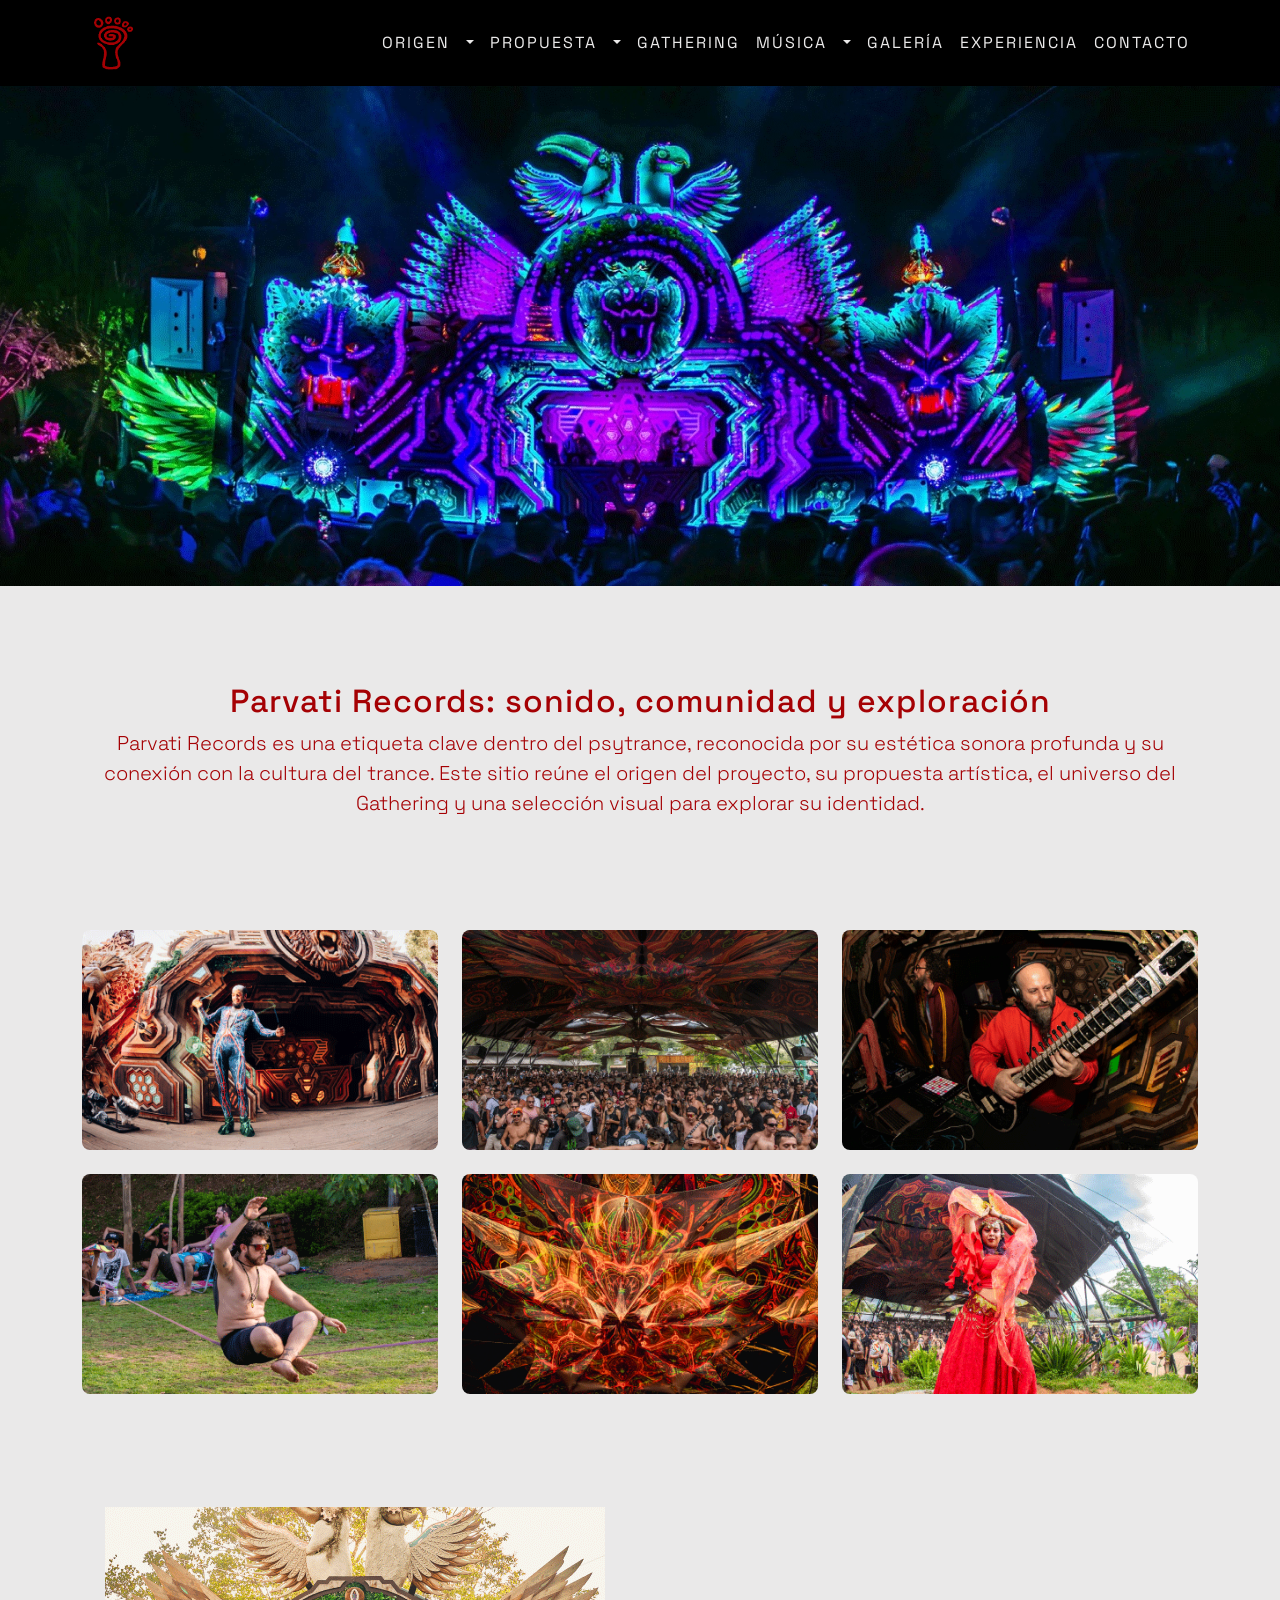
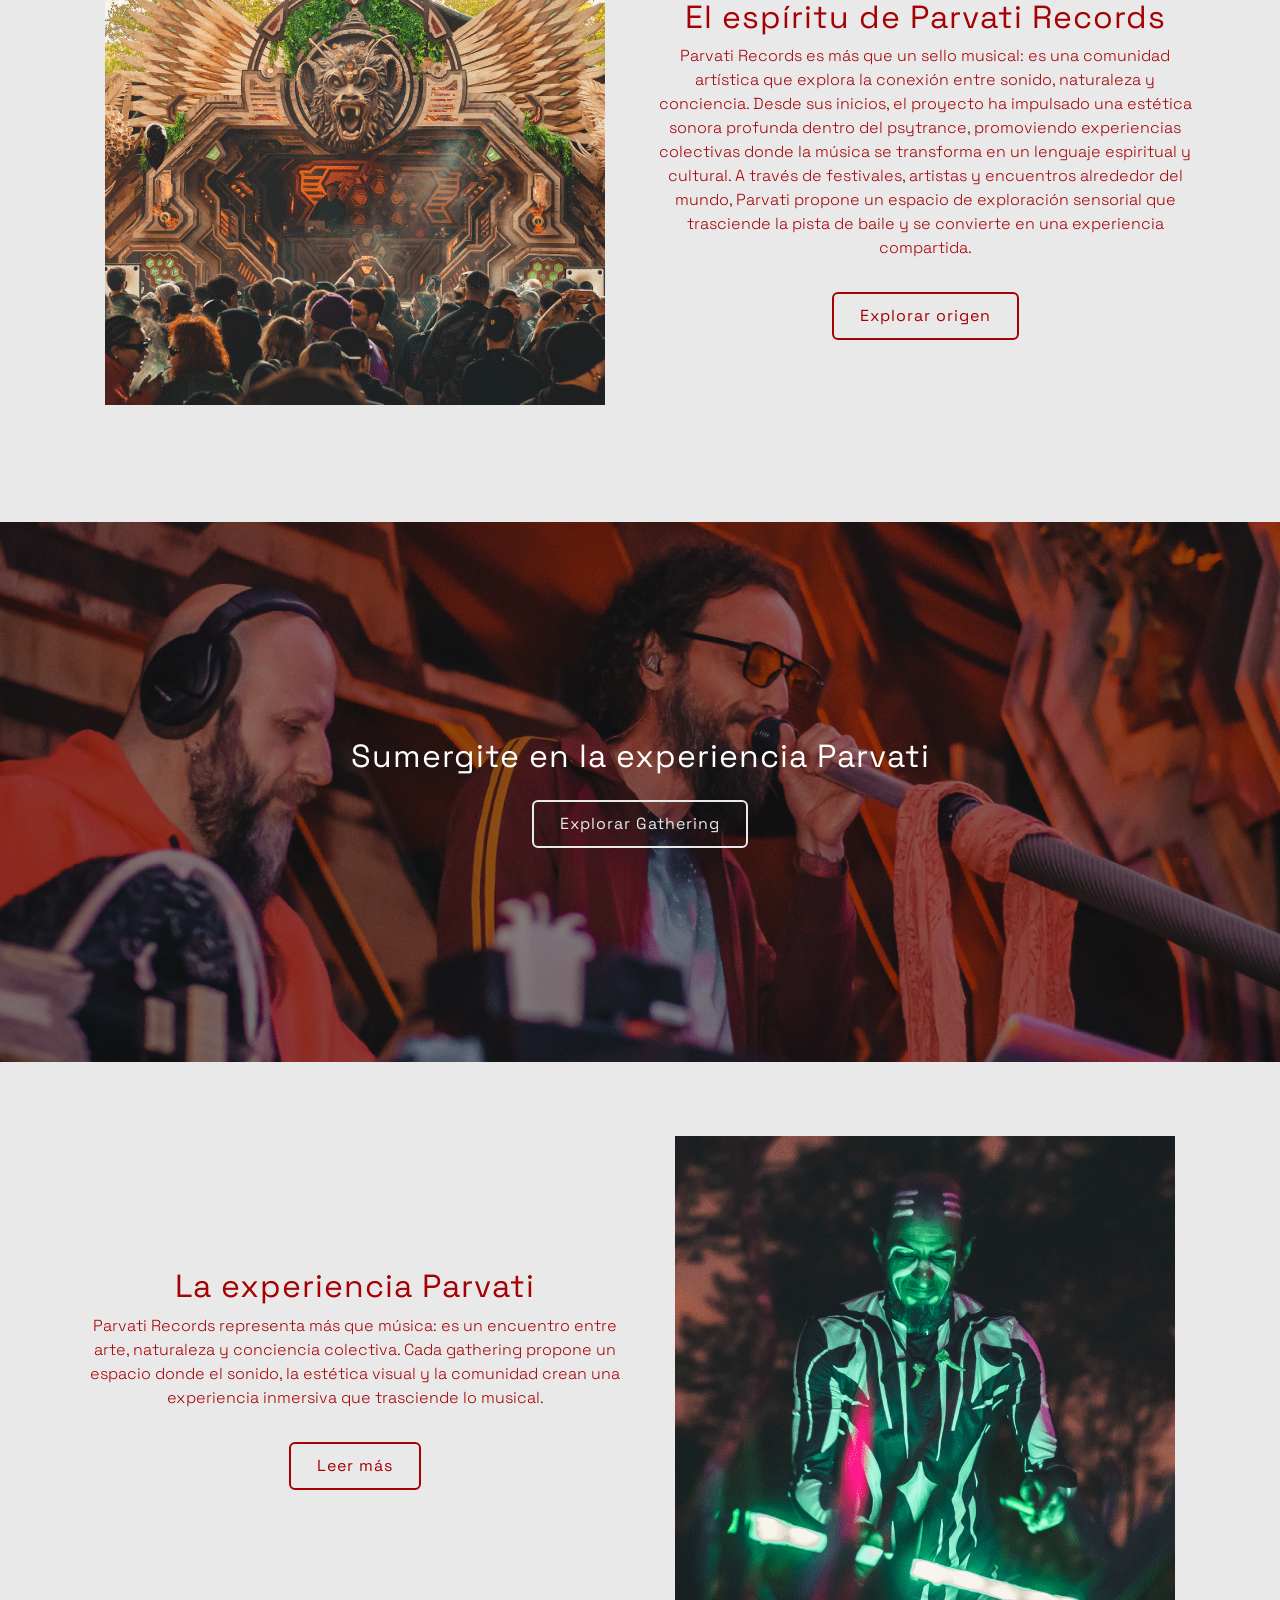
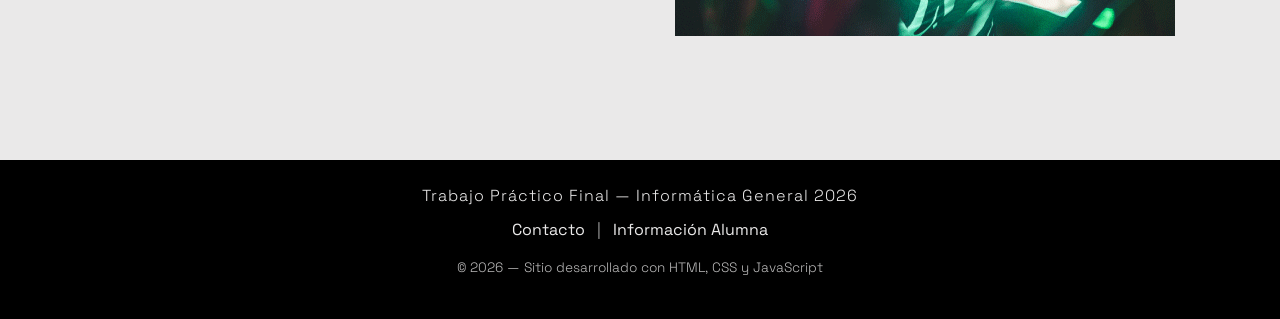
<file: index.html>
<!DOCTYPE html>
<html lang="es">

<head>
    <meta charset="UTF-8">
    <meta name="viewport" content="width=device-width, initial-scale=1.0">
    <title>Parvati Gathering | Inicio</title>
    <link rel="icon" type="image/png" href="img/parvati-records-logo.png">

    <!-- Fuentes -->
    <link rel="preconnect" href="https://fonts.googleapis.com">
    <link rel="preconnect" href="https://fonts.gstatic.com" crossorigin>
    <link href="https://fonts.googleapis.com/css2?family=Space+Grotesk:wght@300..700&display=swap" rel="stylesheet">

    <!-- Bootstrap CSS -->
    <link href="https://cdn.jsdelivr.net/npm/bootstrap@5.3.3/dist/css/bootstrap.min.css" rel="stylesheet">

    <link rel="stylesheet" href="styles/styles.css">



</head>

<body>
    <nav class="navbar navbar-expand-lg navbar-dark bg-black">
        <div class="container">

            <!-- LOGO IZQUIERDA -->
            <a class="navbar-brand" href="./index.html">
                <img src="img/parvati-records-logo.gif" alt="Parvati Logo" height="60">
            </a>

            <!-- BOTON MOBILE -->
            <button class="navbar-toggler" type="button" data-bs-toggle="collapse" data-bs-target="#menuNav">
                <span class="navbar-toggler-icon"></span>
            </button>

            <!-- MENU DERECHA -->
            <div class="collapse navbar-collapse justify-content-end" id="menuNav">
                <ul class="navbar-nav">

                    <!-- ORIGEN (click navega + flecha abre dropdown) -->
                    <li class="nav-item dropdown d-flex align-items-center">
                        <a class="nav-link" href="./paginas/origen.html">ORIGEN</a>

                        <a class="nav-link dropdown-toggle dropdown-toggle-split" href="#" role="button"
                            data-bs-toggle="dropdown" aria-expanded="false">
                            <span class="visually-hidden">Toggle Dropdown</span>
                        </a>

                        <ul class="dropdown-menu dropdown-menu-dark">
                            <li><a class="dropdown-item" href="./paginas/historia.html">Historia</a></li>
                            <li><a class="dropdown-item" href="./paginas/evolucion.html">Evolución</a></li>
                        </ul>
                    </li>

                    <!-- PROPUESTA (click navega + flecha abre dropdown) -->
                    <li class="nav-item dropdown d-flex align-items-center">
                        <a class="nav-link" href="./paginas/propuesta.html">PROPUESTA</a>

                        <a class="nav-link dropdown-toggle dropdown-toggle-split" href="#" role="button"
                            data-bs-toggle="dropdown" aria-expanded="false">
                            <span class="visually-hidden">Toggle Dropdown</span>
                        </a>

                        <ul class="dropdown-menu dropdown-menu-dark">
                            <li><a class="dropdown-item" href="./paginas/filosofia.html">Filosofía</a></li>
                            <li><a class="dropdown-item" href="./paginas/comunidad.html">Comunidad</a></li>
                        </ul>
                    </li>

                    <!-- GATHERING -->
                    <li class="nav-item">
                        <a class="nav-link" href="./paginas/gathering.html">GATHERING</a>
                    </li>

                    <!-- MÚSICA (click navega + flecha abre dropdown) -->
                    <li class="nav-item dropdown d-flex align-items-center">
                        <a class="nav-link" href="./paginas/musica.html">MÚSICA</a>

                        <a class="nav-link dropdown-toggle dropdown-toggle-split" href="#" role="button"
                            data-bs-toggle="dropdown" aria-expanded="false">
                            <span class="visually-hidden">Toggle Dropdown</span>
                        </a>

                        <ul class="dropdown-menu dropdown-menu-dark">
                            <li><a class="dropdown-item" href="./paginas/artistas.html">Artistas</a></li>
                            <li><a class="dropdown-item" href="./paginas/estetica-sonora.html">Estética Sonora</a></li>
                        </ul>
                    </li>

                    <!-- GALERÍA -->
                    <li class="nav-item">
                        <a class="nav-link" href="./paginas/galeria.html">GALERÍA</a>
                    </li>

                    <!-- EXPERIENCIA -->
                    <li class="nav-item">
                        <a class="nav-link" href="./paginas/experiencia.html">EXPERIENCIA</a>
                    </li>

                    <!-- CONTACTO -->
                    <li class="nav-item">
                        <a class="nav-link" href="./paginas/contacto.html">CONTACTO</a>
                    </li>

                </ul>
            </div>
        </div>
    </nav>

    <!-- banner inicio -->
    <div class="banner banner-inicial">
        <div class="banner-caption text-white text-center">
        </div>
    </div>

    <div class="container mt-5 mb-5 py-5"> <!-- Añadir mb-5 para margen abajo -->
        <!-- Introducción -->
        <div class="row">
            <div class="col-12 text-center">
                <h1 class="h2">Parvati Records: sonido, comunidad y exploración</h1>
                <p class="lead">
                    Parvati Records es una etiqueta clave dentro del psytrance, reconocida por su estética sonora
                    profunda y su conexión con la cultura del trance. Este sitio reúne el origen del proyecto, su
                    propuesta artística, el universo del Gathering y una selección visual para explorar su identidad.
                </p>
            </div>
        </div>
    </div>



    <!-- Grid imagenes -->
    <section class="container mb-5 pb-5">
        <div class="row g-4">
            <div class="col-6 col-lg-4">
                <img class="img-fluid gallery-thumb" src="./img/grilla1.gif" alt="Parvati - grilla 1">
            </div>
            <div class="col-6 col-lg-4">
                <img class="img-fluid gallery-thumb" src="./img/grilla2.gif" alt="Parvati - Grilla 2">
            </div>
            <div class="col-6 col-lg-4">
                <img class="img-fluid gallery-thumb" src="./img/grilla3.gif" alt="Parvati - Grilla 3">
            </div>
            <div class="col-6 col-lg-4">
                <img class="img-fluid gallery-thumb" src="./img/grilla4.gif" alt="Parvati - Grilla 4">
            </div>
            <div class="col-6 col-lg-4">
                <img class="img-fluid gallery-thumb" src="./img/grilla5.gif" alt="Parvati - Grilla 5">
            </div>
            <div class="col-6 col-lg-4">
                <img class="img-fluid gallery-thumb" src="./img/grilla6.gif" alt="Parvati - Grilla 6">
            </div>
        </div>
    </section>




    <div class="segundo">
        <div class="container">
            <!-- Imagen izquierda, texto derecha -->
            <div class="row text-center align-items-center">
                <div class="col-md-6 mb-3 mb-md-0"> <!-- Ajuste para margen en dispositivos móviles -->
                    <img src="./img/parvati8.gif" alt="parvati8" class="img-fluid">
                </div>
                <div class="col-md-6 d-flex flex-column align-items-center">
                    <h2>El espíritu de Parvati Records</h2>
                    <p>Parvati Records es más que un sello musical: es una comunidad artística que explora la conexión
                        entre sonido, naturaleza y conciencia. Desde sus inicios, el proyecto ha impulsado una estética
                        sonora profunda dentro del psytrance, promoviendo experiencias colectivas donde la música se
                        transforma en un lenguaje espiritual y cultural.

                        A través de festivales, artistas y encuentros alrededor del mundo, Parvati propone un espacio de
                        exploración sensorial que trasciende la pista de baile y se convierte en una experiencia
                        compartida.</p>
                    <a href="./paginas/origen.html" class="btn btn-parvati mt-3">Explorar origen</a>
                    <!-- Espaciado para el botón -->
                </div>
            </div>
        </div>
    </div>

    <section class="cta-banner banner-inicio">
        <div class="cta-contenido">
            <h2>Sumergite en la experiencia Parvati</h2>
            <a href="./paginas/gathering.html" class="btn btn-parvati2 mt-3">
                Explorar Gathering
            </a>
        </div>
    </section>



    <div class="cuarto">
        <div class="container">
            <div class="row text-center align-items-center mt-5 mb-5">
                <div class="col-md-6 mb-3"> <!-- Ajuste para margen -->
                    <h2>La experiencia Parvati</h2>
                    <p>Parvati Records representa más que música: es un encuentro entre arte,
                        naturaleza y conciencia colectiva. Cada gathering propone un espacio donde
                        el sonido, la estética visual y la comunidad crean una experiencia inmersiva
                        que trasciende lo musical.
                    </p>
                    <a href="./paginas/gathering.html" class="btn btn-parvati mt-3">Leer
                        más</a><!-- Espaciado adicional para el botón -->
                </div>
                <div class="col-md-6">
                    <img src="./img/parvati10.gif" alt="Parvati10" class="img-fluid">
                </div>
            </div>

        </div>
    </div>


    <script src="https://cdn.jsdelivr.net/npm/bootstrap@5.3.3/dist/js/bootstrap.bundle.min.js"></script>

    <footer class="pie-sitio">
        <div class="container text-center py-4">

            <p class="texto-footer">
                Trabajo Práctico Final — Informática General 2026
            </p>

            <div class="enlaces-footer">
                <a href="./paginas/contacto.html">Contacto</a>
                <span class="separador">|</span>
                <a href="./paginas/datos.html">Información Alumna</a>
            </div>

            <p class="texto-pequeno mt-3">
                © 2026 — Sitio desarrollado con HTML, CSS y JavaScript
            </p>

        </div>
    </footer>

</body>

</html>
</file>
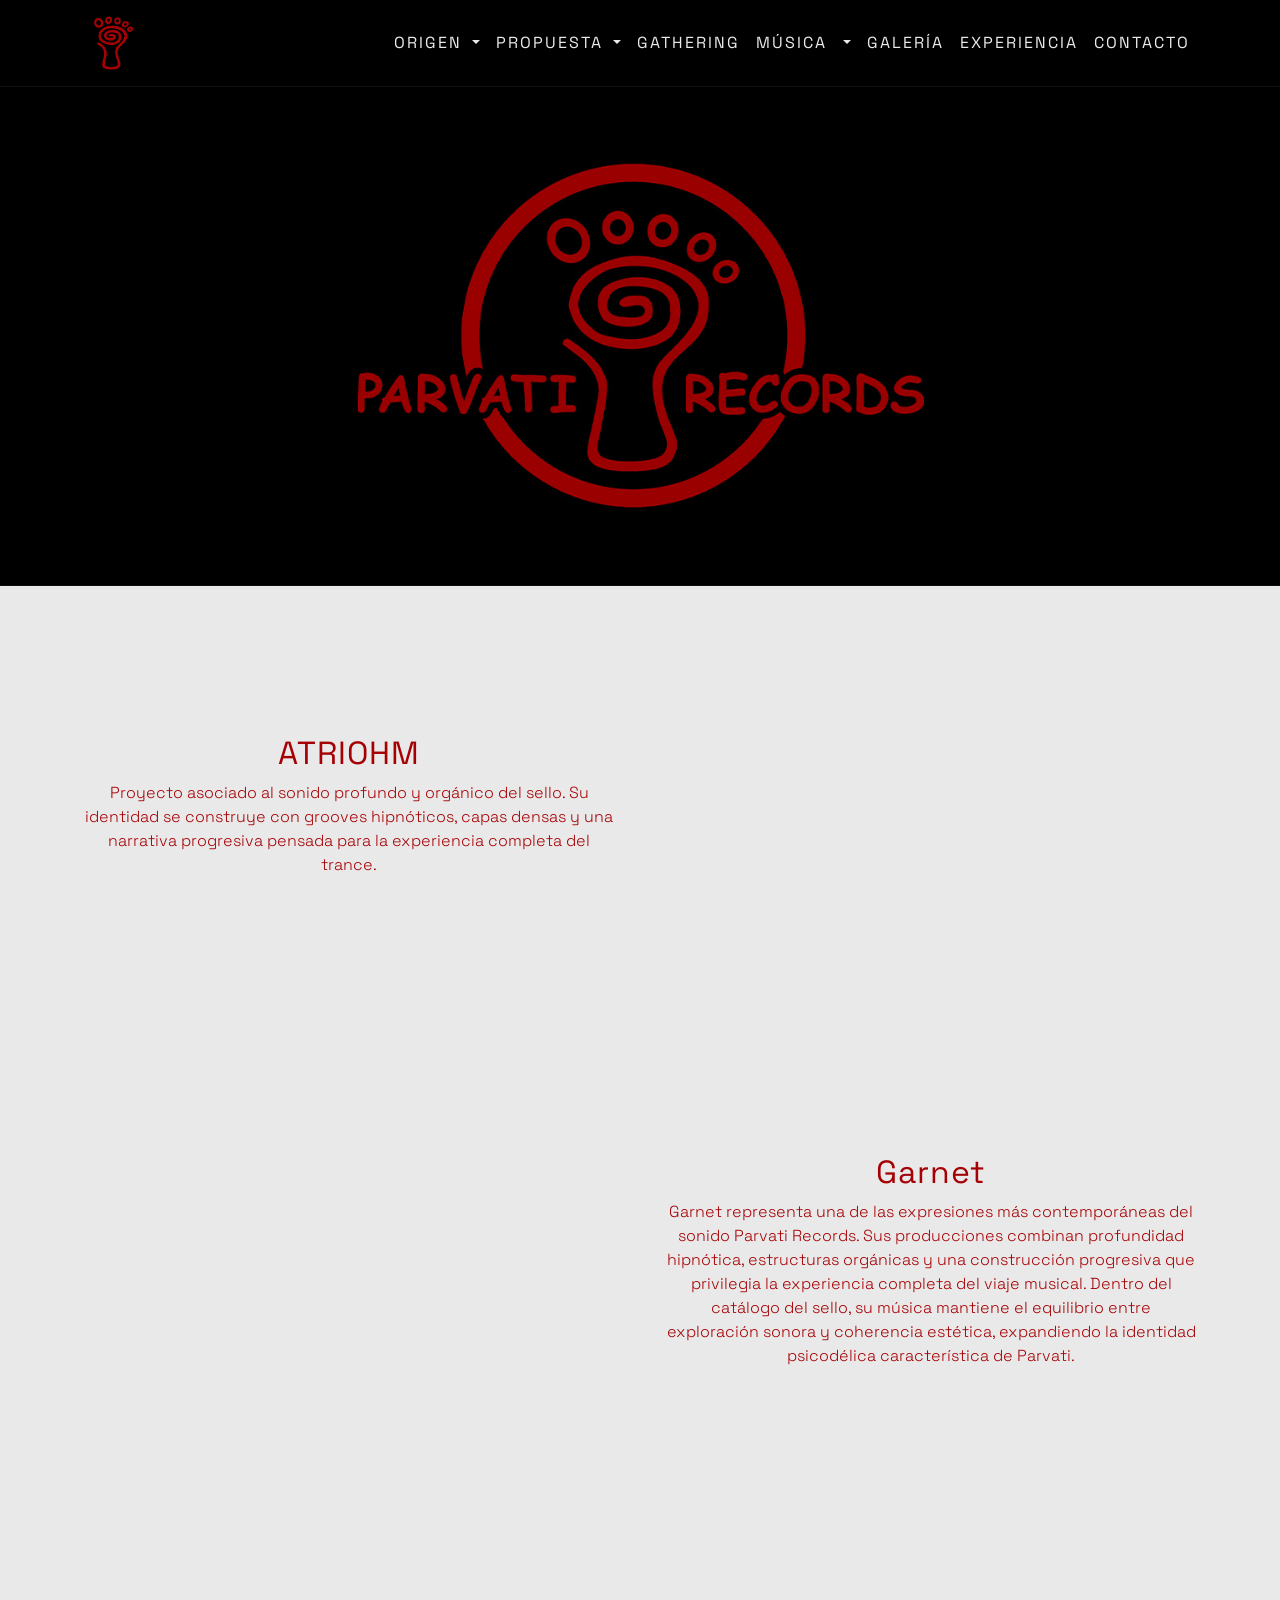
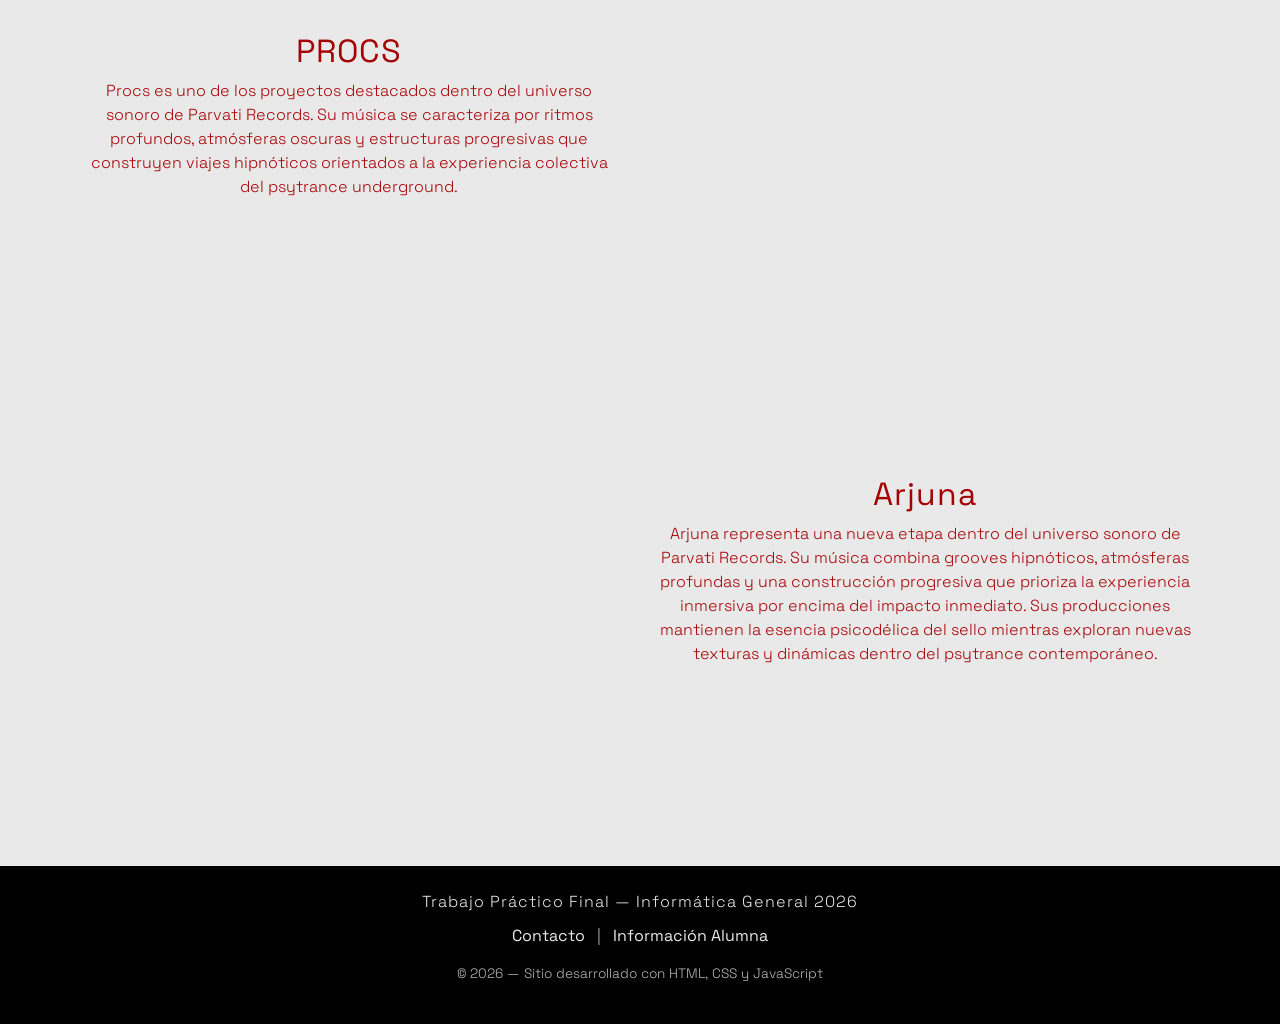
<file: paginas/artistas.html>
<!DOCTYPE html>
<html lang="es">

<head>
    <meta charset="UTF-8" />
    <meta name="viewport" content="width=device-width, initial-scale=1.0" />
    <title>Parvati Records | Artistas</title>
    <link rel="icon" type="image/png" href="../img/parvati-records-logo.png">

    <!-- Fuentes -->
    <link rel="preconnect" href="https://fonts.googleapis.com">
    <link rel="preconnect" href="https://fonts.gstatic.com" crossorigin>
    <link href="https://fonts.googleapis.com/css2?family=Space+Grotesk:wght@300..700&display=swap" rel="stylesheet">

    <!-- Bootstrap CSS -->
    <link href="https://cdn.jsdelivr.net/npm/bootstrap@5.3.3/dist/css/bootstrap.min.css" rel="stylesheet">

    <!-- Tus estilos -->
    <link rel="stylesheet" href="../styles/styles.css">
</head>

<body>

    <nav class="navbar navbar-expand-lg navbar-dark bg-black">

        <!-- container centra el contenido y limita el ancho -->
        <div class="container">

            <!-- LOGO DEL SITIO
             al hacer click vuelve al inicio -->
            <a class="navbar-brand" href="../index.html">
                <img src="../img/parvati-records-logo.gif" alt="Parvati Logo" height="60">
            </a>

            <!-- BOTÓN HAMBURGUESA (visible en mobile)
             permite abrir/cerrar el menú -->
            <button class="navbar-toggler" type="button" data-bs-toggle="collapse" data-bs-target="#menuNav">

                <!-- icono hamburguesa generado por Bootstrap -->
                <span class="navbar-toggler-icon"></span>
            </button>

            <!-- CONTENEDOR COLAPSABLE
             se oculta en mobile y se expande en desktop -->
            <div class="collapse navbar-collapse justify-content-end" id="menuNav">

                <!-- LISTA PRINCIPAL DE LINKS -->
                <ul class="navbar-nav">


                    <li class="nav-item dropdown">

                        <!-- link principal + disparador del dropdown -->
                        <a class="nav-link dropdown-toggle" href="./origen.html" role="button" data-bs-toggle="dropdown"
                            aria-expanded="false">

                            ORIGEN
                        </a>

                        <!-- menú desplegable -->
                        <ul class="dropdown-menu dropdown-menu-dark">
                            <li><a class="dropdown-item" href="./historia.html">Historia</a></li>
                            <li><a class="dropdown-item" href="./evolucion.html">Evolución</a></li>
                        </ul>

                    </li>



                    <li class="nav-item dropdown">

                        <!-- link principal que también abre el dropdown -->
                        <a class="nav-link dropdown-toggle" href="./propuesta.html" role="button"
                            data-bs-toggle="dropdown" aria-expanded="false">

                            PROPUESTA
                        </a>

                        <!-- opciones internas -->
                        <ul class="dropdown-menu dropdown-menu-dark">
                            <li><a class="dropdown-item" href="./filosofia.html">Filosofía</a></li>
                            <li><a class="dropdown-item" href="./comunidad.html">Comunidad</a></li>
                        </ul>

                    </li>


                    <li class="nav-item">
                        <a class="nav-link" href="./gathering.html">GATHERING</a>
                    </li>



                    <li class="nav-item dropdown d-flex align-items-center">

                        <!-- link que lleva a la página principal -->
                        <a class="nav-link" href="./musica.html">MÚSICA</a>

                        <!-- flecha que abre solo el dropdown -->
                        <a class="nav-link dropdown-toggle dropdown-toggle-split" href="#" role="button"
                            data-bs-toggle="dropdown" aria-expanded="false">

                            <!-- accesibilidad para lectores de pantalla -->
                            <span class="visually-hidden">Toggle Dropdown</span>
                        </a>

                        <!-- submenu -->
                        <ul class="dropdown-menu dropdown-menu-dark">
                            <li><a class="dropdown-item" href="./artistas.html">Artistas</a></li>
                            <li><a class="dropdown-item" href="./estetica-sonora.html">Estética Sonora</a></li>
                        </ul>

                    </li>


                 
                    <li class="nav-item">
                        <a class="nav-link" href="./galeria.html">GALERÍA</a>
                    </li>

                    <li class="nav-item">
                        <a class="nav-link" href="./experiencia.html">EXPERIENCIA</a>
                    </li>

                    <li class="nav-item">
                        <a class="nav-link" href="./contacto.html">CONTACTO</a>
                    </li>

                </ul>
            </div>
        </div>
    </nav>

    <script src="https://cdn.jsdelivr.net/npm/bootstrap@5.3.3/dist/js/bootstrap.bundle.min.js"></script>

    <!-- banner propuesta -->
    <div class="banner"
        style="background-image: url('../img/bannerparvatirecords.jpg'); height: 500px; background-size: cover; background-position: center;">
        <div class="banner-caption text-white text-center" style="padding-top: 150px;">
        </div>
    </div>





    <section class="py-5">
        <div class="container">
            <div class="row text-center align-items-center g-5">
                <div class="col-md-6">
                    <h2>ATRIOHM</h2>
                    <p>
                        Proyecto asociado al sonido profundo y orgánico del sello. Su identidad se construye con grooves
                        hipnóticos,
                        capas densas y una narrativa progresiva pensada para la experiencia completa del trance.
                    </p>
                </div>

                <div class="col-md-6">
                    <iframe data-testid="embed-iframe" style="border-radius:12px"
                        src="https://open.spotify.com/embed/artist/6kv03c4uwitYETlNAaQIGL?utm_source=generator"
                        width="100%" height="352" frameBorder="0" allowfullscreen=""
                        allow="autoplay; clipboard-write; encrypted-media; fullscreen; picture-in-picture"
                        loading="lazy"></iframe>
                </div>
            </div>
        </div>
    </section>





    <section class="fondonaranja py-5">
        <div class="container">
            <div class="row text-center align-items-center g-5">

                <!-- Spotify -->
                <div class="col-md-6">
                    <iframe data-testid="embed-iframe" style="border-radius:12px"
                        src="https://open.spotify.com/embed/artist/3uqeyLfCfpDPL7mVpWsz0X?utm_source=generator"
                        width="100%" height="352" frameBorder="0" allowfullscreen=""
                        allow="autoplay; clipboard-write; encrypted-media; fullscreen; picture-in-picture"
                        loading="lazy"></iframe>
                </div>

                <!-- Texto -->
                <div class="col-md-6 d-flex flex-column align-items-center">
                    <h2>Garnet</h2>
                    <p>
                        Garnet representa una de las expresiones más contemporáneas del sonido Parvati Records.
                        Sus producciones combinan profundidad hipnótica, estructuras orgánicas y una construcción
                        progresiva que privilegia la experiencia completa del viaje musical.
                        Dentro del catálogo del sello, su música mantiene el equilibrio entre exploración sonora
                        y coherencia estética, expandiendo la identidad psicodélica característica de Parvati.
                    </p>
                </div>


            </div>
        </div>
    </section>






    <section class="py-5">
        <div class="container">
            <div class="row text-center align-items-center g-5">
                <div class="col-md-6">
                    <h2>PROCS</h2>
                    <p> Procs es uno de los proyectos destacados dentro del universo sonoro de Parvati Records.
                        Su música se caracteriza por ritmos profundos, atmósferas oscuras y estructuras
                        progresivas que construyen viajes hipnóticos orientados a la experiencia colectiva
                        del psytrance underground.
                    </p>
                </div>

                <div class="col-md-6">
                    <iframe data-testid="embed-iframe" style="border-radius:12px"
                        src="https://open.spotify.com/embed/artist/1I53MYk43ARxk7iHuSEMvn?utm_source=generator"
                        width="100%" height="352" frameBorder="0" allowfullscreen=""
                        allow="autoplay; clipboard-write; encrypted-media; fullscreen; picture-in-picture"
                        loading="lazy"></iframe>
                </div>
            </div>
        </div>
    </section>







<section class="py-5">
    <div class="container">
        <!-- Primera Sección: Imagen izquierda, texto derecha -->
        <div class="row text-center align-items-center">
            <div class="col-md-6 mb-3 mb-md-0"> <!-- Ajuste para margen en dispositivos móviles -->
                <iframe data-testid="embed-iframe" style="border-radius:12px"
                    src="https://open.spotify.com/embed/album/2Qt8G5e68qoBMQvo1HiLAc?utm_source=generator" width="100%"
                    height="352" frameBorder="0" allowfullscreen=""
                    allow="autoplay; clipboard-write; encrypted-media; fullscreen; picture-in-picture"
                    loading="lazy"></iframe><br>
            </div>
            <div class="col-md-6 d-flex flex-column align-items-center">
                <h2>Arjuna</h2>
                <p>
                    Arjuna representa una nueva etapa dentro del universo sonoro de Parvati Records.
                    Su música combina grooves hipnóticos, atmósferas profundas y una construcción
                    progresiva que prioriza la experiencia inmersiva por encima del impacto inmediato.
                    Sus producciones mantienen la esencia psicodélica del sello mientras exploran
                    nuevas texturas y dinámicas dentro del psytrance contemporáneo.

                </p>
            </div>
        </div>
    </div>
</section>



    <!-- FOOTER -->
    <footer class="pie-sitio">
        <div class="container text-center py-4">
            <p class="texto-footer">Trabajo Práctico Final — Informática General 2026</p>
            <div class="enlaces-footer">
                <a href="./contacto.html">Contacto</a>
                <span class="separador">|</span>
                <a href="./datos.html">Información Alumna</a>
            </div>
            <p class="texto-pequeno mt-3">© 2026 — Sitio desarrollado con HTML, CSS y JavaScript</p>
        </div>
    </footer>

</body>

</html>
</file>
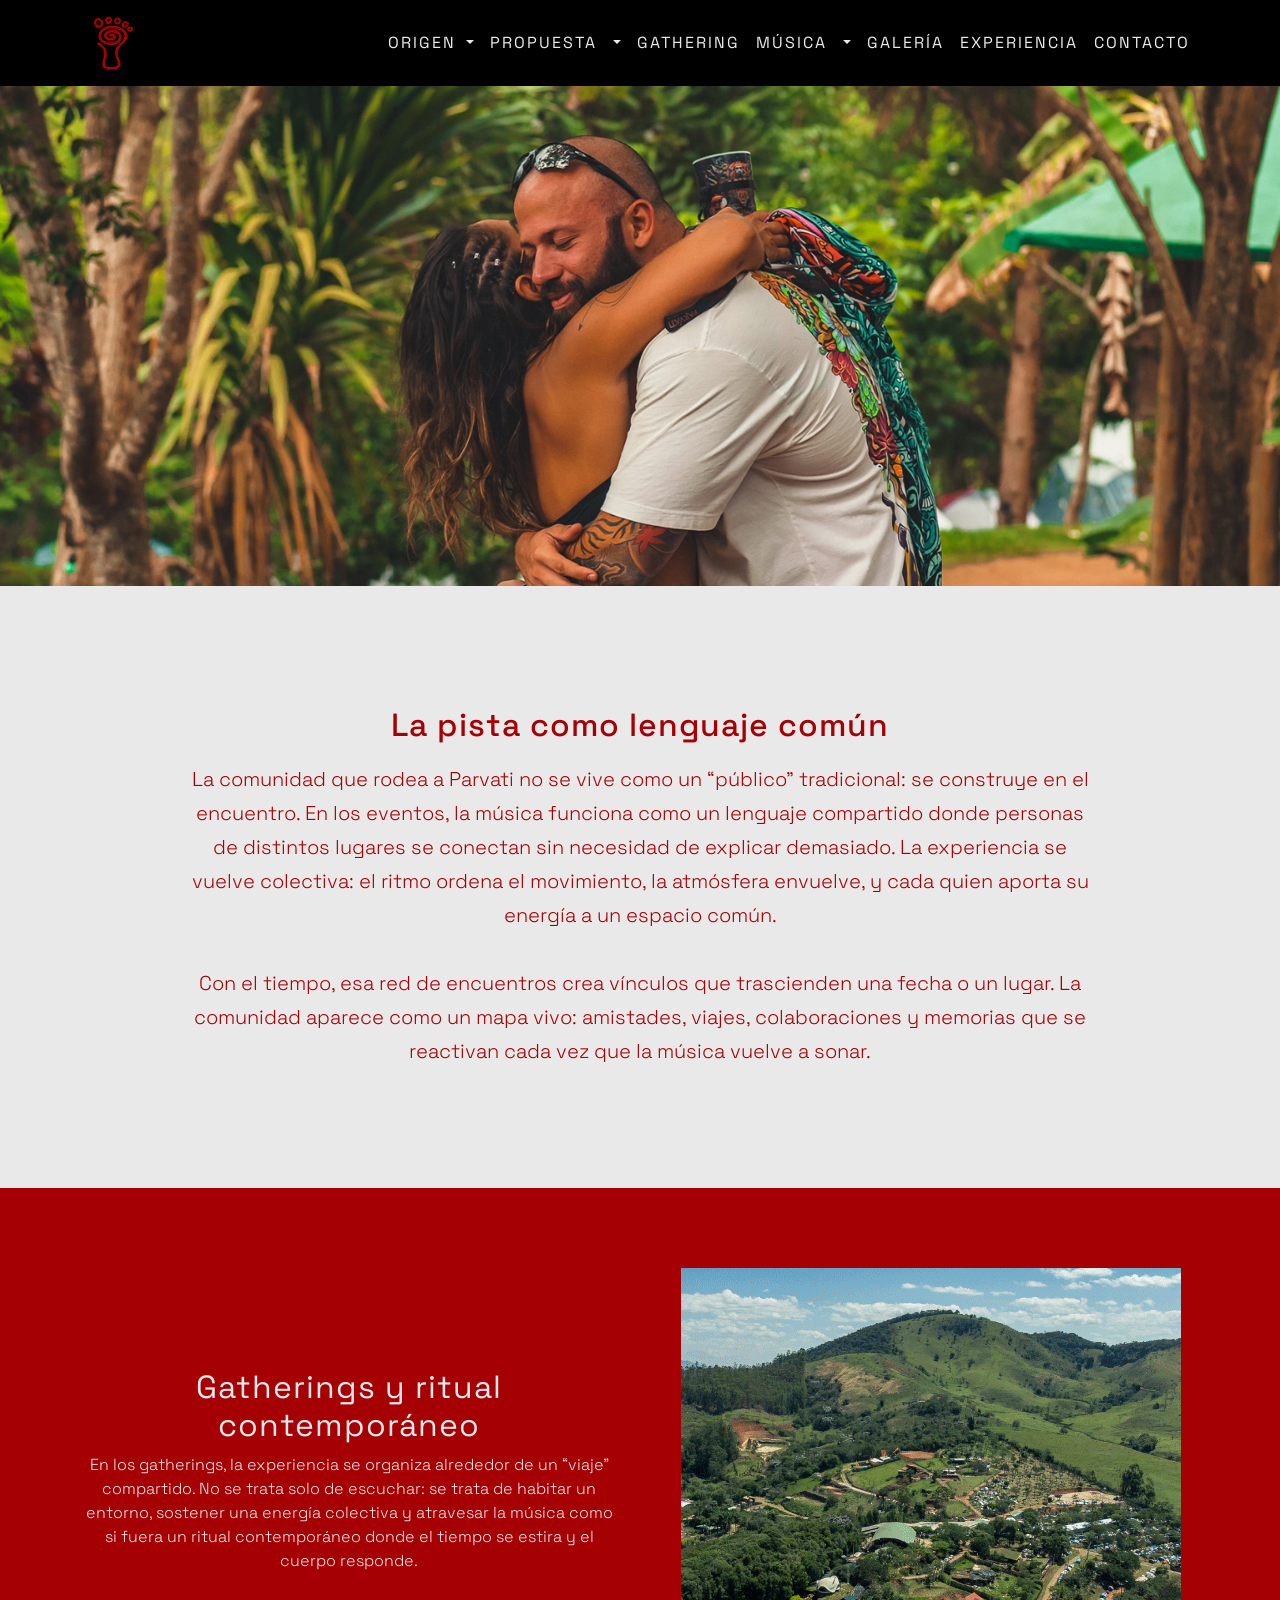
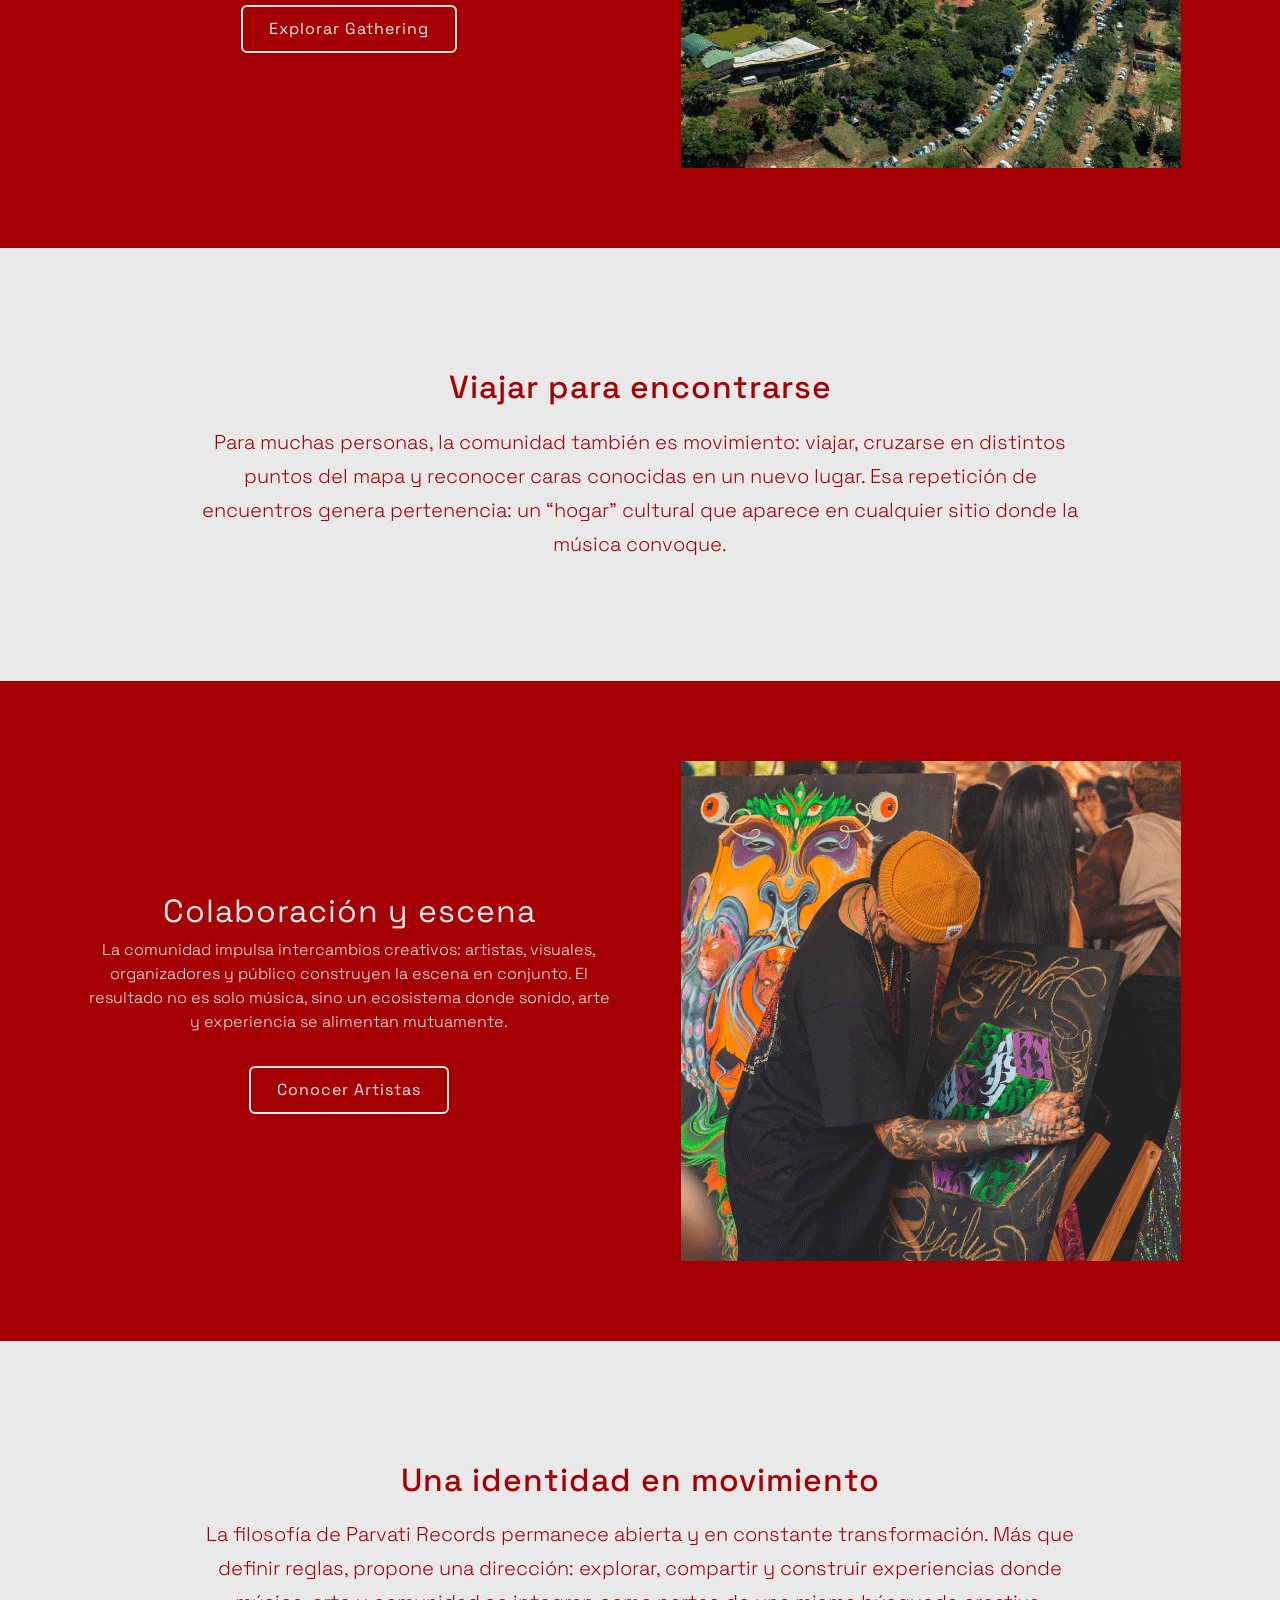
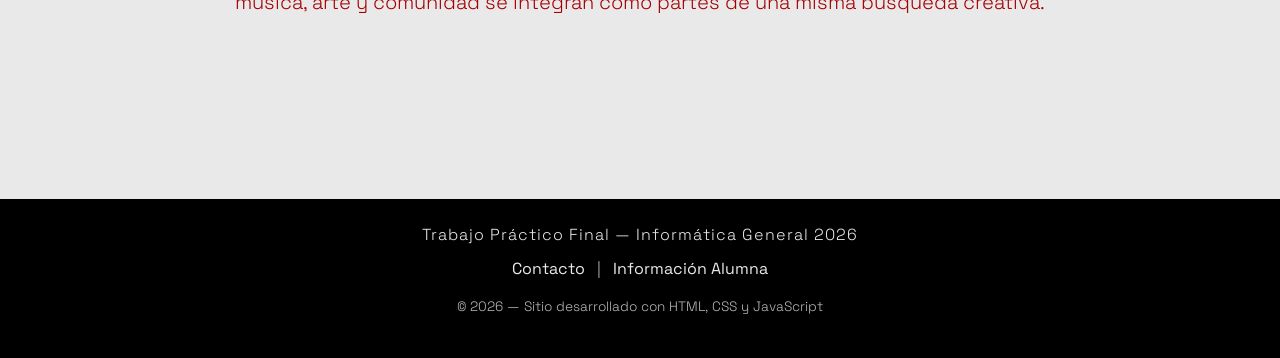
<file: paginas/comunidad.html>
<!DOCTYPE html>
<html lang="es">

<head>
    <meta charset="UTF-8">
    <meta name="viewport" content="width=device-width, initial-scale=1.0">
    <title>Parvati Records | Comunidad</title>
    <link rel="icon" type="image/png" href="../img/parvati-records-logo.png">
    <!-- Fuentes -->
    <link rel="preconnect" href="https://fonts.googleapis.com">
    <link rel="preconnect" href="https://fonts.gstatic.com" crossorigin>
    <link href="https://fonts.googleapis.com/css2?family=Space+Grotesk:wght@300..700&display=swap" rel="stylesheet">

    <!-- Bootstrap CSS -->
    <link href="https://cdn.jsdelivr.net/npm/bootstrap@5.3.3/dist/css/bootstrap.min.css" rel="stylesheet">

    <link rel="stylesheet" href="../styles/styles.css">



</head>

<body>
    <nav class="navbar navbar-expand-lg navbar-dark bg-black">

        <!-- container centra el contenido y limita el ancho -->
        <div class="container">

            <!-- LOGO DEL SITIO
             al hacer click vuelve al inicio -->
            <a class="navbar-brand" href="../index.html">
                <img src="../img/parvati-records-logo.gif" alt="Parvati Logo" height="60">
            </a>

            <!-- BOTÓN HAMBURGUESA (visible en mobile)
             permite abrir/cerrar el menú -->
            <button class="navbar-toggler" type="button" data-bs-toggle="collapse" data-bs-target="#menuNav">

                <!-- icono hamburguesa generado por Bootstrap -->
                <span class="navbar-toggler-icon"></span>
            </button>

            <!-- CONTENEDOR COLAPSABLE
             se oculta en mobile y se expande en desktop -->
            <div class="collapse navbar-collapse justify-content-end" id="menuNav">

                <!-- LISTA PRINCIPAL DE LINKS -->
                <ul class="navbar-nav">


                    <li class="nav-item dropdown">

                        <!-- link principal + disparador del dropdown -->
                        <a class="nav-link dropdown-toggle" href="./origen.html" role="button" data-bs-toggle="dropdown"
                            aria-expanded="false">

                            ORIGEN
                        </a>

                        <!-- menú desplegable -->
                        <ul class="dropdown-menu dropdown-menu-dark">
                            <li><a class="dropdown-item" href="./historia.html">Historia</a></li>
                            <li><a class="dropdown-item" href="./evolucion.html">Evolución</a></li>
                        </ul>

                    </li>



                    <li class="nav-item dropdown d-flex align-items-center">

                        <!-- Link que navega -->
                        <a class="nav-link" href="./propuesta.html">PROPUESTA</a>

                        <!-- Flechita que abre el dropdown -->
                        <a class="nav-link dropdown-toggle dropdown-toggle-split" href="#" role="button"
                            data-bs-toggle="dropdown" aria-expanded="false">
                            <span class="visually-hidden">Toggle Dropdown</span>
                        </a>

                        <!-- Menú -->
                        <ul class="dropdown-menu dropdown-menu-dark">
                            <li><a class="dropdown-item" href="./filosofia.html">Filosofía</a></li>
                            <li><a class="dropdown-item" href="./comunidad.html">Comunidad</a></li>
                        </ul>

                    </li>


                    <li class="nav-item">
                        <a class="nav-link" href="./gathering.html">GATHERING</a>
                    </li>



                    <li class="nav-item dropdown d-flex align-items-center">

                        <!-- link que lleva a la página principal -->
                        <a class="nav-link" href="./musica.html">MÚSICA</a>

                        <!-- flecha que abre solo el dropdown -->
                        <a class="nav-link dropdown-toggle dropdown-toggle-split" href="#" role="button"
                            data-bs-toggle="dropdown" aria-expanded="false">

                            <!-- accesibilidad para lectores de pantalla -->
                            <span class="visually-hidden">Toggle Dropdown</span>
                        </a>

                        <!-- submenu -->
                        <ul class="dropdown-menu dropdown-menu-dark">
                            <li><a class="dropdown-item" href="./artistas.html">Artistas</a></li>
                            <li><a class="dropdown-item" href="./estetica-sonora.html">Estética Sonora</a></li>
                        </ul>

                    </li>



                    <li class="nav-item">
                        <a class="nav-link" href="./galeria.html">GALERÍA</a>
                    </li>

                    <li class="nav-item">
                        <a class="nav-link" href="./experiencia.html">EXPERIENCIA</a>
                    </li>

                    <li class="nav-item">
                        <a class="nav-link" href="./contacto.html">CONTACTO</a>
                    </li>

                </ul>
            </div>
        </div>
    </nav>
    <script src="https://cdn.jsdelivr.net/npm/bootstrap@5.3.3/dist/js/bootstrap.bundle.min.js"></script>


    <!-- banner inicio -->
    <div class="banner"
        style="background-image: url('../img/bannercomunidad.webp'); height: 500px; background-size: cover; background-position: center;">
        <div class="banner-caption text-white text-center" style="padding-top: 150px;">
        </div>
    </div>



    <div class="container bloque-texto"> <!-- Añadir mb-5 para margen abajo -->
        <!-- Introducción -->
        <div class="row">
            <div class="col-12 text-center">
                <h1 class="h2">La pista como lenguaje común</h1>
                <p class="lead">
                    La comunidad que rodea a Parvati no se vive como un “público” tradicional: se construye en el
                    encuentro.
                    En los eventos, la música funciona como un lenguaje compartido donde personas de distintos lugares
                    se conectan
                    sin necesidad de explicar demasiado. La experiencia se vuelve colectiva: el ritmo ordena el
                    movimiento, la
                    atmósfera envuelve, y cada quien aporta su energía a un espacio común.
                    <br><br>

                    Con el tiempo, esa red de encuentros crea vínculos que trascienden una fecha o un lugar. La
                    comunidad aparece
                    como un mapa vivo: amistades, viajes, colaboraciones y memorias que se reactivan cada vez que la
                    música vuelve
                    a sonar.
                </p>
            </div>
        </div>
    </div>








    <section class="bloque-info">


        <div class="container">
            <div class="row text-center align-items-center g-5">
                <div class="col-md-6 mb-3"> <!-- Ajuste para margen -->
                    <h2>Gatherings y ritual contemporáneo</h2>
                    <p>
                        En los gatherings, la experiencia se organiza alrededor de un “viaje” compartido. No se trata
                        solo de escuchar:
                        se trata de habitar un entorno, sostener una energía colectiva y atravesar la música como si
                        fuera un ritual
                        contemporáneo donde el tiempo se estira y el cuerpo responde.
                    </p>
                    <a href="./gathering.html" class="btn btn-parvati2 mt-3">Explorar Gathering</a>
                </div>
                <div class="col-md-6">
                    <img src="../img/parvati23.gif" alt="Parvati23" class="img-fluid">
                </div>
            </div>

        </div>


    </section>




    <div class="container bloque-texto">
        <!-- Introducción -->
        <div class="row">
            <div class="col-12 text-center">
                <h1 class="h2">Viajar para encontrarse</h1>
                <p class="lead">
                    Para muchas personas, la comunidad también es movimiento: viajar, cruzarse en distintos puntos del
                    mapa y
                    reconocer caras conocidas en un nuevo lugar. Esa repetición de encuentros genera pertenencia: un
                    “hogar”
                    cultural que aparece en cualquier sitio donde la música convoque.
                </p>
            </div>
        </div>
    </div>




    <section class="bloque-info">


        <div class="container">
            <div class="row text-center align-items-center g-5">
                <div class="col-md-6 mb-3"> <!-- Ajuste para margen -->
                    <h2>Colaboración y escena</h2>
                    <p> La comunidad impulsa intercambios creativos: artistas, visuales, organizadores y público
                        construyen la escena
                        en conjunto. El resultado no es solo música, sino un ecosistema donde sonido, arte y experiencia
                        se alimentan
                        mutuamente.
                    </p>
                    <a href="./artistas.html" class="btn btn-parvati2 mt-3">Conocer Artistas</a>
                </div>
                <div class="img-bordo col-md-6">
                    <img src="../img/parvati24.gif" alt="parvati24" class="img-fluid">
                </div>
            </div>

        </div>


    </section>



    <div class="container bloque-texto">
        <!-- Introducción -->
        <div class="row">
            <div class="col-12 text-center">
                <h1 class="h2">Una identidad en movimiento</h1>
                <p class="lead">
                    La filosofía de Parvati Records permanece abierta y en constante transformación. Más que definir
                    reglas,
                    propone una dirección: explorar, compartir y construir experiencias donde música, arte y comunidad
                    se
                    integran como partes de una misma búsqueda creativa.
                </p>
            </div>
        </div>
    </div>


    <footer class="pie-sitio">
        <div class="container text-center py-4">

            <p class="texto-footer">
                Trabajo Práctico Final — Informática General 2026
            </p>

            <div class="enlaces-footer">
                <a href="./contacto.html">Contacto</a>
                <span class="separador">|</span>
                <a href="./datos.html">Información Alumna</a>
            </div>

            <p class="texto-pequeno mt-3">
                © 2026 — Sitio desarrollado con HTML, CSS y JavaScript
            </p>

        </div>
    </footer>

</body>

</html>
</file>
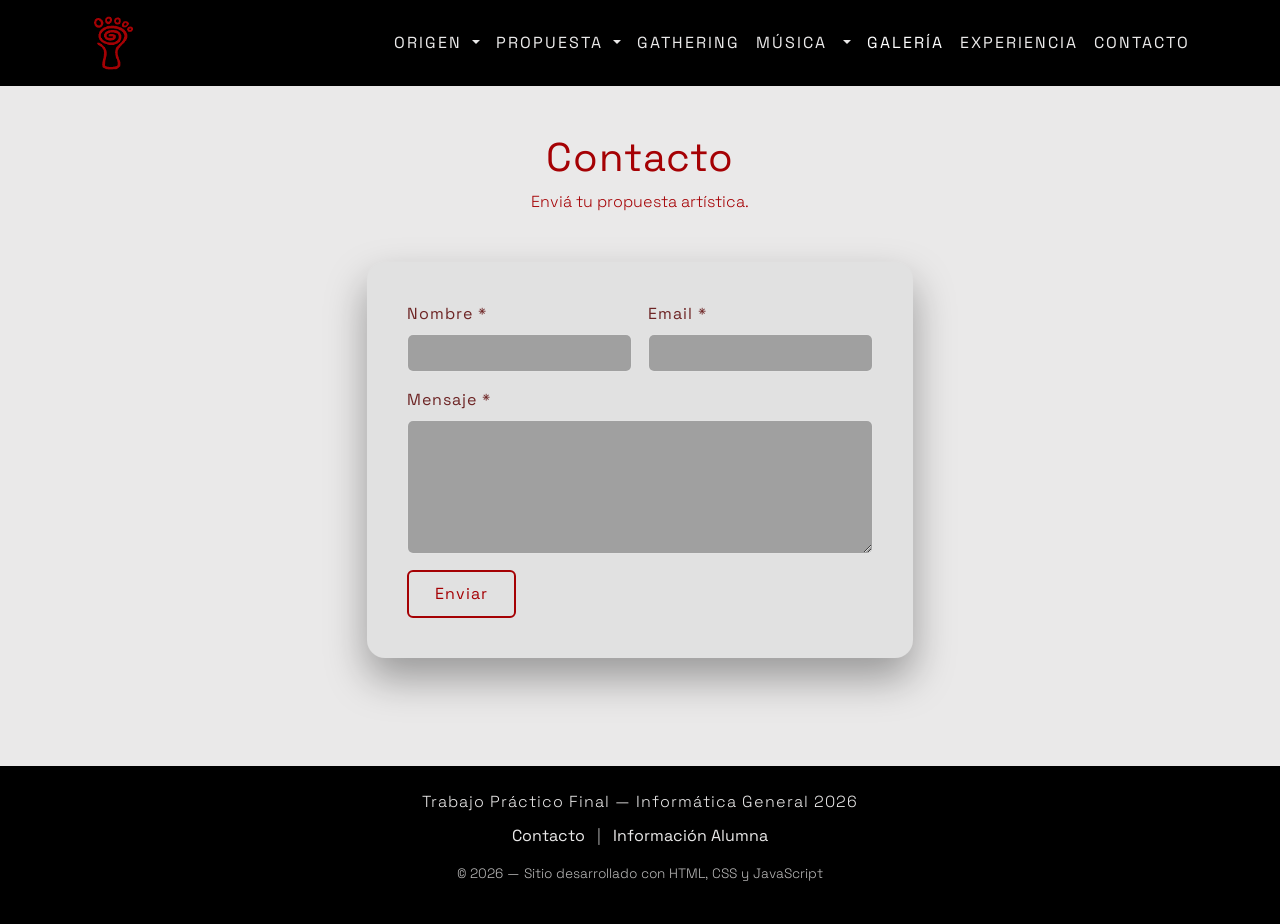
<file: paginas/contacto.html>
<!DOCTYPE html>
<html lang="es">

<head>
    <meta charset="UTF-8" />
    <meta name="viewport" content="width=device-width, initial-scale=1.0" />
    <title>Parvati Records | Contacto</title>
    <link rel="icon" type="image/png" href="../img/parvati-records-logo.png">

    <!-- Fuentes -->
    <link rel="preconnect" href="https://fonts.googleapis.com">
    <link rel="preconnect" href="https://fonts.gstatic.com" crossorigin>
    <link href="https://fonts.googleapis.com/css2?family=Space+Grotesk:wght@300..700&display=swap" rel="stylesheet">

    <!-- Bootstrap CSS -->
    <link href="https://cdn.jsdelivr.net/npm/bootstrap@5.3.3/dist/css/bootstrap.min.css" rel="stylesheet">

    <!-- Tus estilos -->
    <link rel="stylesheet" href="../styles/styles.css">
</head>

<body>

    <nav class="navbar navbar-expand-lg navbar-dark bg-black">

        <!-- container centra el contenido y limita el ancho -->
        <div class="container">

            <!-- LOGO DEL SITIO
             al hacer click vuelve al inicio -->
            <a class="navbar-brand" href="../index.html">
                <img src="../img/parvati-records-logo.gif" alt="Parvati Logo" height="60">
            </a>

            <!-- BOTÓN HAMBURGUESA (visible en mobile)
             permite abrir/cerrar el menú -->
            <button class="navbar-toggler" type="button" data-bs-toggle="collapse" data-bs-target="#menuNav">

                <!-- icono hamburguesa generado por Bootstrap -->
                <span class="navbar-toggler-icon"></span>
            </button>

            <!-- CONTENEDOR COLAPSABLE
             se oculta en mobile y se expande en desktop -->
            <div class="collapse navbar-collapse justify-content-end" id="menuNav">

                <!-- LISTA PRINCIPAL DE LINKS -->
                <ul class="navbar-nav">


                    <li class="nav-item dropdown">

                        <!-- link principal + disparador del dropdown -->
                        <a class="nav-link dropdown-toggle" href="./origen.html" role="button" data-bs-toggle="dropdown"
                            aria-expanded="false">

                            ORIGEN
                        </a>

                        <!-- menú desplegable -->
                        <ul class="dropdown-menu dropdown-menu-dark">
                            <li><a class="dropdown-item" href="./historia.html">Historia</a></li>
                            <li><a class="dropdown-item" href="./evolucion.html">Evolución</a></li>
                        </ul>

                    </li>



                    <li class="nav-item dropdown">

                        <!-- link principal que también abre el dropdown -->
                        <a class="nav-link dropdown-toggle" href="./propuesta.html" role="button"
                            data-bs-toggle="dropdown" aria-expanded="false">

                            PROPUESTA
                        </a>

                        <!-- opciones internas -->
                        <ul class="dropdown-menu dropdown-menu-dark">
                            <li><a class="dropdown-item" href="./filosofia.html">Filosofía</a></li>
                            <li><a class="dropdown-item" href="./comunidad.html">Comunidad</a></li>
                        </ul>

                    </li>


                    <li class="nav-item">
                        <a class="nav-link" href="./gathering.html">GATHERING</a>
                    </li>



                    <li class="nav-item dropdown d-flex align-items-center">

                        <!-- link que lleva a la página principal -->
                        <a class="nav-link" href="./musica.html">MÚSICA</a>

                        <!-- flecha que abre solo el dropdown -->
                        <a class="nav-link dropdown-toggle dropdown-toggle-split" href="#" role="button"
                            data-bs-toggle="dropdown" aria-expanded="false">

                            <!-- accesibilidad para lectores de pantalla -->
                            <span class="visually-hidden">Toggle Dropdown</span>
                        </a>

                        <!-- submenu -->
                        <ul class="dropdown-menu dropdown-menu-dark">
                            <li><a class="dropdown-item" href="./artistas.html">Artistas</a></li>
                            <li><a class="dropdown-item" href="./estetica-sonora.html">Estética Sonora</a></li>
                        </ul>

                    </li>


                    <!-- LINK ACTIVO (indica la página actual) -->
                    <li class="nav-item">
                        <a class="nav-link active" href="./galeria.html">GALERÍA</a>
                    </li>

                    <li class="nav-item">
                        <a class="nav-link" href="./experiencia.html">EXPERIENCIA</a>
                    </li>

                    <li class="nav-item">
                        <a class="nav-link" href="./contacto.html">CONTACTO</a>
                    </li>

                </ul>
            </div>
        </div>
    </nav>



    <!-- Seccion para que el formulario quede contenido en un rectangulo -->
    <section class="py-5">
        <div class="container">


            <!-- titulo y texto -->
            <div class="text-center mb-5">
                <h1 class="titulo-seccion">Contacto</h1>
                <p class="texto-intro mb-0">
                    Enviá tu propuesta artística.
                </p>
            </div>

            <div class="row justify-content-center">
                <div class="col-12 col-lg-8 col-xl-6">

                    <!-- le asigno un id para usarlo despues en la validacion de javascript -->
                    <form id="formPropuesta" class="formulario-contacto needs-validation"
                        action="https://formsubmit.co/paumultimedial@gmail.com" method="POST" novalidate>

                        <input type="hidden" name="_next"
                            value="https://paumultimedial.github.io/final_informatica_general/index.html">


                        <!-- Esta clase permite que los inputs del formulario sean flexbox y se alineen los elementos de forma horizontal -->
                        <div class="row g-3">



                            <!-- para celu ocupa las 12 columnas de la pantalla todo el ancho y en pantallas medianas y deskopt la mitad-->
                            <div class="col-12 col-md-6">
                                <label for="nombreArtistico" class="form-label">Nombre *</label>
                                <input type="text" class="form-control" id="nombreArtistico" name="Nombre" required
                                    minlength="2">
                                <div class="invalid-feedback">Ingresá tu nombre artístico (mín. 2 caracteres).</div>
                            </div>

                            <div class="col-12 col-md-6">
                                <label for="emailContacto" class="form-label">Email *</label>
                                <input type="email" class="form-control" id="emailContacto" name="Email" required>
                                <div class="invalid-feedback">Ingresá un email válido.</div>
                            </div>



                            <div class="col-12">
                                <label for="mensajePropuesta" class="form-label">Mensaje *</label>
                                <textarea class="form-control" id="mensajePropuesta" rows="5" name="Mensaje" required
                                    minlength="10"></textarea>
                                <div class="invalid-feedback">Escribí un mensaje (mín. 10 caracteres).</div>
                            </div>

                            <div class="col-12 d-flex gap-2 mt-3">
                                <button type="submit" class="btn btn-parvati btn-outline-light">Enviar</button>

                            </div>


                        </div>

                        <div class="col-12">
                            <div id="mensajeExito" class="alert alert-success d-none mb-0" role="alert">
                                ¡Listo! Tu propuesta fue enviada.
                            </div>
                        </div>

                </div>
                </form>

            </div>
    </section>








    <script src="https://cdn.jsdelivr.net/npm/bootstrap@5.3.3/dist/js/bootstrap.bundle.min.js"></script>

    <script src="../script/contacto.js"></script>

    <!-- FOOTER -->
    <footer class="pie-sitio">
        <div class="container text-center py-4">
            <p class="texto-footer">Trabajo Práctico Final — Informática General 2026</p>
            <div class="enlaces-footer">
                <a href="./contacto.html">Contacto</a>
                <span class="separador">|</span>
                <a href="./datos.html">Información Alumna</a>
            </div>
            <p class="texto-pequeno mt-3">© 2026 — Sitio desarrollado con HTML, CSS y JavaScript</p>
        </div>
    </footer>



</body>

</html>
</file>
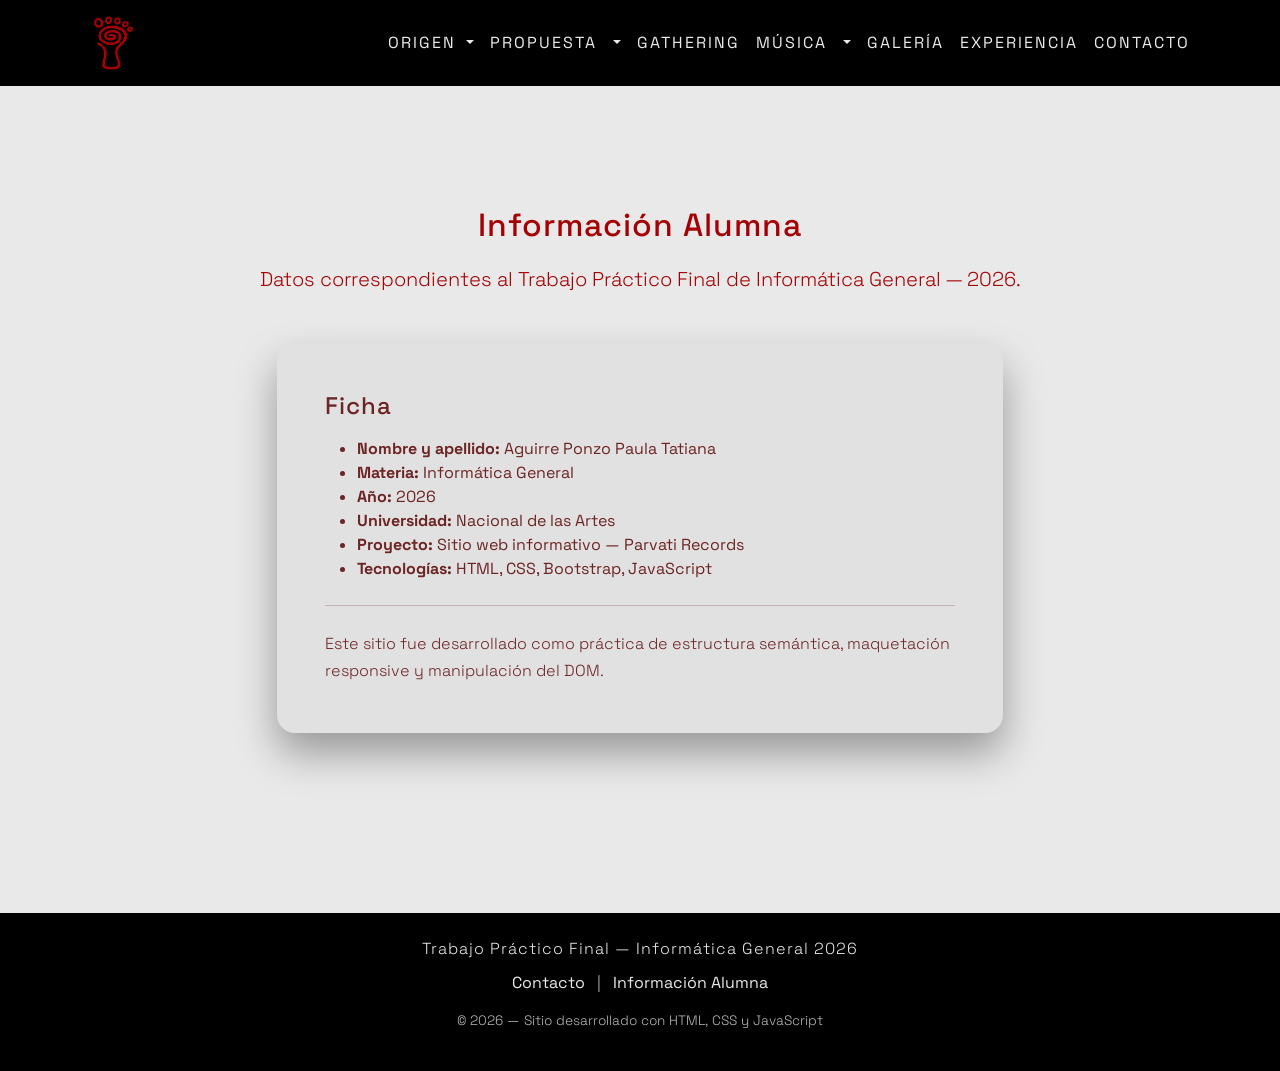
<file: paginas/datos.html>
<!DOCTYPE html>
<html lang="es">

<head>
    <meta charset="UTF-8">
    <meta name="viewport" content="width=device-width, initial-scale=1.0">
    <title>Parvati Records | Datos</title>
    <link rel="icon" type="image/png" href="../img/parvati-records-logo.png">
    <!-- Fuentes -->
    <link rel="preconnect" href="https://fonts.googleapis.com">
    <link rel="preconnect" href="https://fonts.gstatic.com" crossorigin>
    <link href="https://fonts.googleapis.com/css2?family=Space+Grotesk:wght@300..700&display=swap" rel="stylesheet">

    <!-- Bootstrap CSS -->
    <link href="https://cdn.jsdelivr.net/npm/bootstrap@5.3.3/dist/css/bootstrap.min.css" rel="stylesheet">

    <link rel="stylesheet" href="../styles/styles.css">



</head>

<body>
    <nav class="navbar navbar-expand-lg navbar-dark bg-black">

        <!-- container centra el contenido y limita el ancho -->
        <div class="container">

            <!-- LOGO DEL SITIO
             al hacer click vuelve al inicio -->
            <a class="navbar-brand" href="../index.html">
                <img src="../img/parvati-records-logo.gif" alt="Parvati Logo" height="60">
            </a>

            <!-- BOTÓN HAMBURGUESA (visible en mobile)
             permite abrir/cerrar el menú -->
            <button class="navbar-toggler" type="button" data-bs-toggle="collapse" data-bs-target="#menuNav">

                <!-- icono hamburguesa generado por Bootstrap -->
                <span class="navbar-toggler-icon"></span>
            </button>

            <!-- CONTENEDOR COLAPSABLE
             se oculta en mobile y se expande en desktop -->
            <div class="collapse navbar-collapse justify-content-end" id="menuNav">

                <!-- LISTA PRINCIPAL DE LINKS -->
                <ul class="navbar-nav">


                    <li class="nav-item dropdown">

                        <!-- link principal + disparador del dropdown -->
                        <a class="nav-link dropdown-toggle" href="./origen.html" role="button" data-bs-toggle="dropdown"
                            aria-expanded="false">

                            ORIGEN
                        </a>

                        <!-- menú desplegable -->
                        <ul class="dropdown-menu dropdown-menu-dark">
                            <li><a class="dropdown-item" href="./historia.html">Historia</a></li>
                            <li><a class="dropdown-item" href="./evolucion.html">Evolución</a></li>
                        </ul>

                    </li>



                    <li class="nav-item dropdown d-flex align-items-center">

                        <!-- Link que navega -->
                        <a class="nav-link" href="./propuesta.html">PROPUESTA</a>

                        <!-- Flechita que abre el dropdown -->
                        <a class="nav-link dropdown-toggle dropdown-toggle-split" href="#" role="button"
                            data-bs-toggle="dropdown" aria-expanded="false">
                            <span class="visually-hidden">Toggle Dropdown</span>
                        </a>

                        <!-- Menú -->
                        <ul class="dropdown-menu dropdown-menu-dark">
                            <li><a class="dropdown-item" href="./filosofia.html">Filosofía</a></li>
                            <li><a class="dropdown-item" href="./comunidad.html">Comunidad</a></li>
                        </ul>

                    </li>


                    <li class="nav-item">
                        <a class="nav-link" href="./gathering.html">GATHERING</a>
                    </li>



                    <li class="nav-item dropdown d-flex align-items-center">

                        <!-- link que lleva a la página principal -->
                        <a class="nav-link" href="./musica.html">MÚSICA</a>

                        <!-- flecha que abre solo el dropdown -->
                        <a class="nav-link dropdown-toggle dropdown-toggle-split" href="#" role="button"
                            data-bs-toggle="dropdown" aria-expanded="false">

                            <!-- accesibilidad para lectores de pantalla -->
                            <span class="visually-hidden">Toggle Dropdown</span>
                        </a>

                        <!-- submenu -->
                        <ul class="dropdown-menu dropdown-menu-dark">
                            <li><a class="dropdown-item" href="./artistas.html">Artistas</a></li>
                            <li><a class="dropdown-item" href="./estetica-sonora.html">Estética Sonora</a></li>
                        </ul>

                    </li>



                    <li class="nav-item">
                        <a class="nav-link" href="./galeria.html">GALERÍA</a>
                    </li>

                    <li class="nav-item">
                        <a class="nav-link" href="./experiencia.html">EXPERIENCIA</a>
                    </li>

                    <li class="nav-item">
                        <a class="nav-link" href="./contacto.html">CONTACTO</a>
                    </li>

                </ul>
            </div>
        </div>
    </nav>
    <script src="https://cdn.jsdelivr.net/npm/bootstrap@5.3.3/dist/js/bootstrap.bundle.min.js"></script>


    <!-- CONTENIDO -->
    <main class="container bloque-texto">
        <div class="row justify-content-center">
            <div class="col-12 col-lg-9 text-center">
                <h1 class="h2">Información Alumna</h1>
                <p class="lead">
                    Datos correspondientes al Trabajo Práctico Final de Informática General — 2026.
                </p>
            </div>
        </div>

        <div class="row justify-content-center mt-5">
            <div class="col-12 col-lg-8">

                <div class="formulario-contacto p-4 p-md-5">
                    <h2 class="h4 mb-3">Ficha</h2>

                    <ul class="mb-0">
                        <li><strong>Nombre y apellido:</strong> Aguirre Ponzo Paula Tatiana </li>
                        <li><strong>Materia:</strong> Informática General</li>
                        <li><strong>Año:</strong> 2026</li>
                        <li><strong>Universidad:</strong> Nacional de las Artes</li>
                        <li><strong>Proyecto:</strong> Sitio web informativo — Parvati Records</li>
                        <li><strong>Tecnologías:</strong> HTML, CSS, Bootstrap, JavaScript</li>

                    </ul>

                    <hr class="my-4">

                    <p class="mb-0">
                        Este sitio fue desarrollado como práctica de estructura semántica, maquetación responsive y
                        manipulación del DOM.
                    </p>
                </div>

            </div>
        </div>
    </main>



    <!-- FOOTER -->
    <footer class="pie-sitio">
        <div class="container text-center py-4">
            <p class="texto-footer">Trabajo Práctico Final — Informática General 2026</p>
            <div class="enlaces-footer">
                <a href="./contacto.html">Contacto</a>
                <span class="separador">|</span>
                <a href="./datos.html">Información Alumna</a>
            </div>
            <p class="texto-pequeno mt-3">© 2026 — Sitio desarrollado con HTML, CSS y JavaScript</p>
        </div>
    </footer>

</body>

</html>
</file>
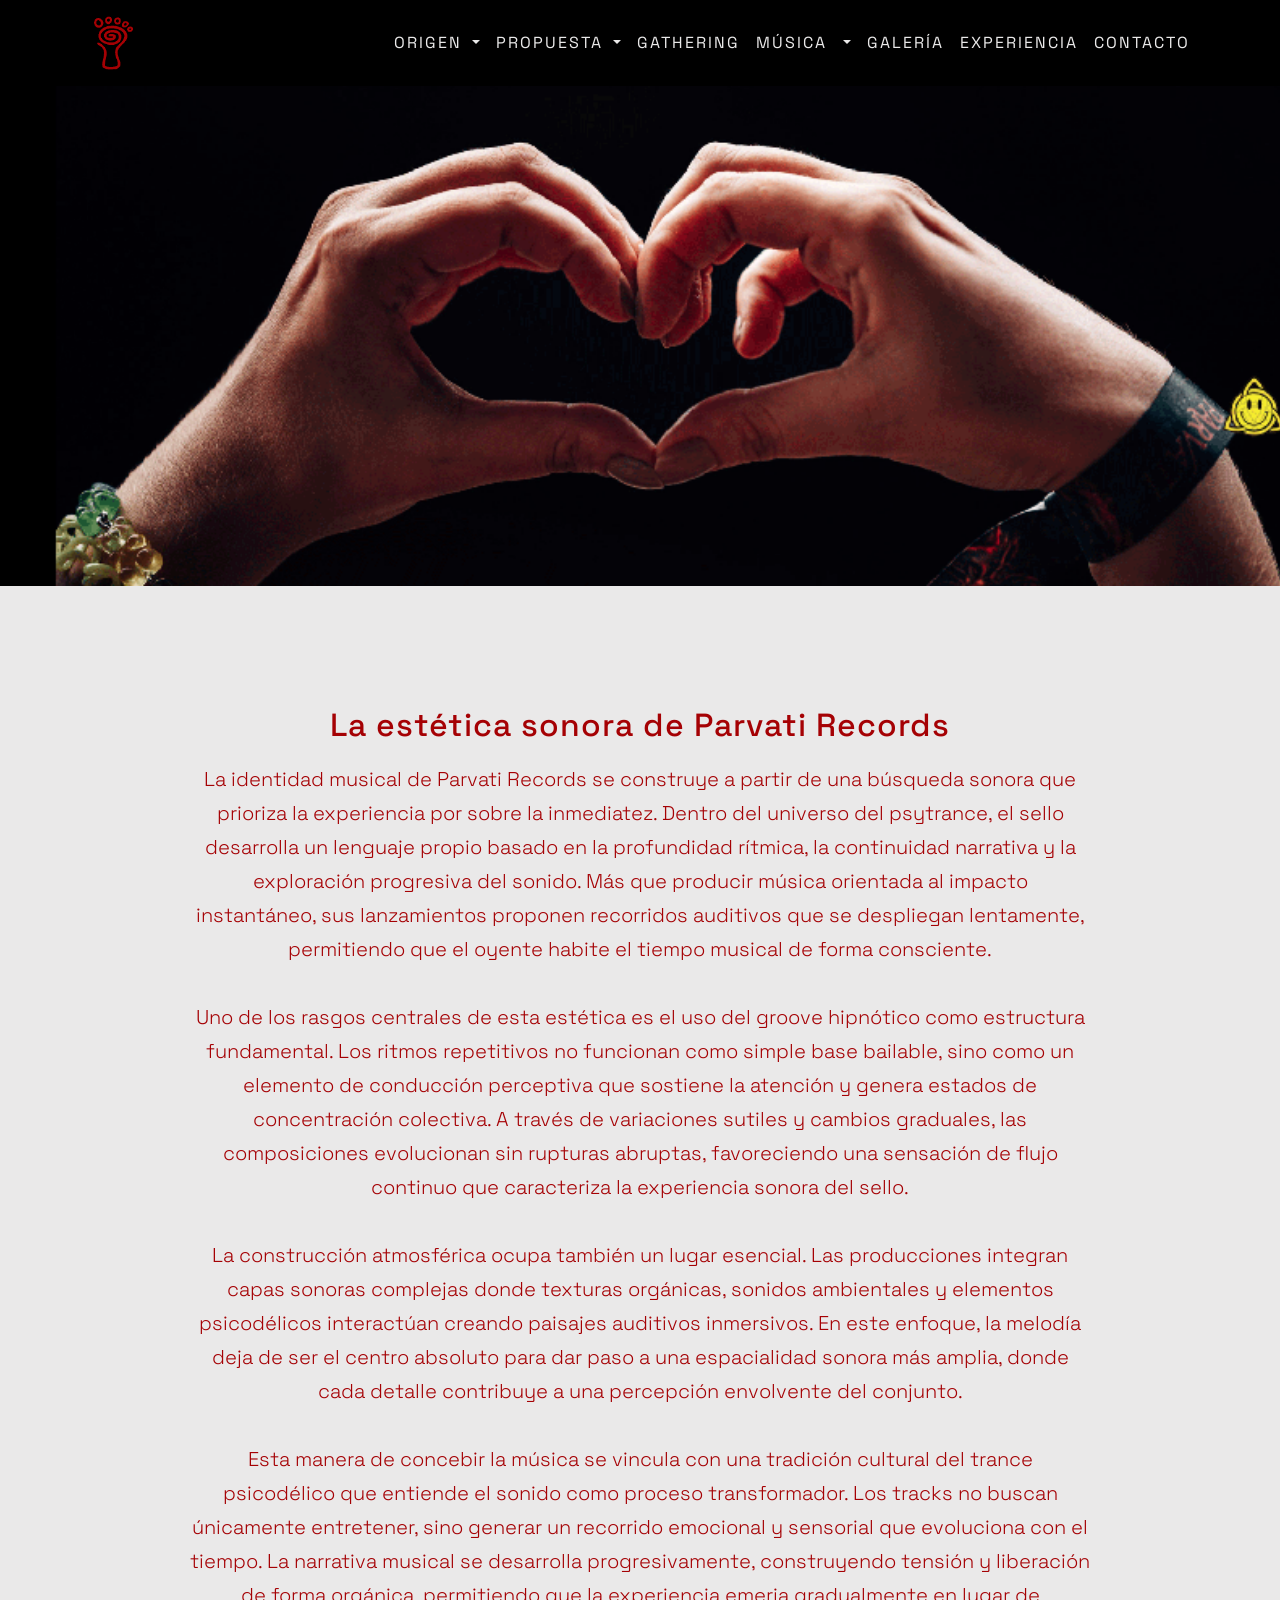
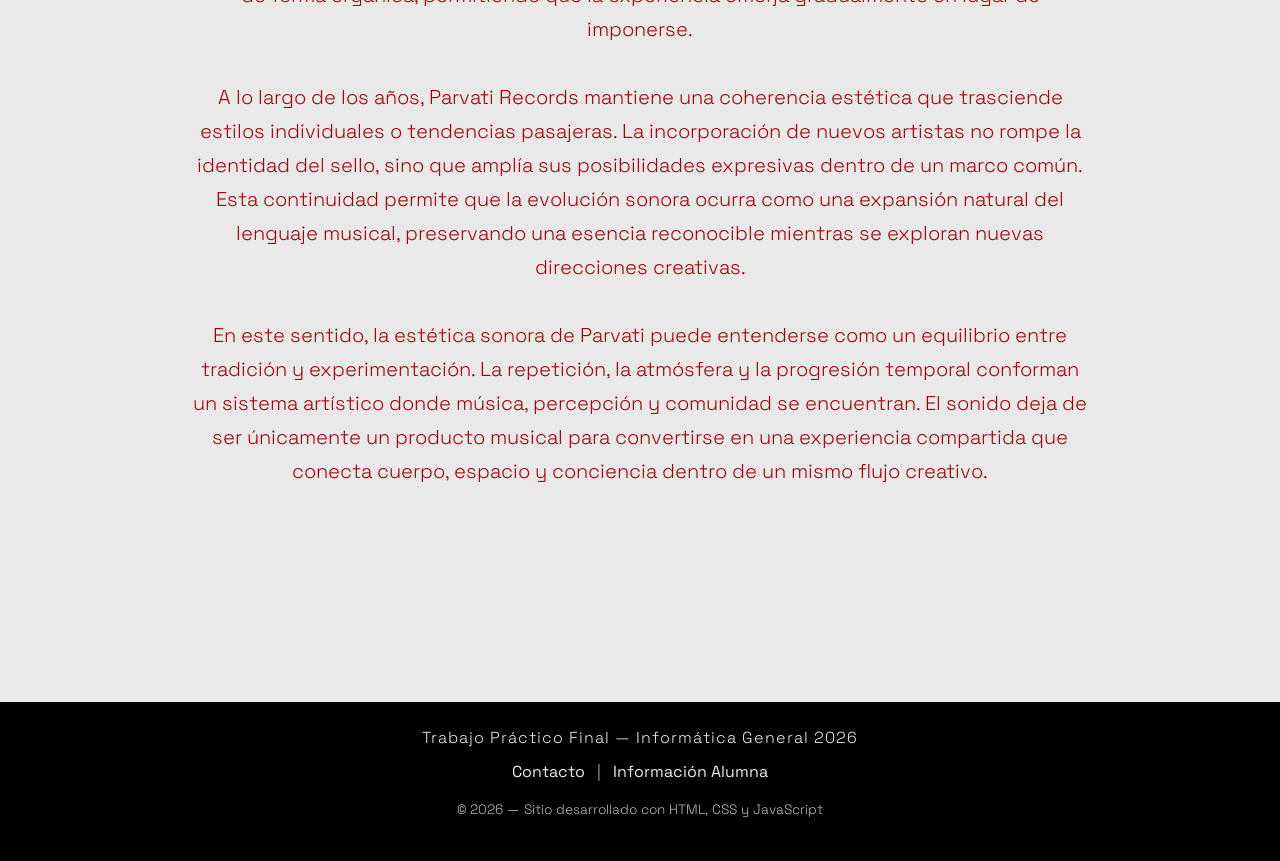
<file: paginas/estetica-sonora.html>
<!DOCTYPE html>
<html lang="es">

<head>
    <meta charset="UTF-8" />
    <meta name="viewport" content="width=device-width, initial-scale=1.0" />
    <title>Parvati Records | Estética Sonora</title>
    <link rel="icon" type="image/png" href="../img/parvati-records-logo.png">

    <!-- Fuentes -->
    <link rel="preconnect" href="https://fonts.googleapis.com">
    <link rel="preconnect" href="https://fonts.gstatic.com" crossorigin>
    <link href="https://fonts.googleapis.com/css2?family=Space+Grotesk:wght@300..700&display=swap" rel="stylesheet">

    <!-- Bootstrap CSS -->
    <link href="https://cdn.jsdelivr.net/npm/bootstrap@5.3.3/dist/css/bootstrap.min.css" rel="stylesheet">

    <!-- Tus estilos -->
    <link rel="stylesheet" href="../styles/styles.css">
</head>

<body>

    <nav class="navbar navbar-expand-lg navbar-dark bg-black">

        <!-- container centra el contenido y limita el ancho -->
        <div class="container">

            <!-- LOGO DEL SITIO
             al hacer click vuelve al inicio -->
            <a class="navbar-brand" href="../index.html">
                <img src="../img/parvati-records-logo.gif" alt="Parvati Logo" height="60">
            </a>

            <!-- BOTÓN HAMBURGUESA (visible en mobile)
             permite abrir/cerrar el menú -->
            <button class="navbar-toggler" type="button" data-bs-toggle="collapse" data-bs-target="#menuNav">

                <!-- icono hamburguesa generado por Bootstrap -->
                <span class="navbar-toggler-icon"></span>
            </button>

            <!-- CONTENEDOR COLAPSABLE
             se oculta en mobile y se expande en desktop -->
            <div class="collapse navbar-collapse justify-content-end" id="menuNav">

                <!-- LISTA PRINCIPAL DE LINKS -->
                <ul class="navbar-nav">


                    <li class="nav-item dropdown">

                        <!-- link principal + disparador del dropdown -->
                        <a class="nav-link dropdown-toggle" href="./origen.html" role="button" data-bs-toggle="dropdown"
                            aria-expanded="false">

                            ORIGEN
                        </a>

                        <!-- menú desplegable -->
                        <ul class="dropdown-menu dropdown-menu-dark">
                            <li><a class="dropdown-item" href="./historia.html">Historia</a></li>
                            <li><a class="dropdown-item" href="./evolucion.html">Evolución</a></li>
                        </ul>

                    </li>



                    <li class="nav-item dropdown">

                        <!-- link principal que también abre el dropdown -->
                        <a class="nav-link dropdown-toggle" href="./propuesta.html" role="button"
                            data-bs-toggle="dropdown" aria-expanded="false">

                            PROPUESTA
                        </a>

                        <!-- opciones internas -->
                        <ul class="dropdown-menu dropdown-menu-dark">
                            <li><a class="dropdown-item" href="./filosofia.html">Filosofía</a></li>
                            <li><a class="dropdown-item" href="./comunidad.html">Comunidad</a></li>
                        </ul>

                    </li>


                    <li class="nav-item">
                        <a class="nav-link" href="./gathering.html">GATHERING</a>
                    </li>



                    <li class="nav-item dropdown d-flex align-items-center">

                        <!-- link que lleva a la página principal -->
                        <a class="nav-link" href="./musica.html">MÚSICA</a>

                        <!-- flecha que abre solo el dropdown -->
                        <a class="nav-link dropdown-toggle dropdown-toggle-split" href="#" role="button"
                            data-bs-toggle="dropdown" aria-expanded="false">

                            <!-- accesibilidad para lectores de pantalla -->
                            <span class="visually-hidden">Toggle Dropdown</span>
                        </a>

                        <!-- submenu -->
                        <ul class="dropdown-menu dropdown-menu-dark">
                            <li><a class="dropdown-item" href="./artistas.html">Artistas</a></li>
                            <li><a class="dropdown-item" href="./estetica-sonora.html">Estética Sonora</a></li>
                        </ul>

                    </li>


                    <li class="nav-item">
                        <a class="nav-link " href="./galeria.html">GALERÍA</a>
                    </li>

                    <li class="nav-item">
                        <a class="nav-link" href="./experiencia.html">EXPERIENCIA</a>
                    </li>

                    <li class="nav-item">
                        <a class="nav-link" href="./contacto.html">CONTACTO</a>
                    </li>

                </ul>
            </div>
        </div>
    </nav>

    <script src="https://cdn.jsdelivr.net/npm/bootstrap@5.3.3/dist/js/bootstrap.bundle.min.js"></script>


    <!-- banner propuesta -->
    <div class="banner"
        style="background-image: url('../img/banneresteticasonora.gif'); height: 500px; background-size: cover; background-position: center;">
        <div class="banner-caption text-white text-center" style="padding-top: 150px;">
        </div>
    </div>



    <div class="container bloque-texto">
        <div class="row">
            <div class="col-12 text-center">
                <h1 class="h2">La estética sonora de Parvati Records</h1>
                <p class="lead">
                    La identidad musical de Parvati Records se construye a partir de una búsqueda sonora que prioriza la
                    experiencia por sobre la inmediatez. Dentro del universo del psytrance, el sello desarrolla un
                    lenguaje propio basado en la profundidad rítmica, la continuidad narrativa y la exploración
                    progresiva del sonido. Más que producir música orientada al impacto instantáneo, sus lanzamientos
                    proponen recorridos auditivos que se despliegan lentamente, permitiendo que el oyente habite el
                    tiempo musical de forma consciente.<br><br>

                    Uno de los rasgos centrales de esta estética es el uso del groove hipnótico como estructura
                    fundamental. Los ritmos repetitivos no funcionan como simple base bailable, sino como un elemento de
                    conducción perceptiva que sostiene la atención y genera estados de concentración colectiva. A través
                    de variaciones sutiles y cambios graduales, las composiciones evolucionan sin rupturas abruptas,
                    favoreciendo una sensación de flujo continuo que caracteriza la experiencia sonora del
                    sello.<br><br>

                    La construcción atmosférica ocupa también un lugar esencial. Las producciones integran capas sonoras
                    complejas donde texturas orgánicas, sonidos ambientales y elementos psicodélicos interactúan creando
                    paisajes auditivos inmersivos. En este enfoque, la melodía deja de ser el centro absoluto para dar
                    paso a una espacialidad sonora más amplia, donde cada detalle contribuye a una percepción envolvente
                    del conjunto.<br><br>

                    Esta manera de concebir la música se vincula con una tradición cultural del trance psicodélico que
                    entiende el sonido como proceso transformador. Los tracks no buscan únicamente entretener, sino
                    generar un recorrido emocional y sensorial que evoluciona con el tiempo. La narrativa musical se
                    desarrolla progresivamente, construyendo tensión y liberación de forma orgánica, permitiendo que la
                    experiencia emerja gradualmente en lugar de imponerse.<br><br>

                    A lo largo de los años, Parvati Records mantiene una coherencia estética que trasciende estilos
                    individuales o tendencias pasajeras. La incorporación de nuevos artistas no rompe la identidad del
                    sello, sino que amplía sus posibilidades expresivas dentro de un marco común. Esta continuidad
                    permite que la evolución sonora ocurra como una expansión natural del lenguaje musical, preservando
                    una esencia reconocible mientras se exploran nuevas direcciones creativas.<br><br>

                    En este sentido, la estética sonora de Parvati puede entenderse como un equilibrio entre tradición y
                    experimentación. La repetición, la atmósfera y la progresión temporal conforman un sistema artístico
                    donde música, percepción y comunidad se encuentran. El sonido deja de ser únicamente un producto
                    musical para convertirse en una experiencia compartida que conecta cuerpo, espacio y conciencia
                    dentro de un mismo flujo creativo.<br><br>
                </p>
            </div>
        </div>
    </div>

    <!-- FOOTER -->
    <footer class="pie-sitio">
        <div class="container text-center py-4">
            <p class="texto-footer">Trabajo Práctico Final — Informática General 2026</p>
            <div class="enlaces-footer">
                <a href="./contacto.html">Contacto</a>
                <span class="separador">|</span>
                <a href="./datos.html">Información Alumna</a>
            </div>
            <p class="texto-pequeno mt-3">© 2026 — Sitio desarrollado con HTML, CSS y JavaScript</p>
        </div>
    </footer>

</body>

</html>
</file>
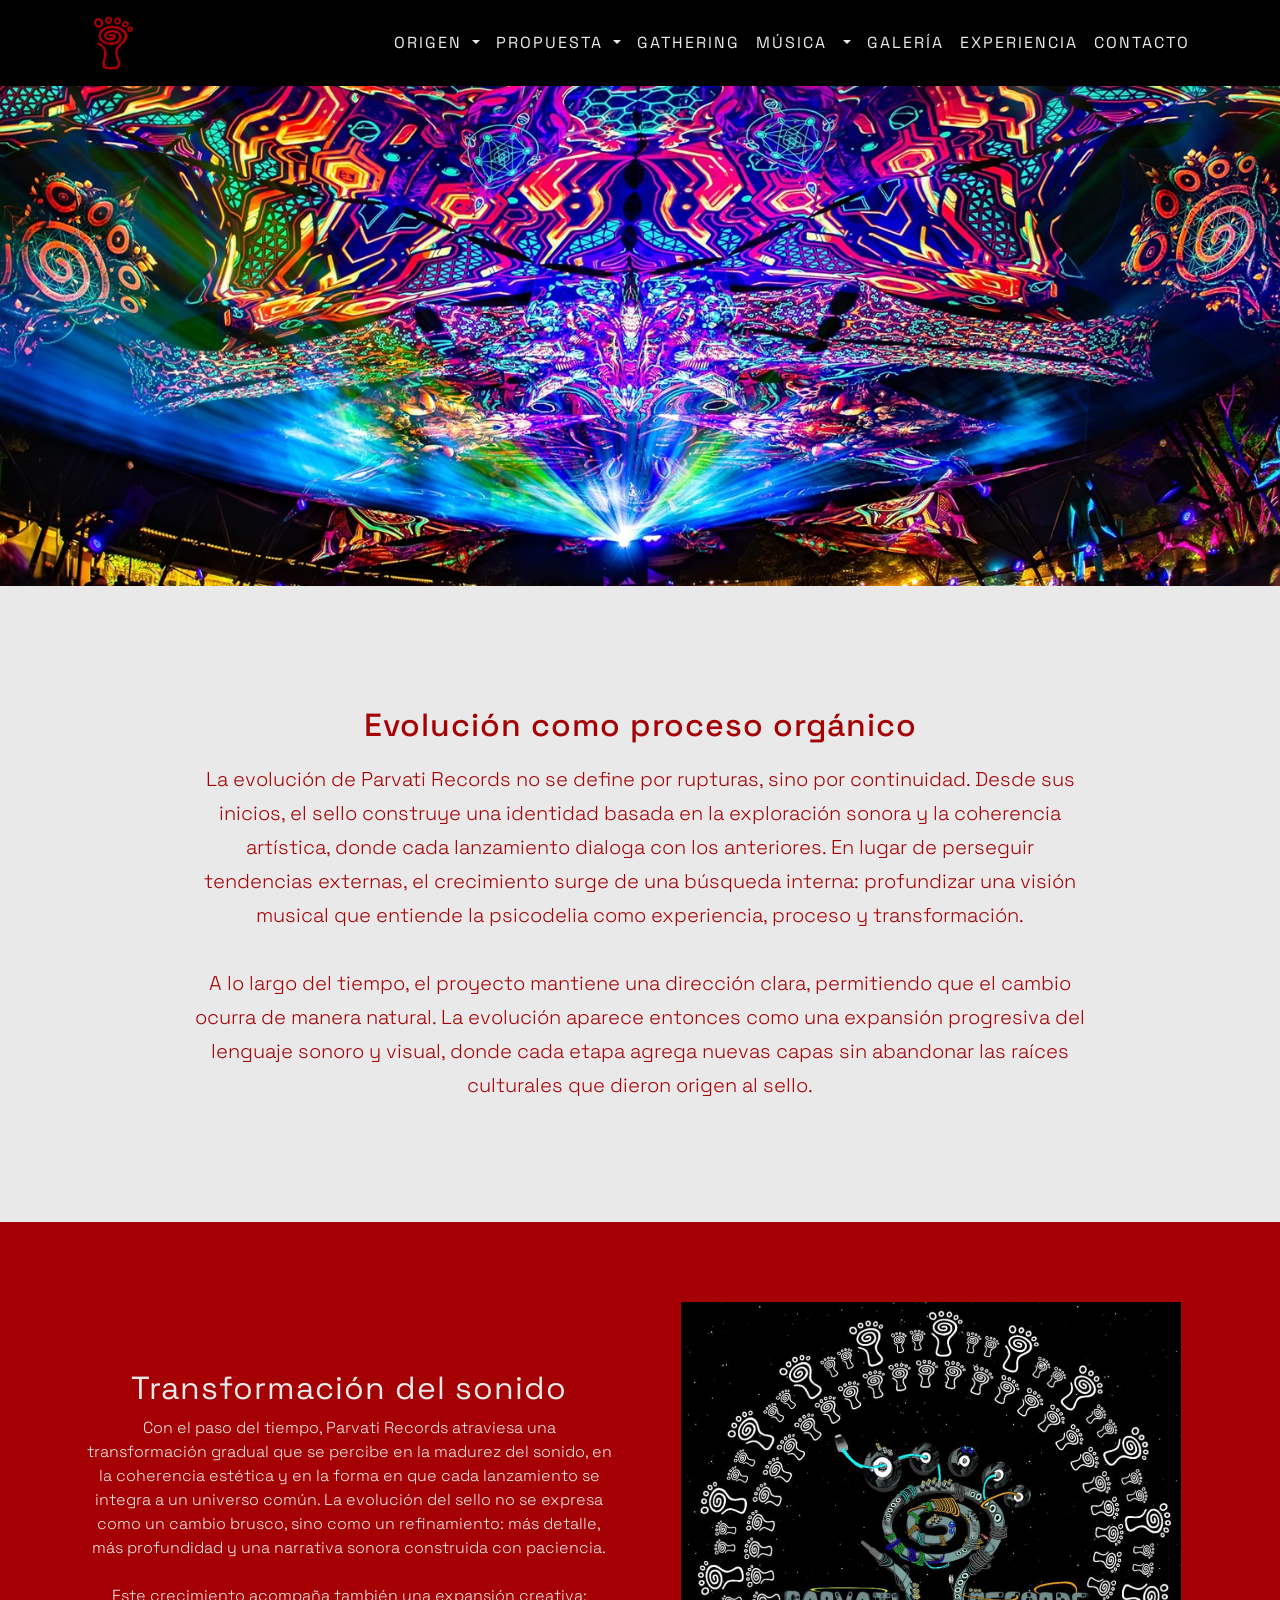
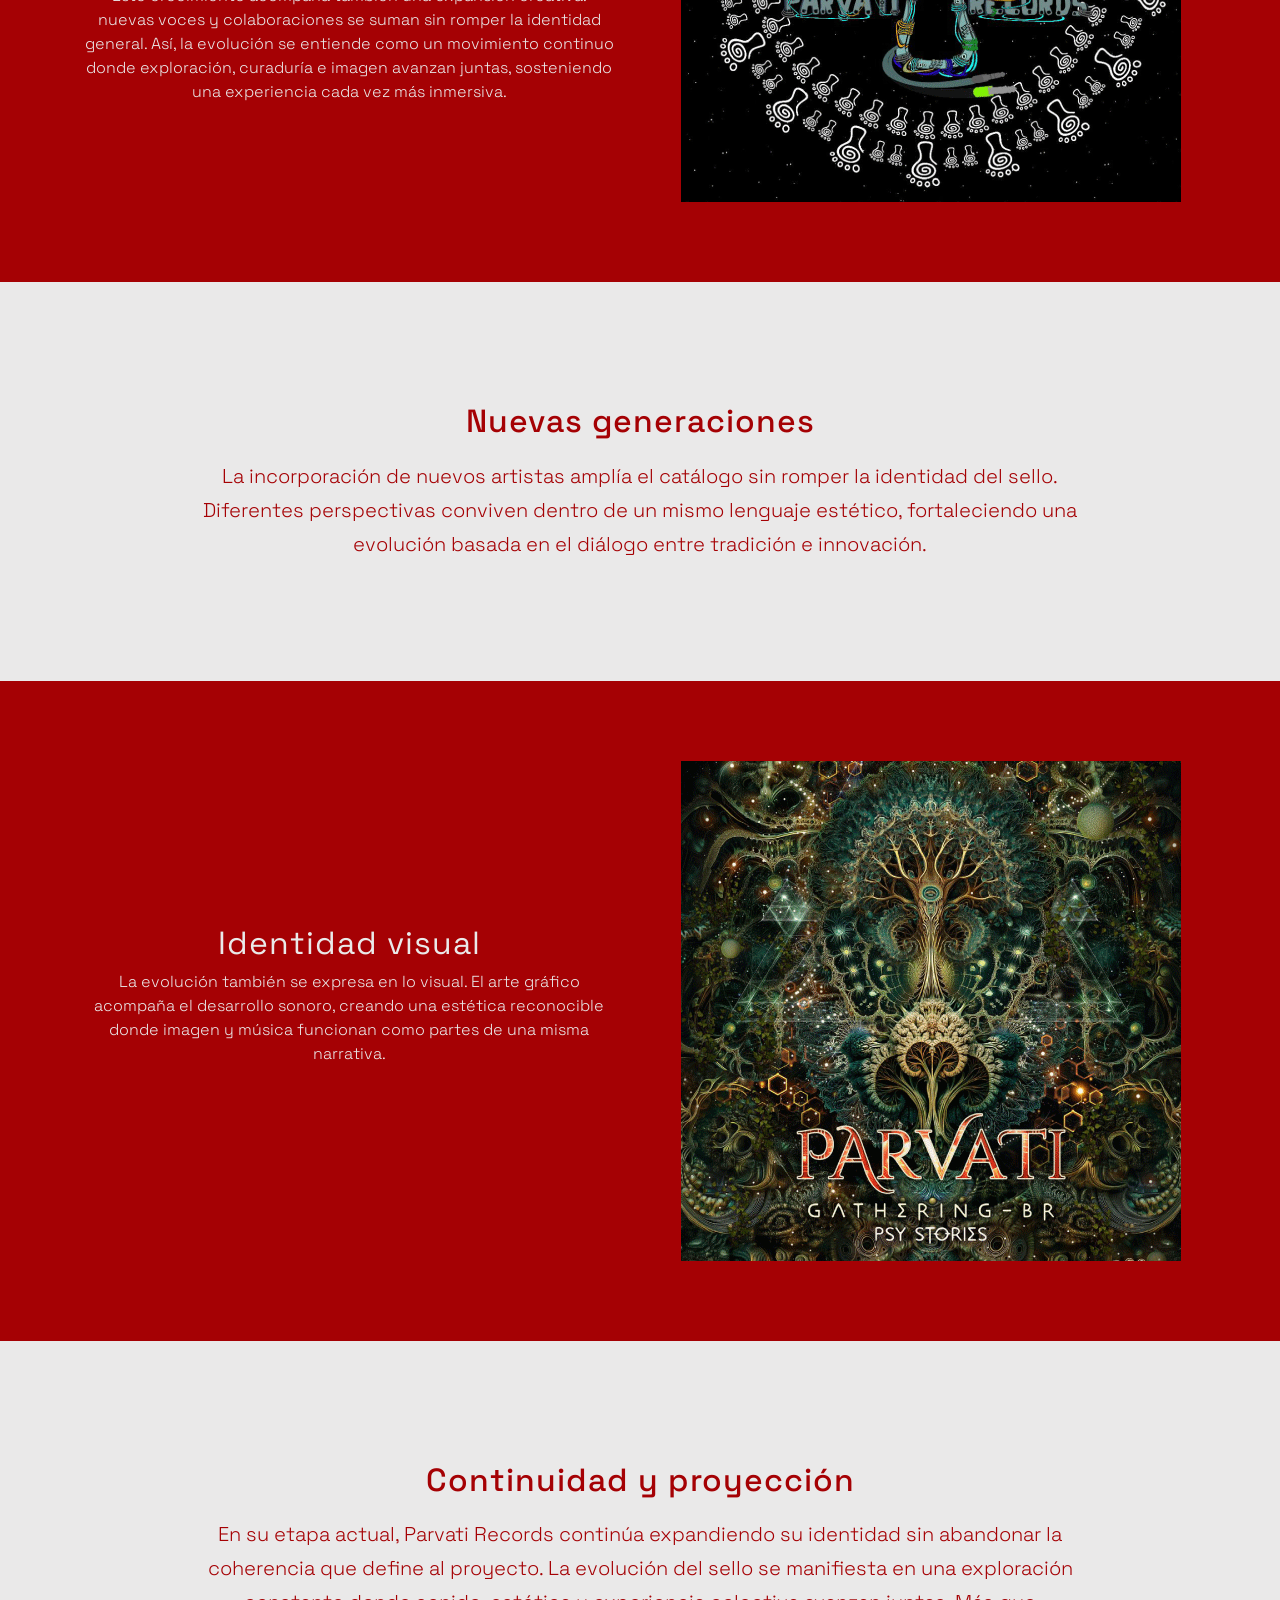
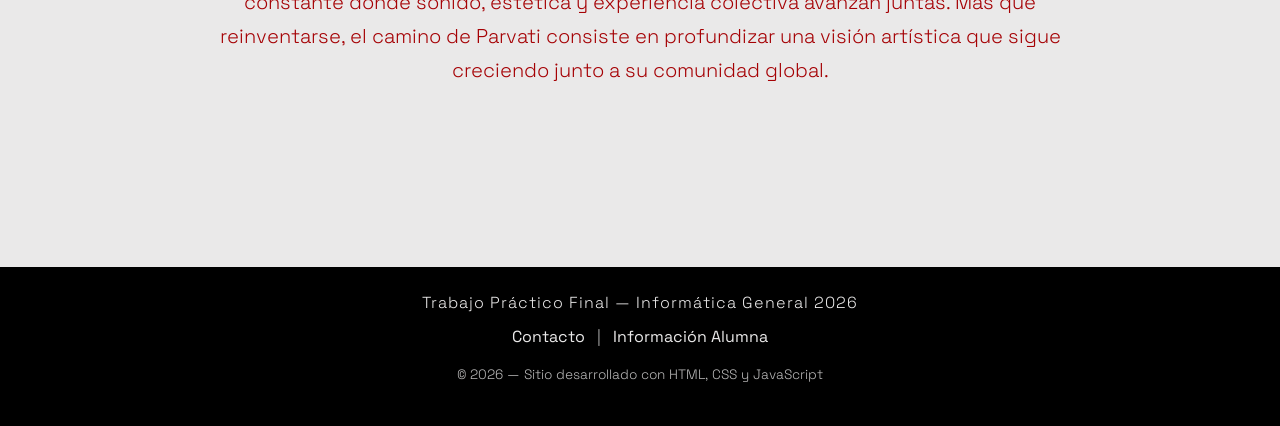
<file: paginas/evolucion.html>
<!DOCTYPE html>
<html lang="es">

<head>
    <meta charset="UTF-8">
    <meta name="viewport" content="width=device-width, initial-scale=1.0">
    <title>Parvati Records | Evolución</title>
    <link rel="icon" type="image/png" href="../img/parvati-records-logo.png">

    <!-- Fuentes -->
    <link rel="preconnect" href="https://fonts.googleapis.com">
    <link rel="preconnect" href="https://fonts.gstatic.com" crossorigin>
    <link href="https://fonts.googleapis.com/css2?family=Space+Grotesk:wght@300..700&display=swap" rel="stylesheet">

    <!-- Bootstrap CSS -->
    <link href="https://cdn.jsdelivr.net/npm/bootstrap@5.3.3/dist/css/bootstrap.min.css" rel="stylesheet">


    <link rel="stylesheet" href="../styles/styles.css">



</head>

<body>
    <nav class="navbar navbar-expand-lg navbar-dark bg-black">

    <!-- container centra el contenido y limita el ancho -->
    <div class="container">

        <!-- LOGO DEL SITIO
             al hacer click vuelve al inicio -->
        <a class="navbar-brand" href="../index.html">
            <img src="../img/parvati-records-logo.gif" alt="Parvati Logo" height="60">
        </a>

        <!-- BOTÓN HAMBURGUESA (visible en mobile)
             permite abrir/cerrar el menú -->
        <button class="navbar-toggler"
                type="button"
                data-bs-toggle="collapse"
                data-bs-target="#menuNav">

            <!-- icono hamburguesa generado por Bootstrap -->
            <span class="navbar-toggler-icon"></span>
        </button>

        <!-- CONTENEDOR COLAPSABLE
             se oculta en mobile y se expande en desktop -->
        <div class="collapse navbar-collapse justify-content-end" id="menuNav">

            <!-- LISTA PRINCIPAL DE LINKS -->
            <ul class="navbar-nav">

     
                <li class="nav-item dropdown">

                    <!-- link principal + disparador del dropdown -->
                    <a class="nav-link dropdown-toggle"
                       href="./origen.html"
                       role="button"
                       data-bs-toggle="dropdown"
                       aria-expanded="false">

                        ORIGEN
                    </a>

                    <!-- menú desplegable -->
                    <ul class="dropdown-menu dropdown-menu-dark">
                        <li><a class="dropdown-item" href="./historia.html">Historia</a></li>
                        <li><a class="dropdown-item" href="./evolucion.html">Evolución</a></li>
                    </ul>

                </li>


        
                <li class="nav-item dropdown">

                    <!-- link principal que también abre el dropdown -->
                    <a class="nav-link dropdown-toggle"
                       href="./propuesta.html"
                       role="button"
                       data-bs-toggle="dropdown"
                       aria-expanded="false">

                        PROPUESTA
                    </a>

                    <!-- opciones internas -->
                    <ul class="dropdown-menu dropdown-menu-dark">
                        <li><a class="dropdown-item" href="./filosofia.html">Filosofía</a></li>
                        <li><a class="dropdown-item" href="./comunidad.html">Comunidad</a></li>
                    </ul>

                </li>


                <li class="nav-item">
                    <a class="nav-link" href="./gathering.html">GATHERING</a>
                </li>


    
                <li class="nav-item dropdown d-flex align-items-center">

                    <!-- link que lleva a la página principal -->
                    <a class="nav-link" href="./musica.html">MÚSICA</a>

                    <!-- flecha que abre solo el dropdown -->
                    <a class="nav-link dropdown-toggle dropdown-toggle-split"
                       href="#"
                       role="button"
                       data-bs-toggle="dropdown"
                       aria-expanded="false">

                        <!-- accesibilidad para lectores de pantalla -->
                        <span class="visually-hidden">Toggle Dropdown</span>
                    </a>

                    <!-- submenu -->
                    <ul class="dropdown-menu dropdown-menu-dark">
                        <li><a class="dropdown-item" href="./artistas.html">Artistas</a></li>
                        <li><a class="dropdown-item" href="./estetica-sonora.html">Estética Sonora</a></li>
                    </ul>

                </li>


                <!-- LINK ACTIVO (indica la página actual) -->
                <li class="nav-item">
                    <a class="nav-link" href="./galeria.html">GALERÍA</a>
                </li>

                <li class="nav-item">
                    <a class="nav-link" href="./experiencia.html">EXPERIENCIA</a>
                </li>

                <li class="nav-item">
                    <a class="nav-link" href="./contacto.html">CONTACTO</a>
                </li>

            </ul>
        </div>
    </div>
</nav>
    <script src="https://cdn.jsdelivr.net/npm/bootstrap@5.3.3/dist/js/bootstrap.bundle.min.js"></script>


    <!-- banner inicio -->
    <div class="banner"
        style="background-image: url('../img/bannerevolucion.webp'); height: 500px; background-size: cover; background-position: center;">
        <div class="banner-caption text-white text-center" style="padding-top: 150px;">
        </div>
    </div>



    <div class="container bloque-texto"> <!-- Añadir mb-5 para margen abajo -->
        <!-- Introducción -->
        <div class="row">
            <div class="col-12 text-center">
                <h1 class="h2">Evolución como proceso orgánico</h1>
                <p class="lead">
                    La evolución de Parvati Records no se define por rupturas, sino por continuidad. Desde sus inicios,
                    el sello construye una identidad basada en la exploración sonora y la coherencia artística, donde
                    cada lanzamiento dialoga con los anteriores. En lugar de perseguir tendencias externas, el
                    crecimiento surge de una búsqueda interna: profundizar una visión musical que entiende la psicodelia
                    como experiencia, proceso y transformación.<br><br>

                    A lo largo del tiempo, el proyecto mantiene una dirección clara, permitiendo que el cambio ocurra de
                    manera natural. La evolución aparece entonces como una expansión progresiva del lenguaje sonoro y
                    visual, donde cada etapa agrega nuevas capas sin abandonar las raíces culturales que dieron origen
                    al sello.
                </p>
            </div>
        </div>
    </div>








    <section class="bloque-info">


        <div class="container">
            <div class="row text-center align-items-center g-5">
                <div class="col-md-6 mb-3"> <!-- Ajuste para margen -->
                    <h2>Transformación del sonido</h2>
                    <p> Con el paso del tiempo, Parvati Records atraviesa una transformación gradual que se percibe en
                        la madurez del sonido,
                        en la coherencia estética y en la forma en que cada lanzamiento se integra a un universo común.
                        La evolución del sello
                        no se expresa como un cambio brusco, sino como un refinamiento: más detalle, más profundidad y
                        una narrativa sonora
                        construida con paciencia.<br><br>

                        Este crecimiento acompaña también una expansión creativa: nuevas voces y colaboraciones se suman
                        sin romper la identidad
                        general. Así, la evolución se entiende como un movimiento continuo donde exploración, curaduría
                        e imagen avanzan juntas,
                        sosteniendo una experiencia cada vez más inmersiva.
                    </p>

                </div>
                <div class="col-md-6">
                    <img src="../img/parvati18.gif" alt="Parvati18" class="img-fluid">
                </div>
            </div>

        </div>


    </section>




    <div class="container bloque-texto">
        <!-- Introducción -->
        <div class="row">
            <div class="col-12 text-center">
                <h1 class="h2">Nuevas generaciones</h1>
                <p class="lead">
                    La incorporación de nuevos artistas amplía el catálogo sin romper la identidad del sello. Diferentes
                    perspectivas conviven dentro de un mismo lenguaje estético, fortaleciendo una evolución basada en el
                    diálogo entre tradición e innovación.
                </p>
            </div>
        </div>
    </div>




    <section class="bloque-info">


        <div class="container">
            <div class="row text-center align-items-center g-5">
                <div class="col-md-6 mb-3"> <!-- Ajuste para margen -->
                    <h2>Identidad visual</h2>
                    <p>La evolución también se expresa en lo visual. El arte gráfico acompaña el desarrollo sonoro,
                        creando una estética reconocible donde imagen y música funcionan como partes de una misma
                        narrativa.
                    </p>

                </div>
                <div class="img-bordo col-md-6">
                    <img src="../img/parvati17.gif" alt="parvati17" class="img-fluid">
                </div>
            </div>

        </div>


    </section>



    <div class="container bloque-texto">
        <!-- Introducción -->
        <div class="row">
            <div class="col-12 text-center">
                <h1 class="h2">Continuidad y proyección</h1>
                <p class="lead">
                    En su etapa actual, Parvati Records continúa expandiendo su identidad sin abandonar la coherencia
                    que define al proyecto. La evolución del sello se manifiesta en una exploración constante donde
                    sonido, estética y
                    experiencia colectiva avanzan juntas. Más que reinventarse, el camino de Parvati consiste en
                    profundizar una
                    visión artística que sigue creciendo junto a su comunidad global.
                </p>
            </div>
        </div>
    </div>


    <footer class="pie-sitio">
        <div class="container text-center py-4">

            <p class="texto-footer">
                Trabajo Práctico Final — Informática General 2026
            </p>

            <div class="enlaces-footer">
                <a href="./contacto.html">Contacto</a>
                <span class="separador">|</span>
                <a href="./datos.html">Información Alumna</a>
            </div>

            <p class="texto-pequeno mt-3">
                © 2026 — Sitio desarrollado con HTML, CSS y JavaScript
            </p>

        </div>
    </footer>

</body>

</html>
</file>
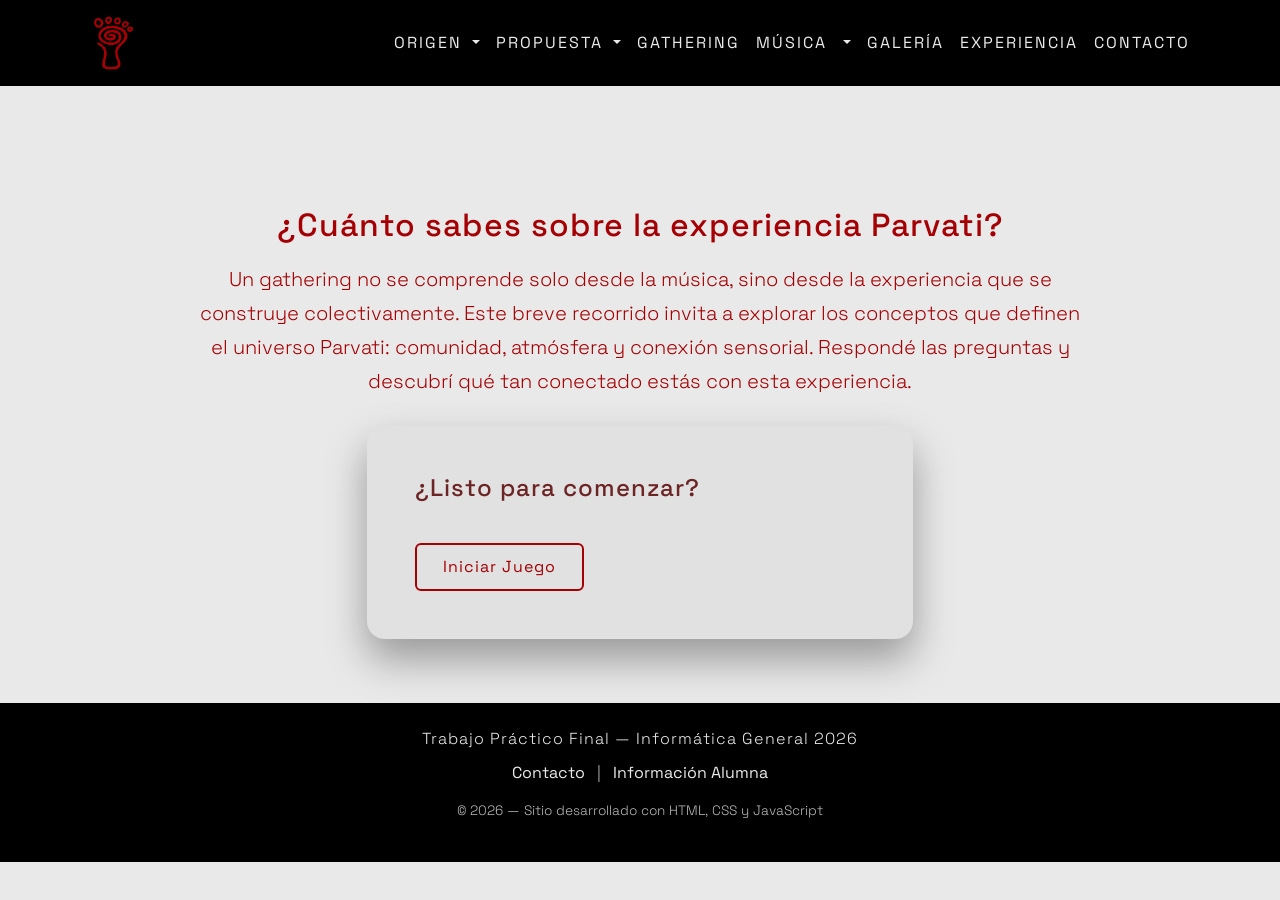
<file: paginas/experiencia.html>
<!DOCTYPE html>
<html lang="es">

<head>
    <meta charset="UTF-8">
    <meta name="viewport" content="width=device-width, initial-scale=1.0">
    <title>Parvati Records | Experiencia</title>
    <link rel="icon" type="image/png" href="../img/parvati-records-logo.png">

    <!-- Fuentes -->
    <link rel="preconnect" href="https://fonts.googleapis.com">
    <link rel="preconnect" href="https://fonts.gstatic.com" crossorigin>
    <link href="https://fonts.googleapis.com/css2?family=Space+Grotesk:wght@300..700&display=swap" rel="stylesheet">

    <!-- Bootstrap CSS -->
    <link href="https://cdn.jsdelivr.net/npm/bootstrap@5.3.3/dist/css/bootstrap.min.css" rel="stylesheet">


    <link rel="stylesheet" href="../styles/styles.css">



</head>

<body>
    <nav class="navbar navbar-expand-lg navbar-dark bg-black">

        <!-- container centra el contenido y limita el ancho -->
        <div class="container">

            <!-- LOGO DEL SITIO
             al hacer click vuelve al inicio -->
            <a class="navbar-brand" href="../index.html">
                <img src="../img/parvati-records-logo.gif" alt="Parvati Logo" height="60">
            </a>

            <!-- BOTÓN HAMBURGUESA (visible en mobile)
             permite abrir/cerrar el menú -->
            <button class="navbar-toggler" type="button" data-bs-toggle="collapse" data-bs-target="#menuNav">

                <!-- icono hamburguesa generado por Bootstrap -->
                <span class="navbar-toggler-icon"></span>
            </button>

            <!-- CONTENEDOR COLAPSABLE
             se oculta en mobile y se expande en desktop -->
            <div class="collapse navbar-collapse justify-content-end" id="menuNav">

                <!-- LISTA PRINCIPAL DE LINKS -->
                <ul class="navbar-nav">


                    <li class="nav-item dropdown">

                        <!-- link principal + disparador del dropdown -->
                        <a class="nav-link dropdown-toggle" href="./origen.html" role="button" data-bs-toggle="dropdown"
                            aria-expanded="false">

                            ORIGEN
                        </a>

                        <!-- menú desplegable -->
                        <ul class="dropdown-menu dropdown-menu-dark">
                            <li><a class="dropdown-item" href="./historia.html">Historia</a></li>
                            <li><a class="dropdown-item" href="./evolucion.html">Evolución</a></li>
                        </ul>

                    </li>



                    <li class="nav-item dropdown">

                        <!-- link principal que también abre el dropdown -->
                        <a class="nav-link dropdown-toggle" href="./propuesta.html" role="button"
                            data-bs-toggle="dropdown" aria-expanded="false">

                            PROPUESTA
                        </a>

                        <!-- opciones internas -->
                        <ul class="dropdown-menu dropdown-menu-dark">
                            <li><a class="dropdown-item" href="./filosofia.html">Filosofía</a></li>
                            <li><a class="dropdown-item" href="./comunidad.html">Comunidad</a></li>
                        </ul>

                    </li>


                    <li class="nav-item">
                        <a class="nav-link" href="./gathering.html">GATHERING</a>
                    </li>



                    <li class="nav-item dropdown d-flex align-items-center">

                        <!-- link que lleva a la página principal -->
                        <a class="nav-link" href="./musica.html">MÚSICA</a>

                        <!-- flecha que abre solo el dropdown -->
                        <a class="nav-link dropdown-toggle dropdown-toggle-split" href="#" role="button"
                            data-bs-toggle="dropdown" aria-expanded="false">

                            <!-- accesibilidad para lectores de pantalla -->
                            <span class="visually-hidden">Toggle Dropdown</span>
                        </a>

                        <!-- submenu -->
                        <ul class="dropdown-menu dropdown-menu-dark">
                            <li><a class="dropdown-item" href="./artistas.html">Artistas</a></li>
                            <li><a class="dropdown-item" href="./estetica-sonora.html">Estética Sonora</a></li>
                        </ul>

                    </li>



                    <li class="nav-item">
                        <a class="nav-link" href="./galeria.html">GALERÍA</a>
                    </li>

                    <li class="nav-item">
                        <a class="nav-link" href="./experiencia.html">EXPERIENCIA</a>
                    </li>

                    <li class="nav-item">
                        <a class="nav-link" href="./contacto.html">CONTACTO</a>
                    </li>

                </ul>
            </div>
        </div>
    </nav>
    <script src="https://cdn.jsdelivr.net/npm/bootstrap@5.3.3/dist/js/bootstrap.bundle.min.js"></script>






    <div class="container bloque-texto pb-4"> <!-- Añadir mb-5 para margen abajo -->
        <!-- Introducción -->
        <div class="row">
            <div class="col-12 text-center">
                <h1 class="h2">¿Cuánto sabes sobre la experiencia Parvati?</h1>
                <p class="lead">
                    Un gathering no se comprende solo desde la música, sino desde la experiencia que
                    se construye colectivamente. Este breve recorrido invita a explorar los conceptos
                    que definen el universo Parvati: comunidad, atmósfera y conexión sensorial.
                    Respondé las preguntas y descubrí qué tan conectado estás con esta experiencia.
                </p>
            </div>
        </div>
    </div>

    <!-- JUEGO  -->
    <!-- uso una sección con padding vertical para separar visualmente el juego del resto del contenido -->
    <section class="py-1">
        <div class="container">
            <!-- fila centrada horizontalmente -->
            <div class="row justify-content-center">
                <div class="col-12 col-lg-8 col-xl-6">

                    <!-- Caja del juego.
             reutilizo la clase del formulario para mantener el estilo del sitio -->
                    <div class="formulario-contacto p-4 p-md-5">


                        <!-- Seleccion de tema (2 temas)  -->

                        <h2 class="h4 mb-3" id="pregunta">
                            Seleccioná el tema
                        </h2>


                        <!--  respuestas -->
                        <!-- d-grid permite apilar botones verticalmente con separación -->
                        <div class="d-grid gap-2" id="opciones">

                        </div>



                        <!--  respuestas -->
                        <!-- d-grid permite apilar botones verticalmente con separación -->
                        <div class="d-grid gap-2" id="resultado">



                        </div>

                        <!-- FEEDBACK AL USUARIO
               muestra si la respuesta fue correcta o incorrecta -->

                        <!-- aria-live permite que lectores de pantalla detecten cambios dinámicos -->
                        <div class="mt-4" id="feedback" aria-live="polite"></div>


                        <!--  BOTONES DE CONTROL DEL JUEGO -->

                        <!-- contenedor flex para alinear botones -->
                        <div class="d-flex gap-2 mt-4">

                            <button class="btn btn-parvati btn-outline-light" id="btnIniciar" type="button">Iniciar
                                Juego</button>

                            <!-- reinicia el juego desde el principio -->
                            <button class="btn btn-parvati btn-outline-light d-none" id="btnReiniciar" type="button">
                                Reiniciar
                            </button>
                        </div>

                    </div>

                </div>
            </div>
        </div>
    </section>

    <script type="module" src="../script/experiencia.js"></script>









    <footer class="pie-sitio">
        <div class="container text-center py-4">

            <p class="texto-footer">
                Trabajo Práctico Final — Informática General 2026
            </p>

            <div class="enlaces-footer">
                <a href="./contacto.html">Contacto</a>
                <span class="separador">|</span>
                <a href="./datos.html">Información Alumna</a>
            </div>

            <p class="texto-pequeno mt-3">
                © 2026 — Sitio desarrollado con HTML, CSS y JavaScript
            </p>

        </div>
    </footer>

</body>

</html>
</file>
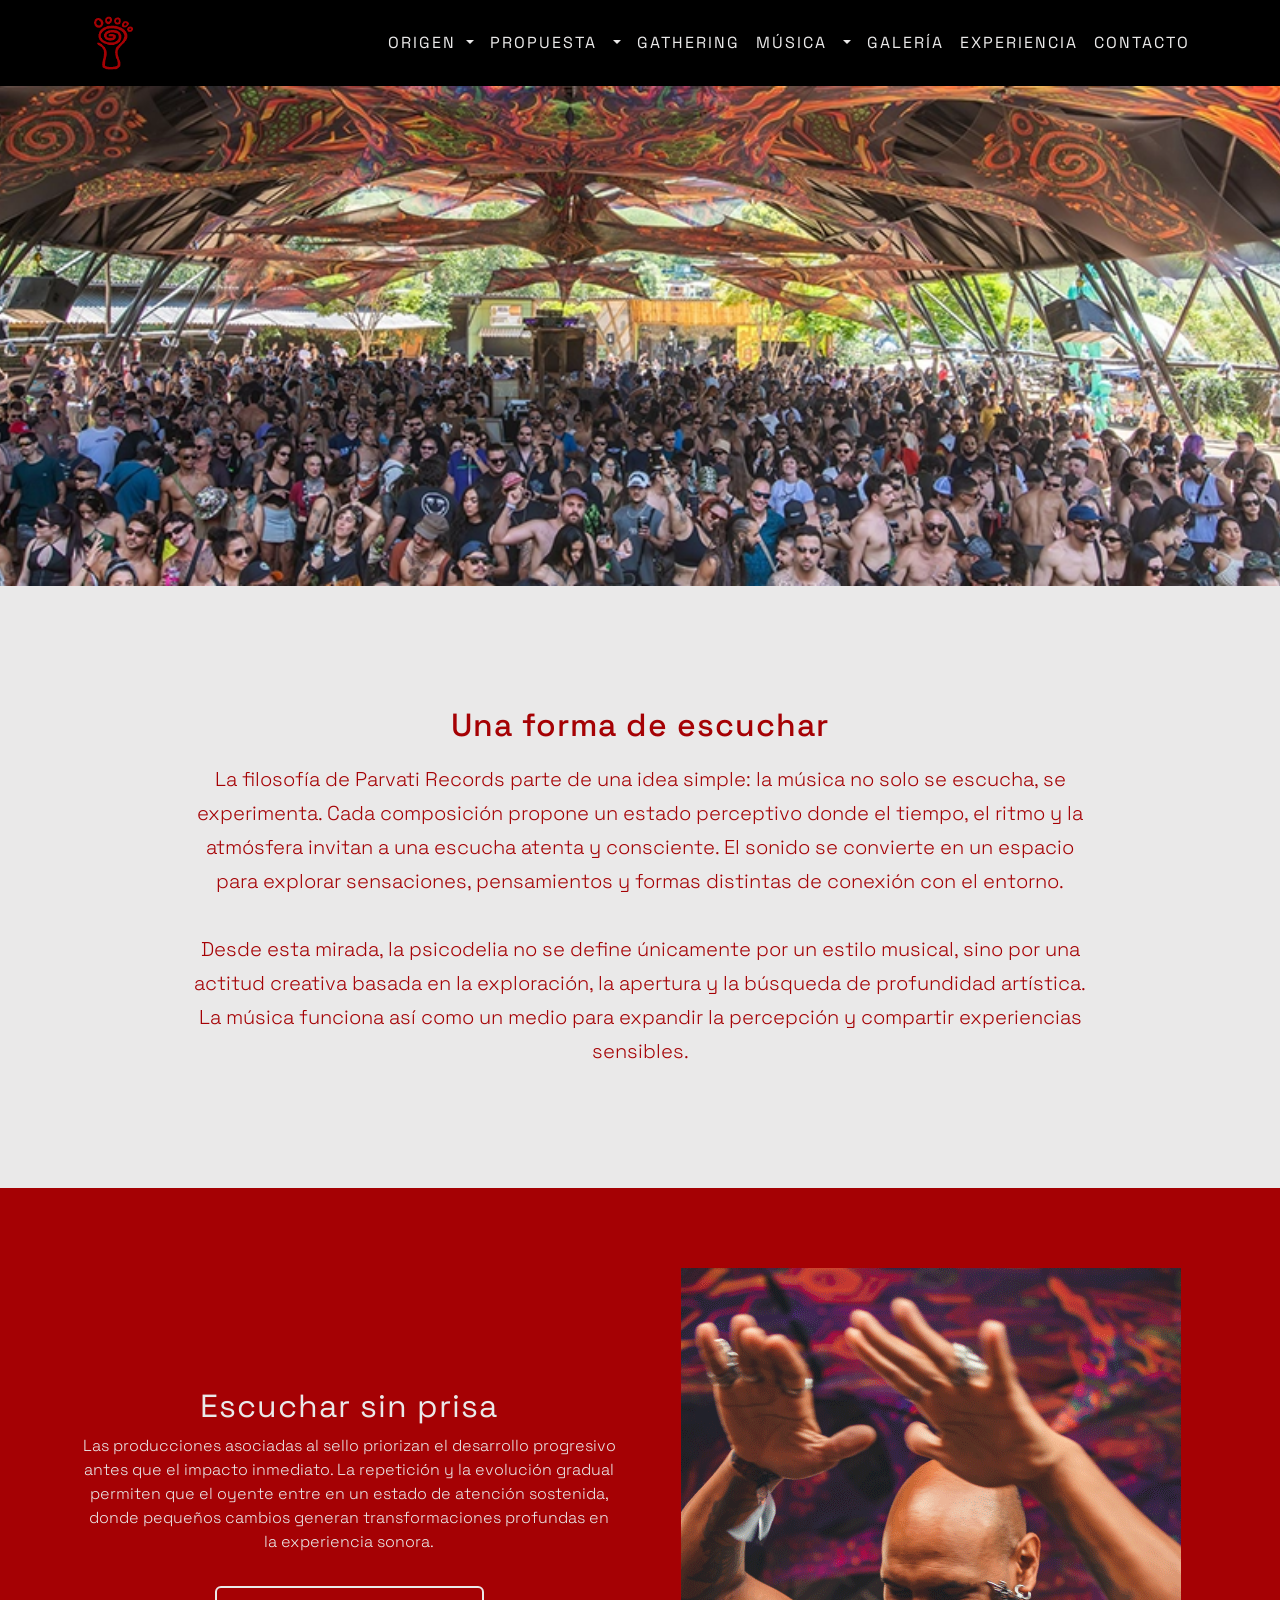
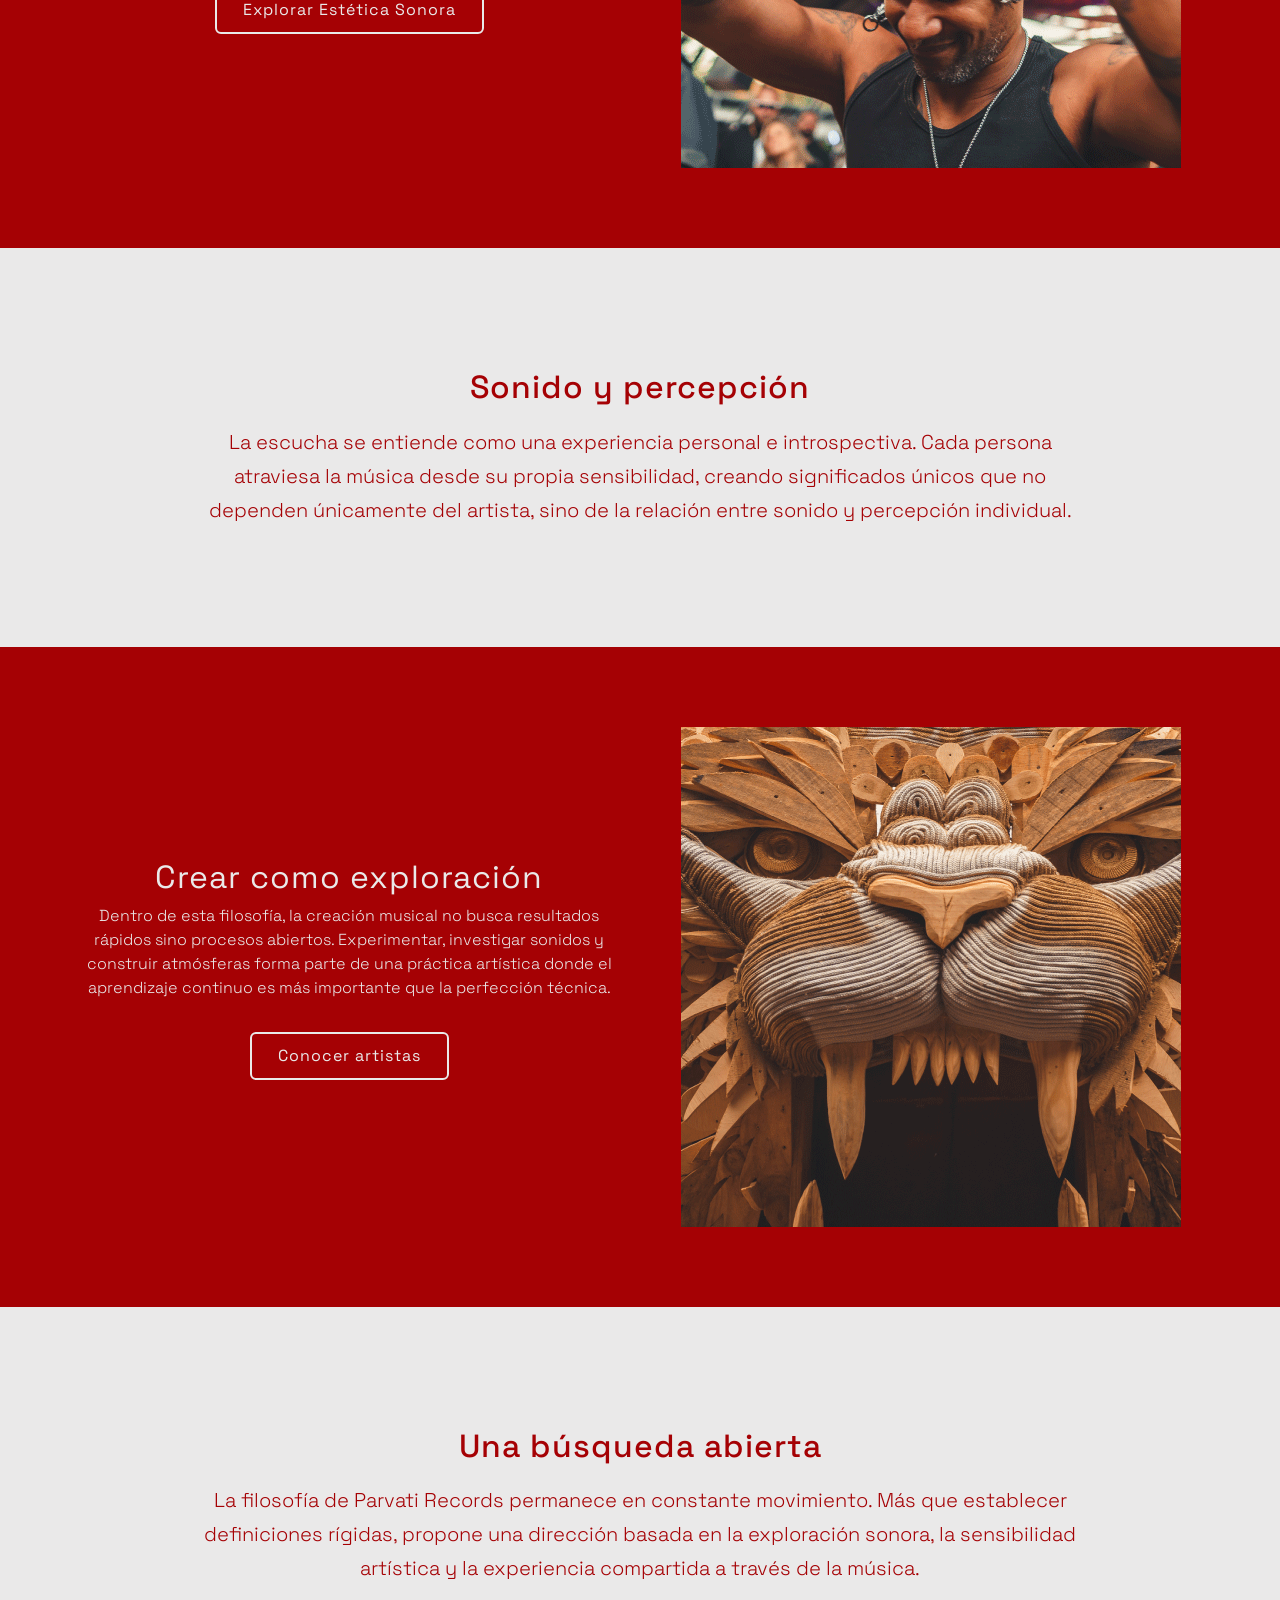
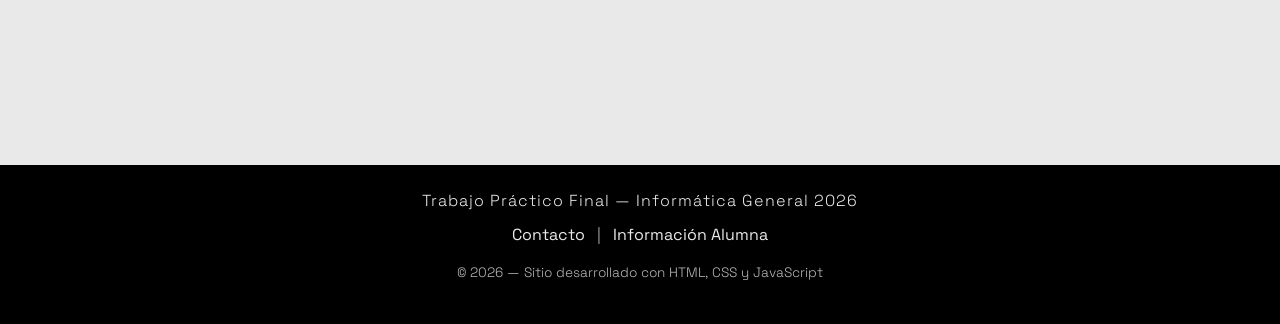
<file: paginas/filosofia.html>
<!DOCTYPE html>
<html lang="es">

<head>
    <meta charset="UTF-8">
    <meta name="viewport" content="width=device-width, initial-scale=1.0">
    <title>Parvati Records | Filosofía</title>
    <link rel="icon" type="image/png" href="../img/parvati-records-logo.png">

    <!-- Fuentes -->
    <link rel="preconnect" href="https://fonts.googleapis.com">
    <link rel="preconnect" href="https://fonts.gstatic.com" crossorigin>
    <link href="https://fonts.googleapis.com/css2?family=Space+Grotesk:wght@300..700&display=swap" rel="stylesheet">

    <!-- Bootstrap CSS -->
    <link href="https://cdn.jsdelivr.net/npm/bootstrap@5.3.3/dist/css/bootstrap.min.css" rel="stylesheet">


    <link rel="stylesheet" href="../styles/styles.css">



</head>

<body>
    <nav class="navbar navbar-expand-lg navbar-dark bg-black">

        <!-- container centra el contenido y limita el ancho -->
        <div class="container">

            <!-- LOGO DEL SITIO
             al hacer click vuelve al inicio -->
            <a class="navbar-brand" href="../index.html">
                <img src="../img/parvati-records-logo.gif" alt="Parvati Logo" height="60">
            </a>

            <!-- BOTÓN HAMBURGUESA (visible en mobile)
             permite abrir/cerrar el menú -->
            <button class="navbar-toggler" type="button" data-bs-toggle="collapse" data-bs-target="#menuNav">

                <!-- icono hamburguesa generado por Bootstrap -->
                <span class="navbar-toggler-icon"></span>
            </button>

            <!-- CONTENEDOR COLAPSABLE
             se oculta en mobile y se expande en desktop -->
            <div class="collapse navbar-collapse justify-content-end" id="menuNav">

                <!-- LISTA PRINCIPAL DE LINKS -->
                <ul class="navbar-nav">


                    <li class="nav-item dropdown">

                        <!-- link principal + disparador del dropdown -->
                        <a class="nav-link dropdown-toggle" href="./origen.html" role="button" data-bs-toggle="dropdown"
                            aria-expanded="false">

                            ORIGEN
                        </a>

                        <!-- menú desplegable -->
                        <ul class="dropdown-menu dropdown-menu-dark">
                            <li><a class="dropdown-item" href="./historia.html">Historia</a></li>
                            <li><a class="dropdown-item" href="./evolucion.html">Evolución</a></li>
                        </ul>

                    </li>


                    <li class="nav-item dropdown d-flex align-items-center">

                        <!-- Link que navega -->
                        <a class="nav-link" href="./propuesta.html">PROPUESTA</a>

                        <!-- Flechita que abre el dropdown -->
                        <a class="nav-link dropdown-toggle dropdown-toggle-split" href="#" role="button"
                            data-bs-toggle="dropdown" aria-expanded="false">
                            <span class="visually-hidden">Toggle Dropdown</span>
                        </a>

                        <!-- Menú -->
                        <ul class="dropdown-menu dropdown-menu-dark">
                            <li><a class="dropdown-item" href="./filosofia.html">Filosofía</a></li>
                            <li><a class="dropdown-item" href="./comunidad.html">Comunidad</a></li>
                        </ul>

                    </li>


                    <li class="nav-item">
                        <a class="nav-link" href="./gathering.html">GATHERING</a>
                    </li>



                    <li class="nav-item dropdown d-flex align-items-center">

                        <!-- link que lleva a la página principal -->
                        <a class="nav-link" href="./musica.html">MÚSICA</a>

                        <!-- flecha que abre solo el dropdown -->
                        <a class="nav-link dropdown-toggle dropdown-toggle-split" href="#" role="button"
                            data-bs-toggle="dropdown" aria-expanded="false">

                            <!-- accesibilidad para lectores de pantalla -->
                            <span class="visually-hidden">Toggle Dropdown</span>
                        </a>

                        <!-- submenu -->
                        <ul class="dropdown-menu dropdown-menu-dark">
                            <li><a class="dropdown-item" href="./artistas.html">Artistas</a></li>
                            <li><a class="dropdown-item" href="./estetica-sonora.html">Estética Sonora</a></li>
                        </ul>

                    </li>



                    <li class="nav-item">
                        <a class="nav-link" href="./galeria.html">GALERÍA</a>
                    </li>

                    <li class="nav-item">
                        <a class="nav-link" href="./experiencia.html">EXPERIENCIA</a>
                    </li>

                    <li class="nav-item">
                        <a class="nav-link" href="./contacto.html">CONTACTO</a>
                    </li>

                </ul>
            </div>
        </div>
    </nav>
    <script src="https://cdn.jsdelivr.net/npm/bootstrap@5.3.3/dist/js/bootstrap.bundle.min.js"></script>


    <!-- banner inicio -->
    <div class="banner"
        style="background-image: url('../img/bannerfilosofia.webp'); height: 500px; background-size: cover; background-position: center;">
        <div class="banner-caption text-white text-center" style="padding-top: 150px;">
        </div>
    </div>



    <div class="container bloque-texto"> <!-- Añadir mb-5 para margen abajo -->
        <!-- Introducción -->
        <div class="row">
            <div class="col-12 text-center">
                <h1 class="h2">Una forma de escuchar</h1>
                <p class="lead">
                    La filosofía de Parvati Records parte de una idea simple: la música no solo se escucha,
                    se experimenta. Cada composición propone un estado perceptivo donde el tiempo, el ritmo
                    y la atmósfera invitan a una escucha atenta y consciente. El sonido se convierte en un
                    espacio para explorar sensaciones, pensamientos y formas distintas de conexión con el entorno.

                    <br><br>
                    Desde esta mirada, la psicodelia no se define únicamente por un estilo musical, sino por
                    una actitud creativa basada en la exploración, la apertura y la búsqueda de profundidad
                    artística. La música funciona así como un medio para expandir la percepción y compartir
                    experiencias sensibles.
                </p>
            </div>
        </div>
    </div>








    <section class="bloque-info">


        <div class="container">
            <div class="row text-center align-items-center g-5">
                <div class="col-md-6 mb-3"> <!-- Ajuste para margen -->
                    <h2>Escuchar sin prisa</h2>
                    <p> Las producciones asociadas al sello priorizan el desarrollo progresivo antes que el impacto
                        inmediato.
                        La repetición y la evolución gradual permiten que el oyente entre en un estado de atención
                        sostenida,
                        donde pequeños cambios generan transformaciones profundas en la experiencia sonora.
                    </p>
                    <a href="./estetica-sonora.html" class="btn btn-parvati2 mt-3">Explorar
                        Estética Sonora</a><!-- Espaciado adicional para el botón -->
                </div>
                <div class="col-md-6">
                    <img src="../img/parvati22.gif" alt="Parvati22" class="img-fluid">
                </div>
            </div>

        </div>


    </section>




    <div class="container bloque-texto">
        <!-- Introducción -->
        <div class="row">
            <div class="col-12 text-center">
                <h1 class="h2">Sonido y percepción</h1>
                <p class="lead">
                    La escucha se entiende como una experiencia personal e introspectiva. Cada persona atraviesa la
                    música
                    desde su propia sensibilidad, creando significados únicos que no dependen únicamente del artista,
                    sino de la relación entre sonido y percepción individual.
                </p>
            </div>
        </div>
    </div>




    <section class="bloque-info">


        <div class="container">
            <div class="row text-center align-items-center g-5">
                <div class="col-md-6 mb-3"> <!-- Ajuste para margen -->
                    <h2>Crear como exploración</h2>
                    <p> Dentro de esta filosofía, la creación musical no busca resultados rápidos sino procesos
                        abiertos.
                        Experimentar, investigar sonidos y construir atmósferas forma parte de una práctica artística
                        donde el aprendizaje continuo es más importante que la perfección técnica.
                    </p>
                    <a href="./artistas.html" class="btn btn-parvati2 mt-3">Conocer
                        artistas</a><!-- Espaciado adicional para el botón -->
                </div>
                <div class="img-bordo col-md-6">
                    <img src="../img/parvati21.gif" alt="parvati21" class="img-fluid">
                </div>
            </div>

        </div>


    </section>



    <div class="container bloque-texto">
        <!-- Introducción -->
        <div class="row">
            <div class="col-12 text-center">
                <h1 class="h2">Una búsqueda abierta</h1>
                <p class="lead">
                    La filosofía de Parvati Records permanece en constante movimiento. Más que establecer definiciones
                    rígidas, propone una dirección basada en la exploración sonora, la sensibilidad artística y la
                    experiencia compartida a través de la música.
                </p>
            </div>
        </div>
    </div>


    <footer class="pie-sitio">
        <div class="container text-center py-4">

            <p class="texto-footer">
                Trabajo Práctico Final — Informática General 2026
            </p>

            <div class="enlaces-footer">
                <a href="./contacto.html">Contacto</a>
                <span class="separador">|</span>
                <a href="./datos.html">Información Alumna</a>
            </div>

            <p class="texto-pequeno mt-3">
                © 2026 — Sitio desarrollado con HTML, CSS y JavaScript
            </p>

        </div>
    </footer>

</body>

</html>
</file>
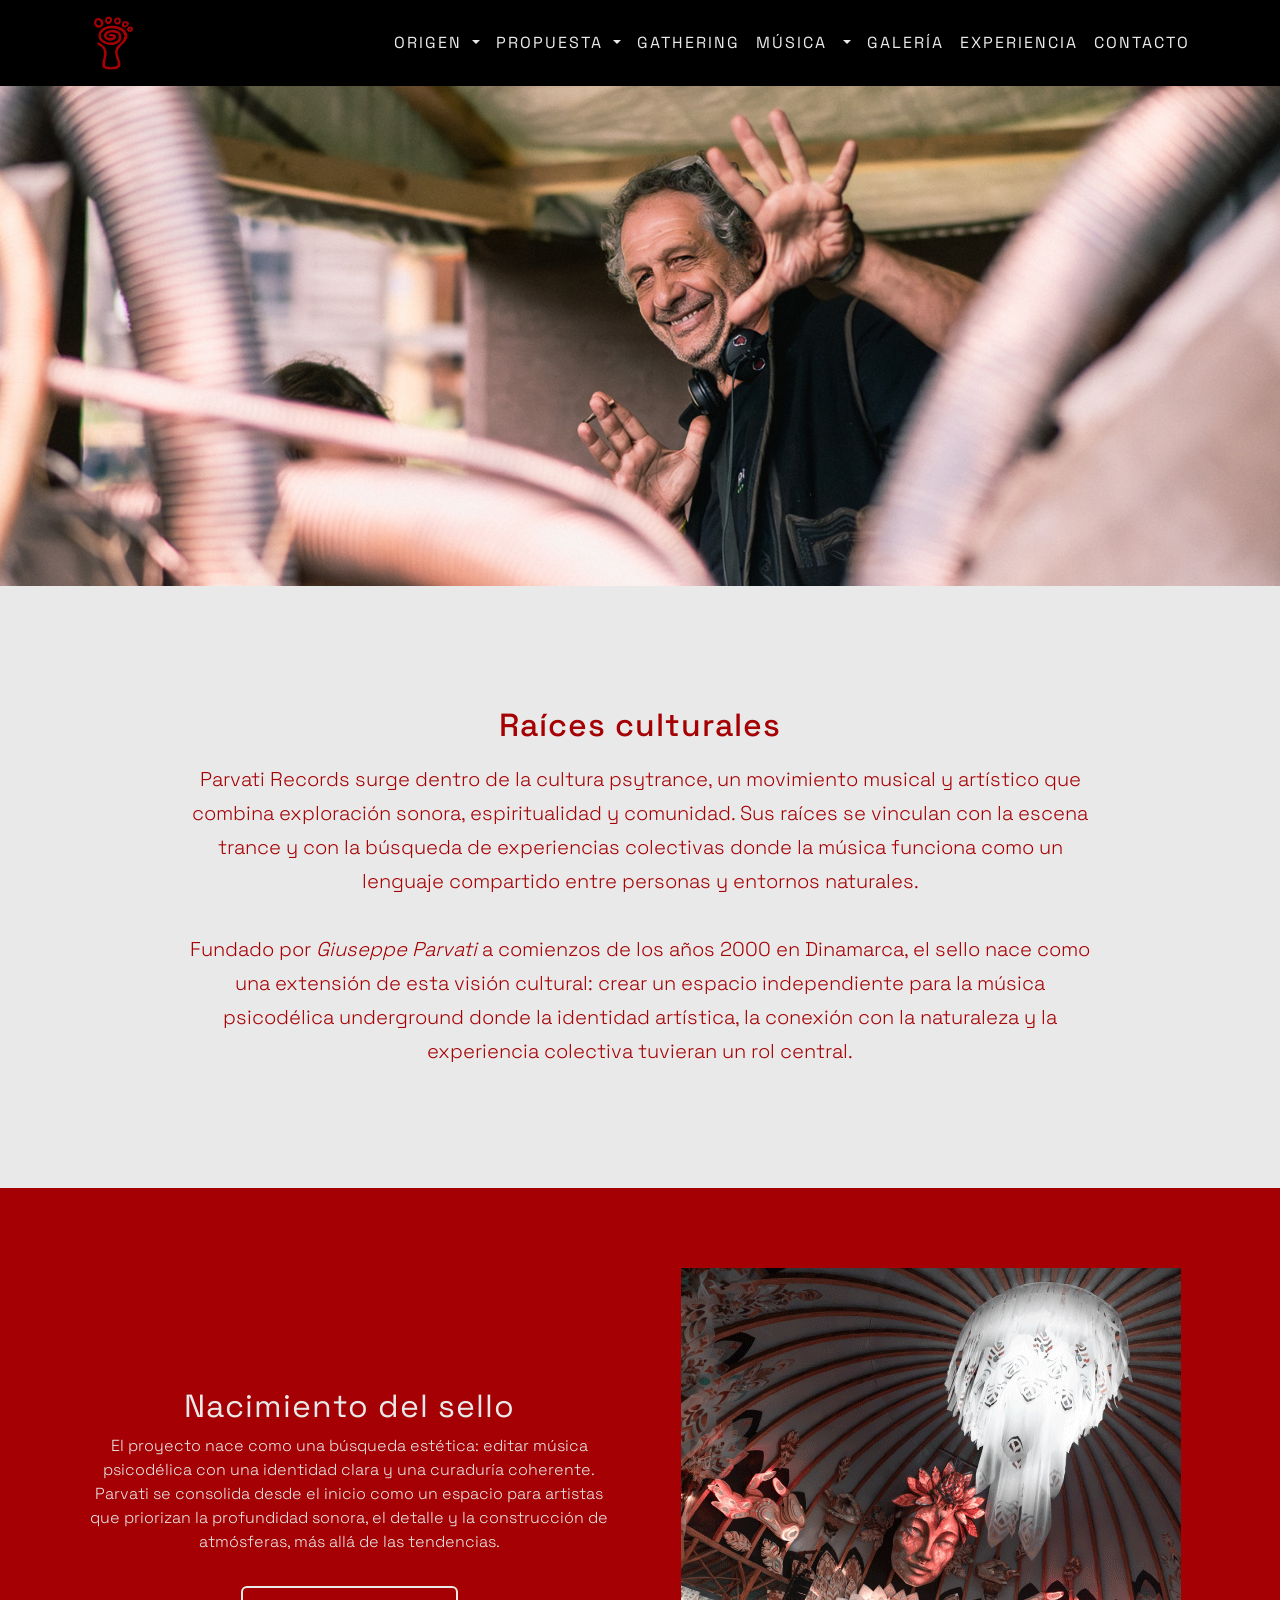
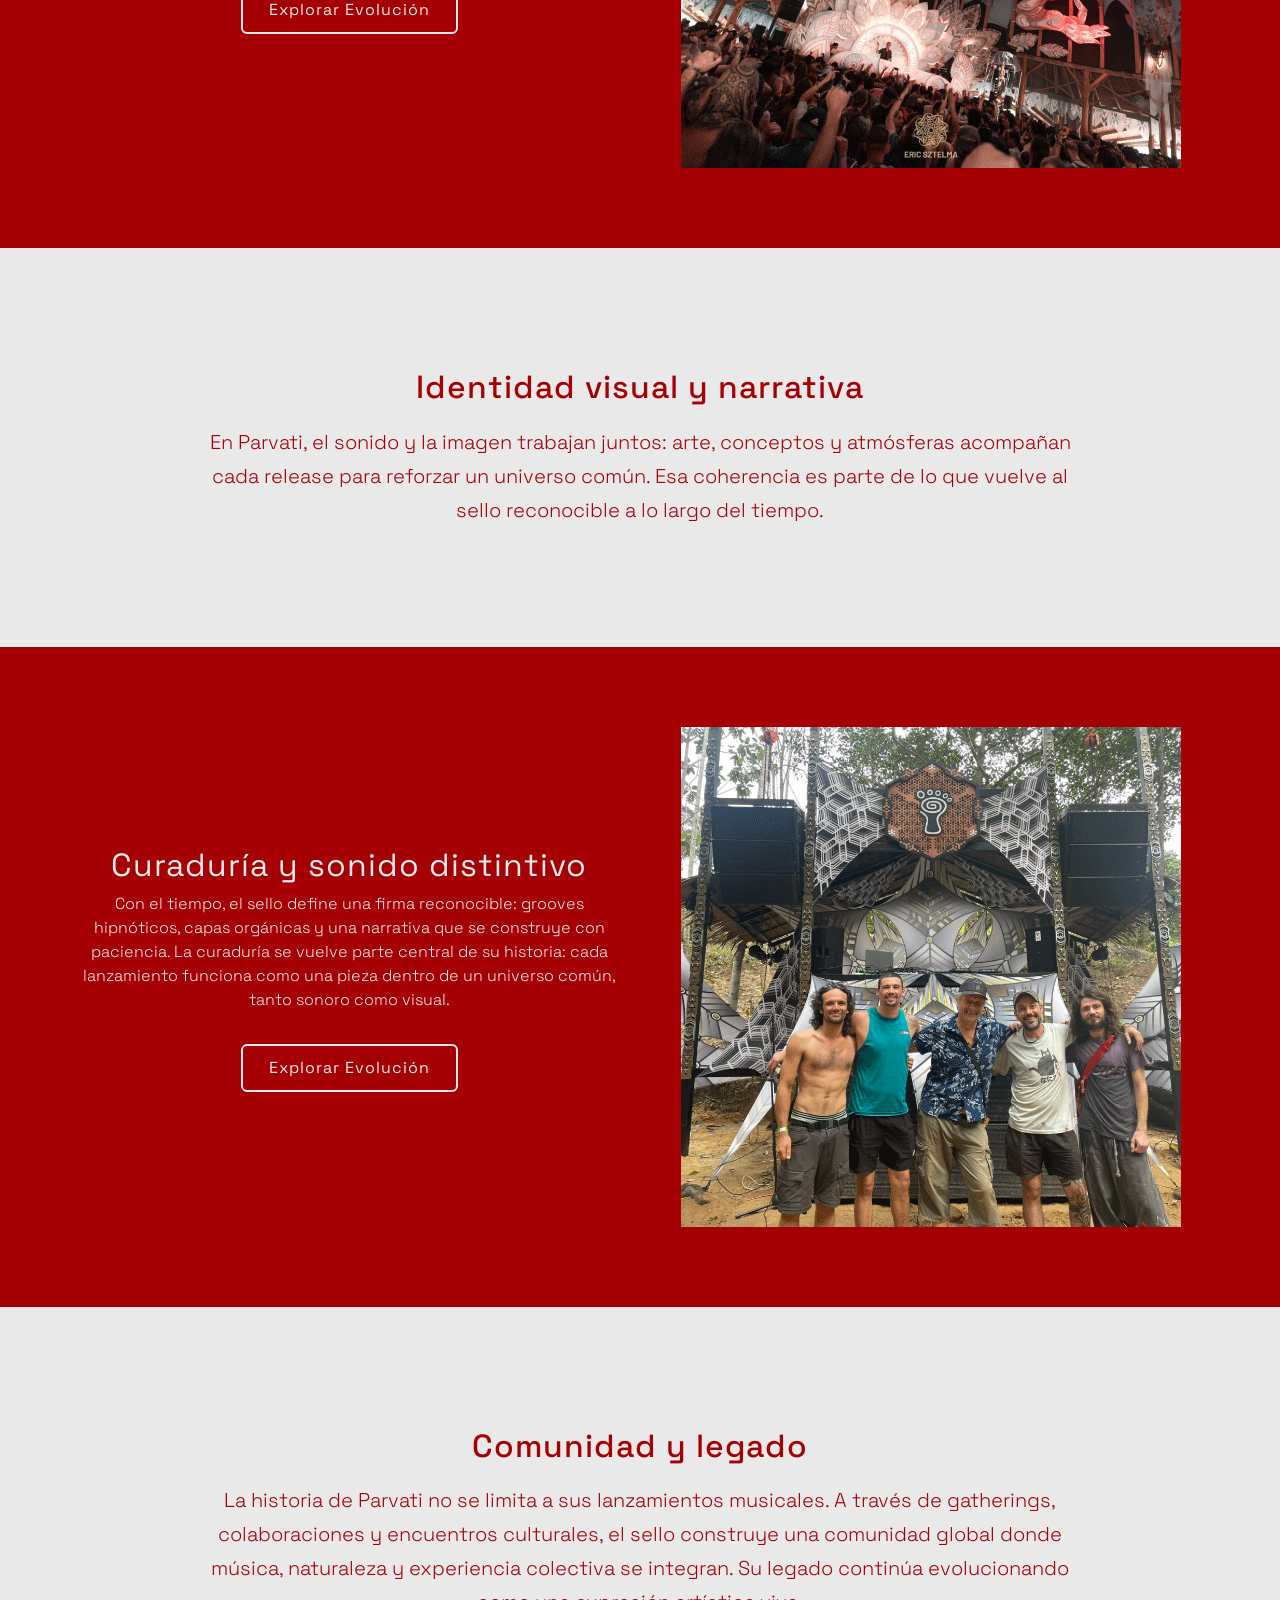
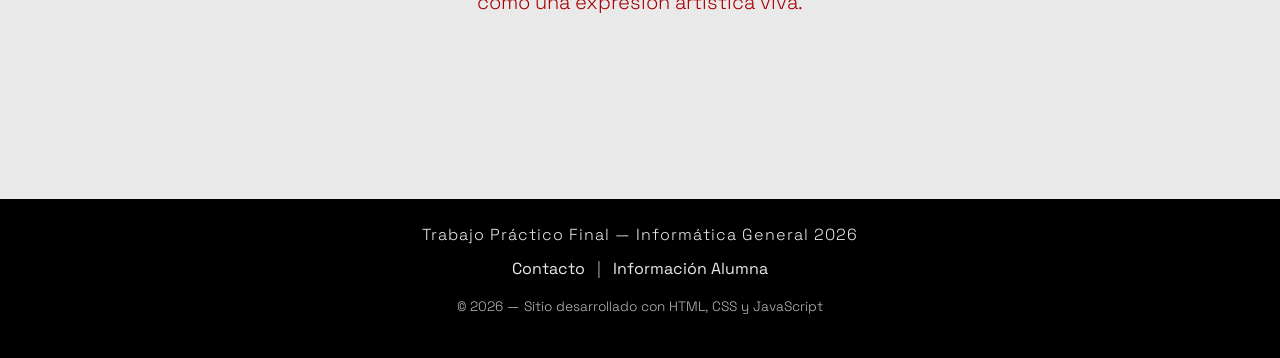
<file: paginas/historia.html>
<!DOCTYPE html>
<html lang="es">

<head>
    <meta charset="UTF-8">
    <meta name="viewport" content="width=device-width, initial-scale=1.0">
    <title>Parvati Records | Historia</title>
    <link rel="icon" type="image/png" href="../img/parvati-records-logo.png">

    <!-- Fuentes -->
    <link rel="preconnect" href="https://fonts.googleapis.com">
    <link rel="preconnect" href="https://fonts.gstatic.com" crossorigin>
    <link href="https://fonts.googleapis.com/css2?family=Space+Grotesk:wght@300..700&display=swap" rel="stylesheet">

    <!-- Bootstrap CSS -->
    <link href="https://cdn.jsdelivr.net/npm/bootstrap@5.3.3/dist/css/bootstrap.min.css" rel="stylesheet">
  

    <link rel="stylesheet" href="../styles/styles.css">



</head>

<body>
   <nav class="navbar navbar-expand-lg navbar-dark bg-black">

    <!-- container centra el contenido y limita el ancho -->
    <div class="container">

        <!-- LOGO DEL SITIO
             al hacer click vuelve al inicio -->
        <a class="navbar-brand" href="../index.html">
            <img src="../img/parvati-records-logo.gif" alt="Parvati Logo" height="60">
        </a>

        <!-- BOTÓN HAMBURGUESA (visible en mobile)
             permite abrir/cerrar el menú -->
        <button class="navbar-toggler"
                type="button"
                data-bs-toggle="collapse"
                data-bs-target="#menuNav">

            <!-- icono hamburguesa generado por Bootstrap -->
            <span class="navbar-toggler-icon"></span>
        </button>

        <!-- CONTENEDOR COLAPSABLE
             se oculta en mobile y se expande en desktop -->
        <div class="collapse navbar-collapse justify-content-end" id="menuNav">

            <!-- LISTA PRINCIPAL DE LINKS -->
            <ul class="navbar-nav">

     
                <li class="nav-item dropdown">

                    <!-- link principal + disparador del dropdown -->
                    <a class="nav-link dropdown-toggle"
                       href="./origen.html"
                       role="button"
                       data-bs-toggle="dropdown"
                       aria-expanded="false">

                        ORIGEN
                    </a>

                    <!-- menú desplegable -->
                    <ul class="dropdown-menu dropdown-menu-dark">
                        <li><a class="dropdown-item" href="./historia.html">Historia</a></li>
                        <li><a class="dropdown-item" href="./evolucion.html">Evolución</a></li>
                    </ul>

                </li>


        
                <li class="nav-item dropdown">

                    <!-- link principal que también abre el dropdown -->
                    <a class="nav-link dropdown-toggle"
                       href="./propuesta.html"
                       role="button"
                       data-bs-toggle="dropdown"
                       aria-expanded="false">

                        PROPUESTA
                    </a>

                    <!-- opciones internas -->
                    <ul class="dropdown-menu dropdown-menu-dark">
                        <li><a class="dropdown-item" href="./filosofia.html">Filosofía</a></li>
                        <li><a class="dropdown-item" href="./comunidad.html">Comunidad</a></li>
                    </ul>

                </li>


                <li class="nav-item">
                    <a class="nav-link" href="./gathering.html">GATHERING</a>
                </li>


    
                <li class="nav-item dropdown d-flex align-items-center">

                    <!-- link que lleva a la página principal -->
                    <a class="nav-link" href="./musica.html">MÚSICA</a>

                    <!-- flecha que abre solo el dropdown -->
                    <a class="nav-link dropdown-toggle dropdown-toggle-split"
                       href="#"
                       role="button"
                       data-bs-toggle="dropdown"
                       aria-expanded="false">

                        <!-- accesibilidad para lectores de pantalla -->
                        <span class="visually-hidden">Toggle Dropdown</span>
                    </a>

                    <!-- submenu -->
                    <ul class="dropdown-menu dropdown-menu-dark">
                        <li><a class="dropdown-item" href="./artistas.html">Artistas</a></li>
                        <li><a class="dropdown-item" href="./estetica-sonora.html">Estética Sonora</a></li>
                    </ul>

                </li>

                <li class="nav-item">
                    <a class="nav-link" href="./galeria.html">GALERÍA</a>
                </li>

                <li class="nav-item">
                    <a class="nav-link" href="./experiencia.html">EXPERIENCIA</a>
                </li>

                <li class="nav-item">
                    <a class="nav-link" href="./contacto.html">CONTACTO</a>
                </li>

            </ul>
        </div>
    </div>
</nav>
    <script src="https://cdn.jsdelivr.net/npm/bootstrap@5.3.3/dist/js/bootstrap.bundle.min.js"></script>


    <!-- banner inicio -->
    <div class="banner"
        style="background-image: url('../img/bannerhistoria.jpg'); height: 500px; background-size: cover; background-position: center;">
        <div class="banner-caption text-white text-center" style="padding-top: 150px;">
        </div>
    </div>



    <div class="container bloque-texto"> <!-- Añadir mb-5 para margen abajo -->
        <!-- Introducción -->
        <div class="row">
            <div class="col-12 text-center">
                <h1 class="h2">Raíces culturales</h1>
                <p class="lead">
                    Parvati Records surge dentro de la cultura psytrance, un movimiento musical y artístico que combina
                    exploración sonora, espiritualidad y comunidad. Sus raíces se vinculan con la escena trance y con la
                    búsqueda de experiencias colectivas donde la música funciona como un lenguaje compartido entre
                    personas y entornos naturales.<br><br>

                    Fundado por <em>Giuseppe Parvati</em> a comienzos de los años 2000 en Dinamarca, el sello nace como
                    una
                    extensión de esta visión cultural: crear un espacio independiente para la música psicodélica
                    underground donde la identidad artística, la conexión con la naturaleza y la experiencia colectiva
                    tuvieran un rol central.
                </p>
            </div>
        </div>
    </div>








    <section class="bloque-info">


        <div class="container">
            <div class="row text-center align-items-center g-5">
                <div class="col-md-6 mb-3"> <!-- Ajuste para margen -->
                    <h2>Nacimiento del sello</h2>
                    <p>El proyecto nace como una búsqueda estética: editar música psicodélica con una identidad clara y
                        una curaduría coherente. Parvati se consolida desde el inicio como un espacio para artistas que
                        priorizan la profundidad sonora, el detalle y la construcción de atmósferas, más allá de las
                        tendencias.
                    </p>
                    <a href="./evolucion.html" class="btn btn-parvati2 mt-3">Explorar
                        Evolución</a><!-- Espaciado adicional para el botón -->
                </div>
                <div class="col-md-6">
                    <img src="../img/parvati15.gif" alt="Parvati15" class="img-fluid">
                </div>
            </div>

        </div>


    </section>




    <div class="container bloque-texto">
        <!-- Introducción -->
        <div class="row">
            <div class="col-12 text-center">
                <h1 class="h2">Identidad visual y narrativa</h1>
                <p class="lead">
                    En Parvati, el sonido y la imagen trabajan juntos: arte, conceptos y atmósferas
                    acompañan cada release para reforzar un universo común. Esa coherencia es parte
                    de lo que vuelve al sello reconocible a lo largo del tiempo.
                </p>
            </div>
        </div>
    </div>




    <section class="bloque-info">


        <div class="container">
            <div class="row text-center align-items-center g-5">
                <div class="col-md-6 mb-3"> <!-- Ajuste para margen -->
                    <h2>Curaduría y sonido distintivo</h2>
                    <p>Con el tiempo, el sello define una firma reconocible: grooves hipnóticos, capas orgánicas y una
                        narrativa que se construye con paciencia. La curaduría se vuelve parte central de su historia:
                        cada lanzamiento funciona como una pieza dentro de un universo común, tanto sonoro como visual.
                    </p>
                    <a href="./evolucion.html" class="btn btn-parvati2 mt-3">Explorar
                        Evolución</a><!-- Espaciado adicional para el botón -->
                </div>
                <div class="img-bordo col-md-6">
                    <img src="../img/parvati16.gif" alt="parvati16" class="img-fluid">
                </div>
            </div>

        </div>


    </section>



    <div class="container bloque-texto">
        <!-- Introducción -->
        <div class="row">
            <div class="col-12 text-center">
                <h1 class="h2">Comunidad y legado</h1>
                <p class="lead">
                    La historia de Parvati no se limita a sus lanzamientos musicales. A través de gatherings,
                    colaboraciones y encuentros culturales, el sello construye una comunidad global donde música,
                    naturaleza y experiencia colectiva se integran. Su legado continúa evolucionando como una expresión
                    artística viva.
                </p>
            </div>
        </div>
    </div>


    <footer class="pie-sitio">
        <div class="container text-center py-4">

            <p class="texto-footer">
                Trabajo Práctico Final — Informática General 2026
            </p>

            <div class="enlaces-footer">
                <a href="./contacto.html">Contacto</a>
                <span class="separador">|</span>
                <a href="./datos.html">Información Alumna</a>
            </div>

            <p class="texto-pequeno mt-3">
                © 2026 — Sitio desarrollado con HTML, CSS y JavaScript
            </p>

        </div>
    </footer>

</body>

</html>
</file>
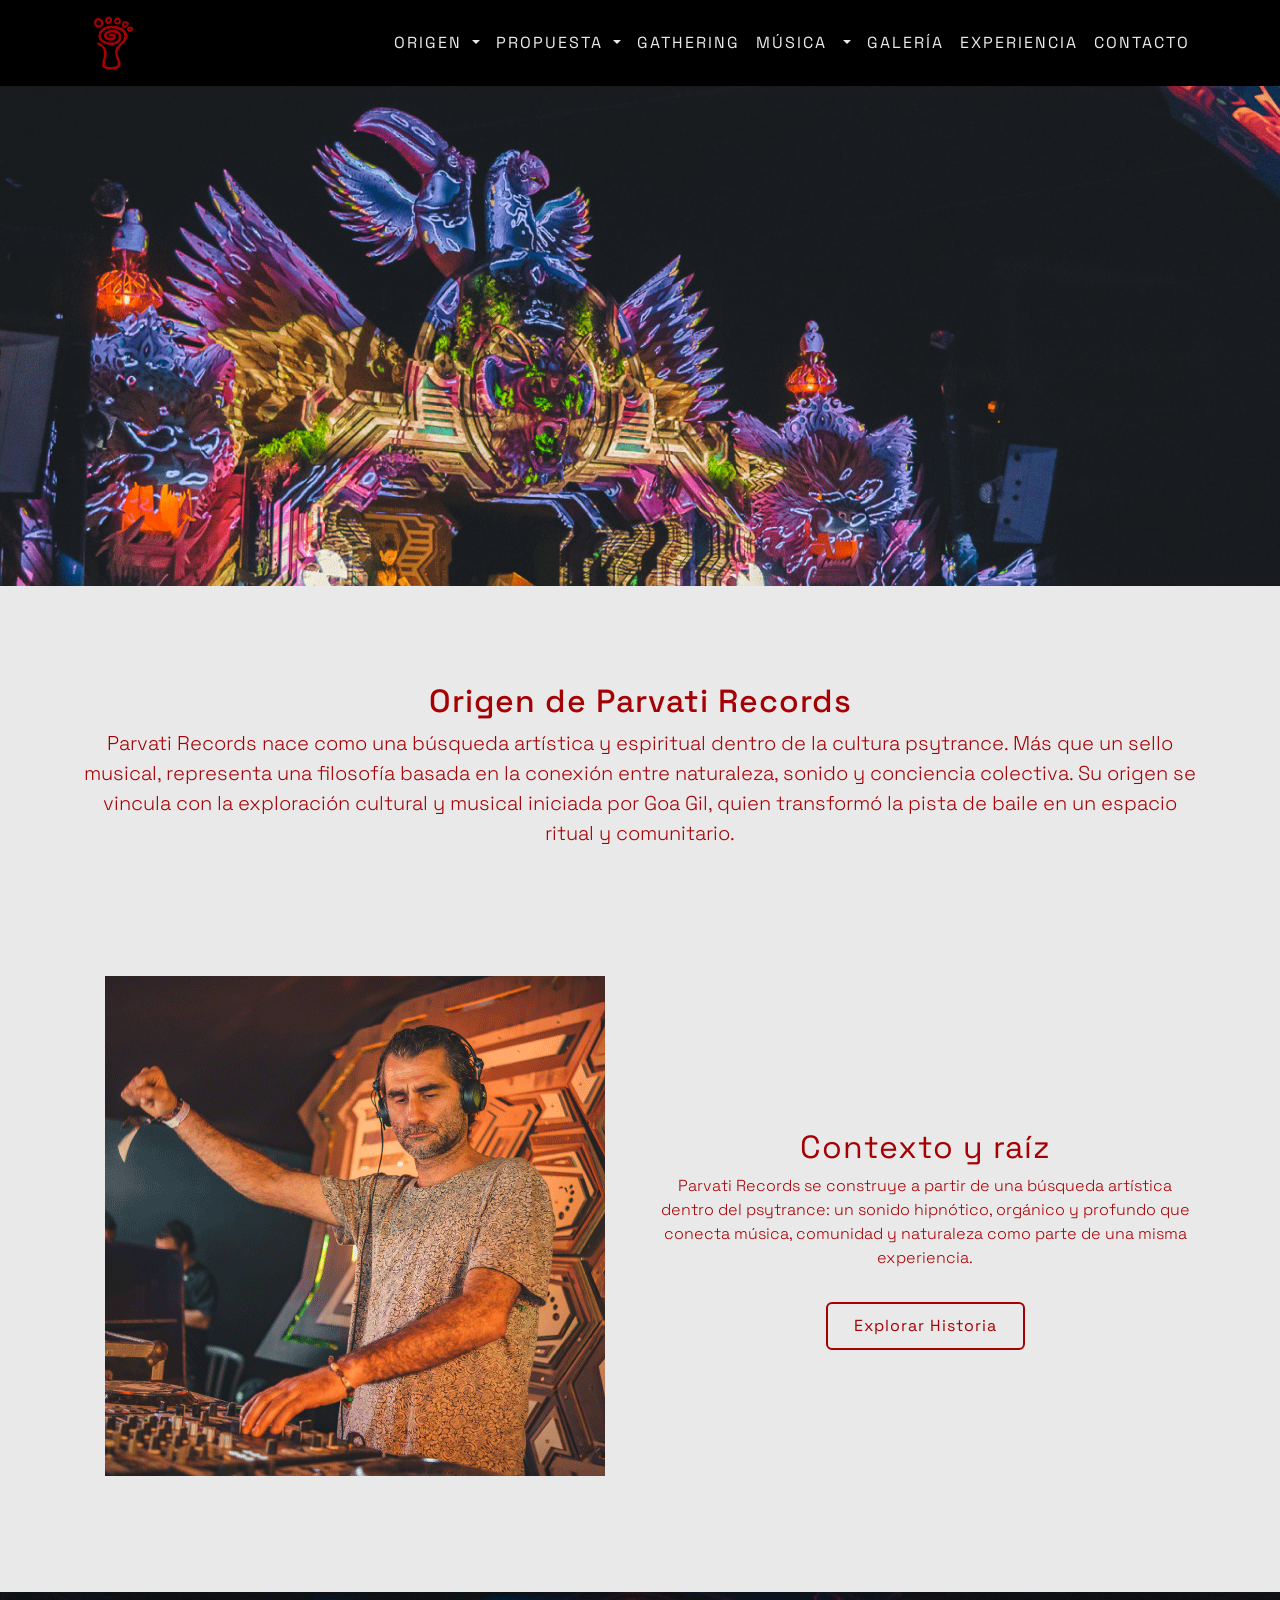
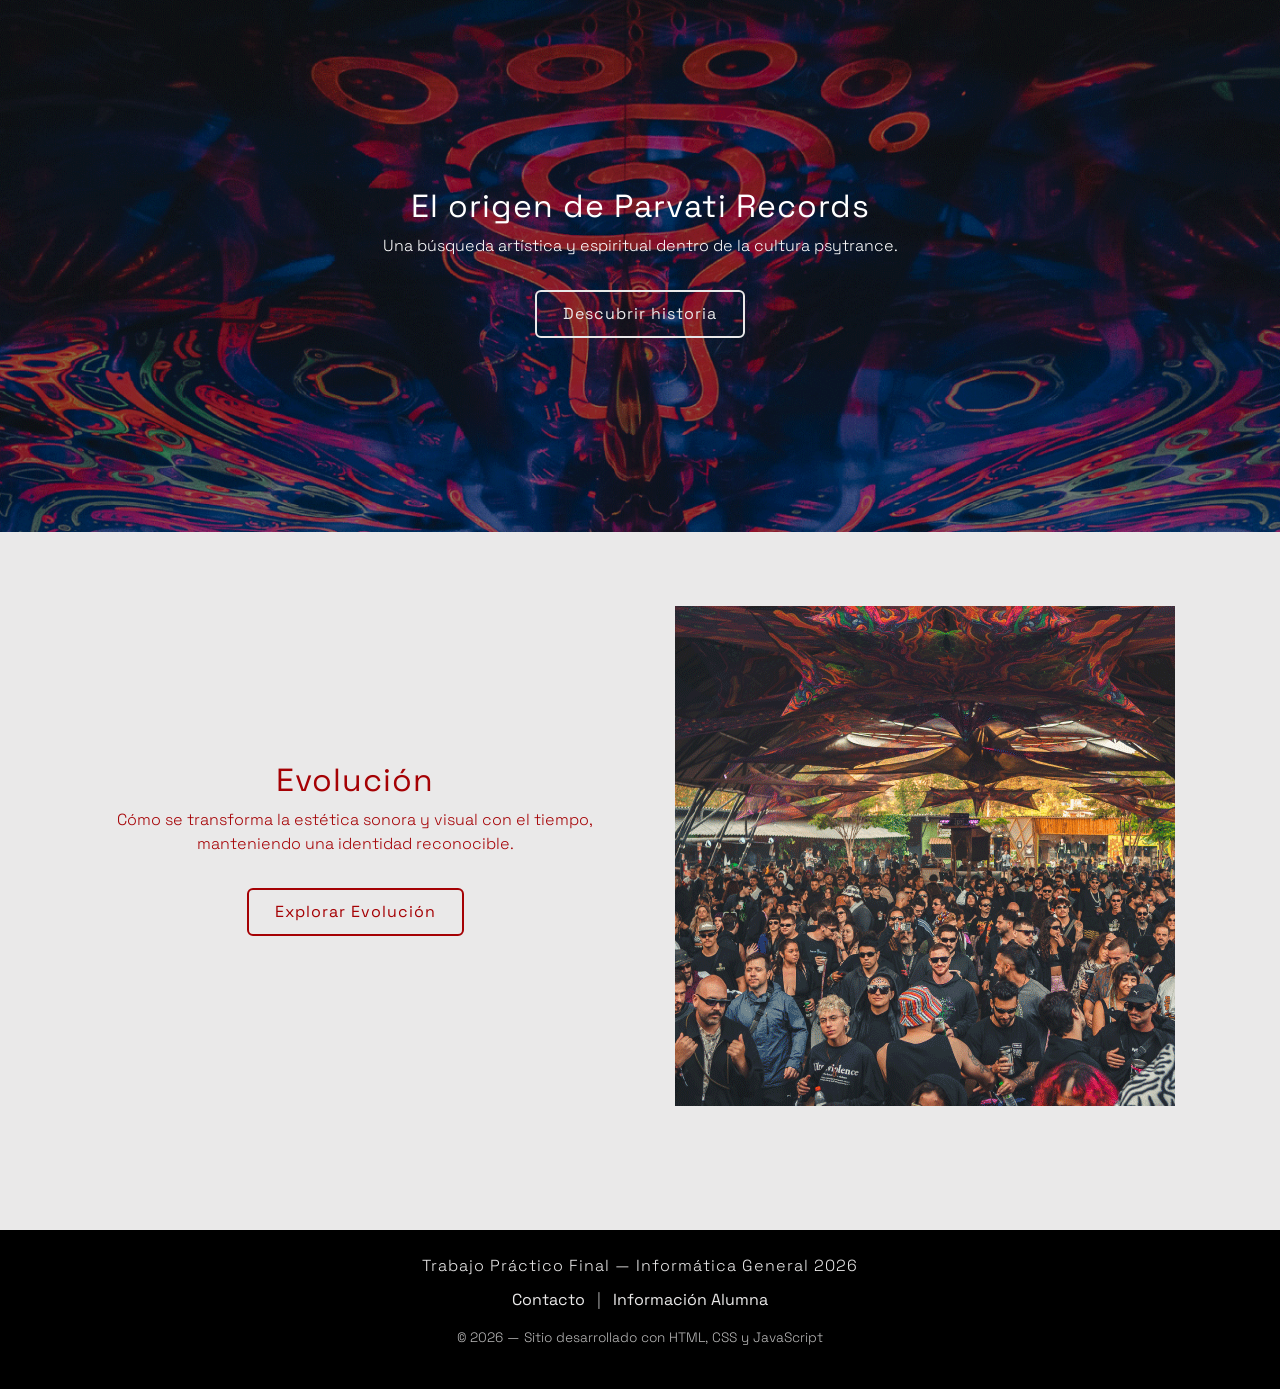
<file: paginas/origen.html>
<!DOCTYPE html>
<html lang="es">

<head>
    <meta charset="UTF-8">
    <meta name="viewport" content="width=device-width, initial-scale=1.0">
    <title>Parvati Records | Origen</title>
    <link rel="icon" type="image/png" href="../img/parvati-records-logo.png">
    <!-- Fuentes -->
    <link rel="preconnect" href="https://fonts.googleapis.com">
    <link rel="preconnect" href="https://fonts.gstatic.com" crossorigin>
    <link href="https://fonts.googleapis.com/css2?family=Space+Grotesk:wght@300..700&display=swap" rel="stylesheet">

    <!-- Bootstrap CSS -->
    <link href="https://cdn.jsdelivr.net/npm/bootstrap@5.3.3/dist/css/bootstrap.min.css" rel="stylesheet">

    <link rel="stylesheet" href="../styles/styles.css">



</head>

<body>
   <nav class="navbar navbar-expand-lg navbar-dark bg-black">

    <!-- container centra el contenido y limita el ancho -->
    <div class="container">

        <!-- LOGO DEL SITIO
             al hacer click vuelve al inicio -->
        <a class="navbar-brand" href="../index.html">
            <img src="../img/parvati-records-logo.gif" alt="Parvati Logo" height="60">
        </a>

        <!-- BOTÓN HAMBURGUESA (visible en mobile)
             permite abrir/cerrar el menú -->
        <button class="navbar-toggler"
                type="button"
                data-bs-toggle="collapse"
                data-bs-target="#menuNav">

            <!-- icono hamburguesa generado por Bootstrap -->
            <span class="navbar-toggler-icon"></span>
        </button>

        <!-- CONTENEDOR COLAPSABLE
             se oculta en mobile y se expande en desktop -->
        <div class="collapse navbar-collapse justify-content-end" id="menuNav">

            <!-- LISTA PRINCIPAL DE LINKS -->
            <ul class="navbar-nav">

     
                <li class="nav-item dropdown">

                    <!-- link principal + disparador del dropdown -->
                    <a class="nav-link dropdown-toggle"
                       href="./origen.html"
                       role="button"
                       data-bs-toggle="dropdown"
                       aria-expanded="false">

                        ORIGEN
                    </a>

                    <!-- menú desplegable -->
                    <ul class="dropdown-menu dropdown-menu-dark">
                        <li><a class="dropdown-item" href="./historia.html">Historia</a></li>
                        <li><a class="dropdown-item" href="./evolucion.html">Evolución</a></li>
                    </ul>

                </li>


        
                <li class="nav-item dropdown">

                    <!-- link principal que también abre el dropdown -->
                    <a class="nav-link dropdown-toggle"
                       href="./propuesta.html"
                       role="button"
                       data-bs-toggle="dropdown"
                       aria-expanded="false">

                        PROPUESTA
                    </a>

                    <!-- opciones internas -->
                    <ul class="dropdown-menu dropdown-menu-dark">
                        <li><a class="dropdown-item" href="./filosofia.html">Filosofía</a></li>
                        <li><a class="dropdown-item" href="./comunidad.html">Comunidad</a></li>
                    </ul>

                </li>


                <li class="nav-item">
                    <a class="nav-link" href="./gathering.html">GATHERING</a>
                </li>


    
                <li class="nav-item dropdown d-flex align-items-center">

                    <!-- link que lleva a la página principal -->
                    <a class="nav-link" href="./musica.html">MÚSICA</a>

                    <!-- flecha que abre solo el dropdown -->
                    <a class="nav-link dropdown-toggle dropdown-toggle-split"
                       href="#"
                       role="button"
                       data-bs-toggle="dropdown"
                       aria-expanded="false">

                        <!-- accesibilidad para lectores de pantalla -->
                        <span class="visually-hidden">Toggle Dropdown</span>
                    </a>

                    <!-- submenu -->
                    <ul class="dropdown-menu dropdown-menu-dark">
                        <li><a class="dropdown-item" href="./artistas.html">Artistas</a></li>
                        <li><a class="dropdown-item" href="./estetica-sonora.html">Estética Sonora</a></li>
                    </ul>

                </li>


                <!-- LINK ACTIVO (indica la página actual) -->
                <li class="nav-item">
                    <a class="nav-link" href="./galeria.html">GALERÍA</a>
                </li>

                <li class="nav-item">
                    <a class="nav-link" href="./experiencia.html">EXPERIENCIA</a>
                </li>

                <li class="nav-item">
                    <a class="nav-link" href="./contacto.html">CONTACTO</a>
                </li>

            </ul>
        </div>
    </div>
</nav>
    <script src="https://cdn.jsdelivr.net/npm/bootstrap@5.3.3/dist/js/bootstrap.bundle.min.js"></script>


    <!-- banner inicio -->
    <div class="banner"
        style="background-image: url('../img/parvati11.gif'); height: 500px; background-size: cover; background-position: center;">
        <div class="banner-caption text-white text-center" style="padding-top: 150px;">
        </div>
    </div>

    <div class="container mt-5 mb-5 py-5"> <!-- Añadir mb-5 para margen abajo -->
        <!-- Introducción -->
        <div class="row">
            <div class="col-12 text-center">
                <h1 class="h2">Origen de Parvati Records</h1>
                <p class="lead">
                    Parvati Records nace como una búsqueda artística y espiritual dentro de la cultura psytrance. Más
                    que un sello musical, representa una filosofía basada en la conexión entre naturaleza, sonido y
                    conciencia colectiva. Su origen se vincula con la exploración cultural y musical iniciada por Goa
                    Gil, quien transformó la pista de baile en un espacio ritual y comunitario.
                </p>
            </div>
        </div>
    </div>





    <div class="segundo">
        <div class="container">
            <!-- Imagen izquierda, texto derecha -->
            <div class="row text-center align-items-center">
                <div class="col-md-6 mb-3 mb-md-0"> <!-- Ajuste para margen en dispositivos móviles -->
                    <img src="../img/parvati12.gif" alt="parvati8" class="img-fluid">
                </div>
                <div class="col-md-6 d-flex flex-column align-items-center">
                    <h2>Contexto y raíz</h2>
                    <p>Parvati Records se construye a partir de una búsqueda artística dentro del psytrance: un sonido
                        hipnótico, orgánico y profundo que conecta música, comunidad y naturaleza como parte de una
                        misma experiencia.</p>
                    <a href="./historia.html" class="btn btn-parvati mt-3">Explorar Historia</a>
                    <!-- Espaciado adicional para el botón -->
                </div>
            </div>
        </div>
    </div>

    <section class="cta-banner banner-origen">
        <div class="cta-contenido">
            <h2>El origen de Parvati Records</h2>
            <p>Una búsqueda artística y espiritual dentro de la cultura psytrance.</p>
            <a href="./historia.html" class="btn btn-parvati2 mt-3">
                Descubrir historia
            </a>
        </div>
    </section>



    <div class="cuarto">
        <div class="container">
            <div class="row text-center align-items-center mt-5 mb-5">
                <div class="col-md-6 mb-3"> <!-- Ajuste para margen -->
                    <h2>Evolución</h2>
                    <p>Cómo se transforma la estética sonora y visual con el tiempo, manteniendo una identidad
                        reconocible.
                    </p>
                    <a href="./evolucion.html" class="btn btn-parvati mt-3">Explorar
                        Evolución</a><!-- Espaciado adicional para el botón -->
                </div>
                <div class="col-md-6">
                    <img src="../img/parvati14.gif" alt="Parvati10" class="img-fluid">
                </div>
            </div>

        </div>
    </div>


    <footer class="pie-sitio">
        <div class="container text-center py-4">

            <p class="texto-footer">
                Trabajo Práctico Final — Informática General 2026
            </p>

            <div class="enlaces-footer">
                <a href="./contacto.html">Contacto</a>
                <span class="separador">|</span>
                <a href="./datos.html">Información Alumna</a>
            </div>

            <p class="texto-pequeno mt-3">
                © 2026 — Sitio desarrollado con HTML, CSS y JavaScript
            </p>

        </div>
    </footer>

</body>

</html>
</file>
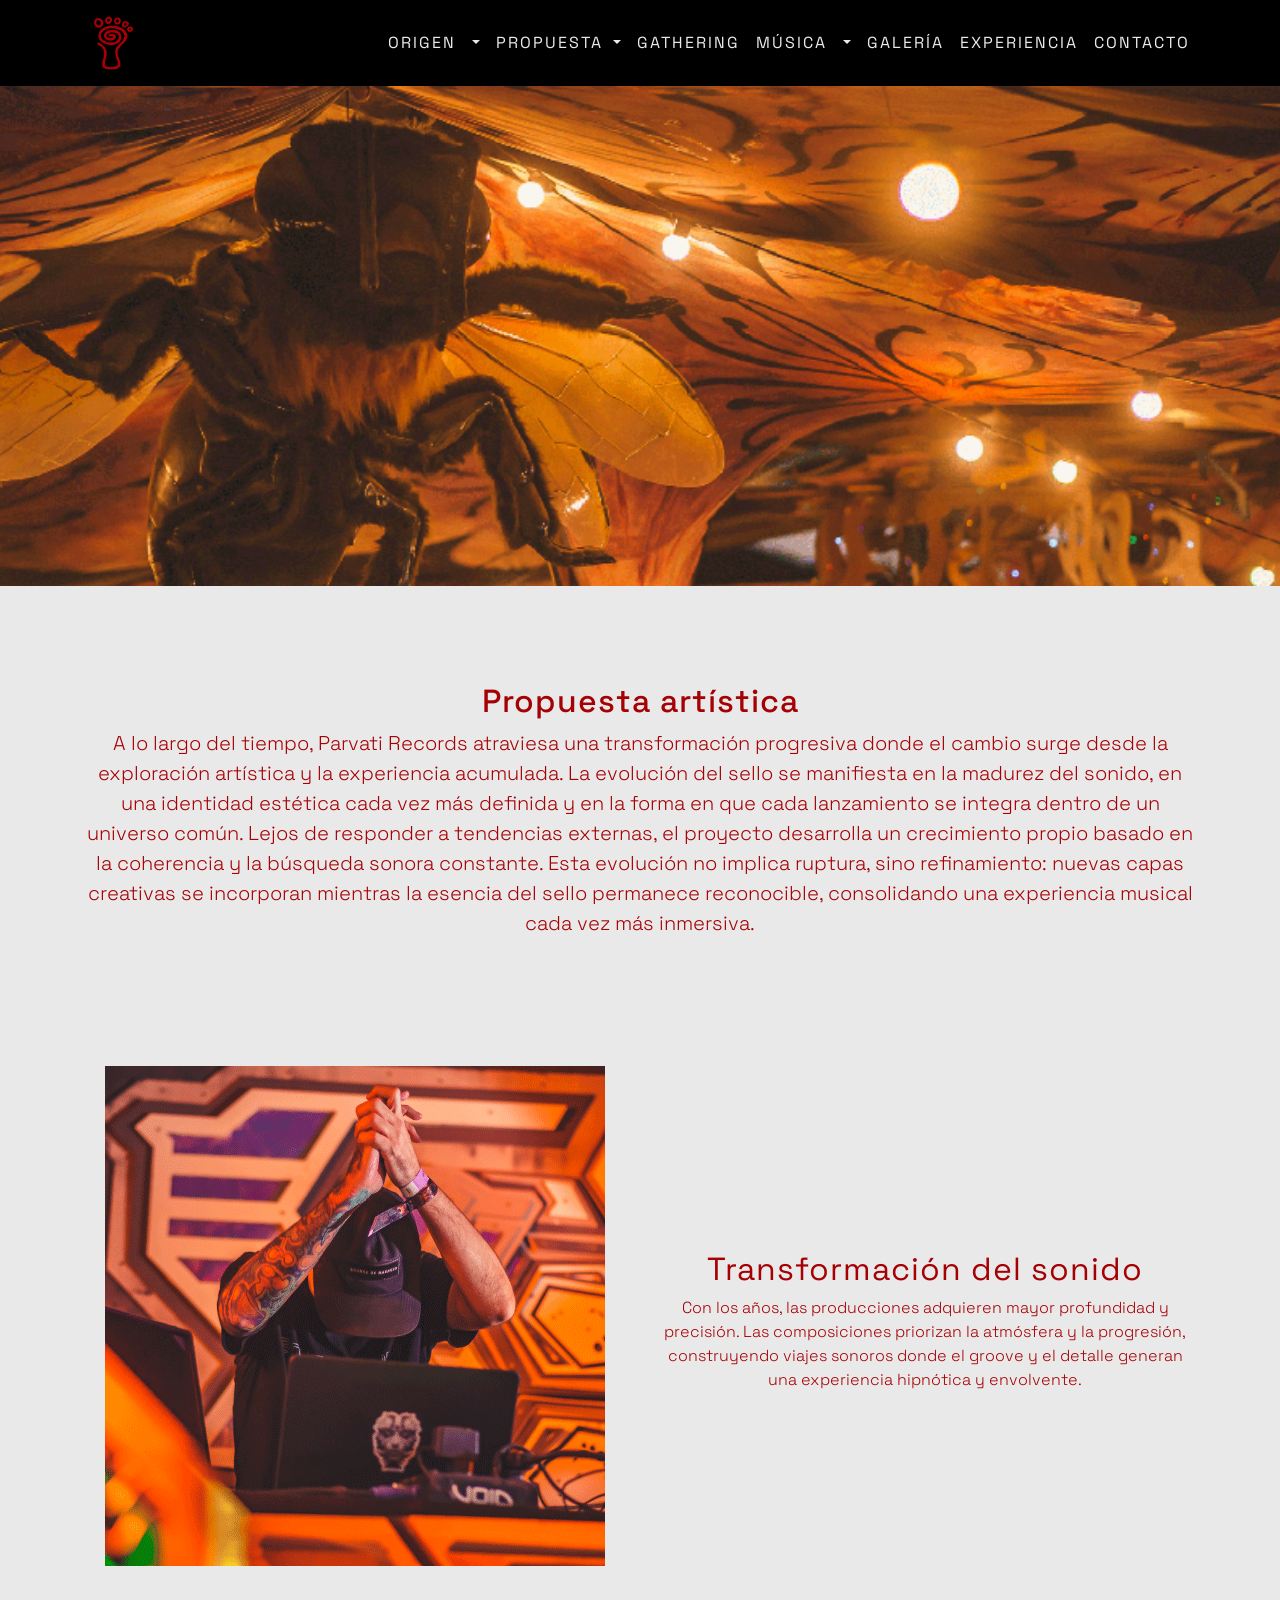
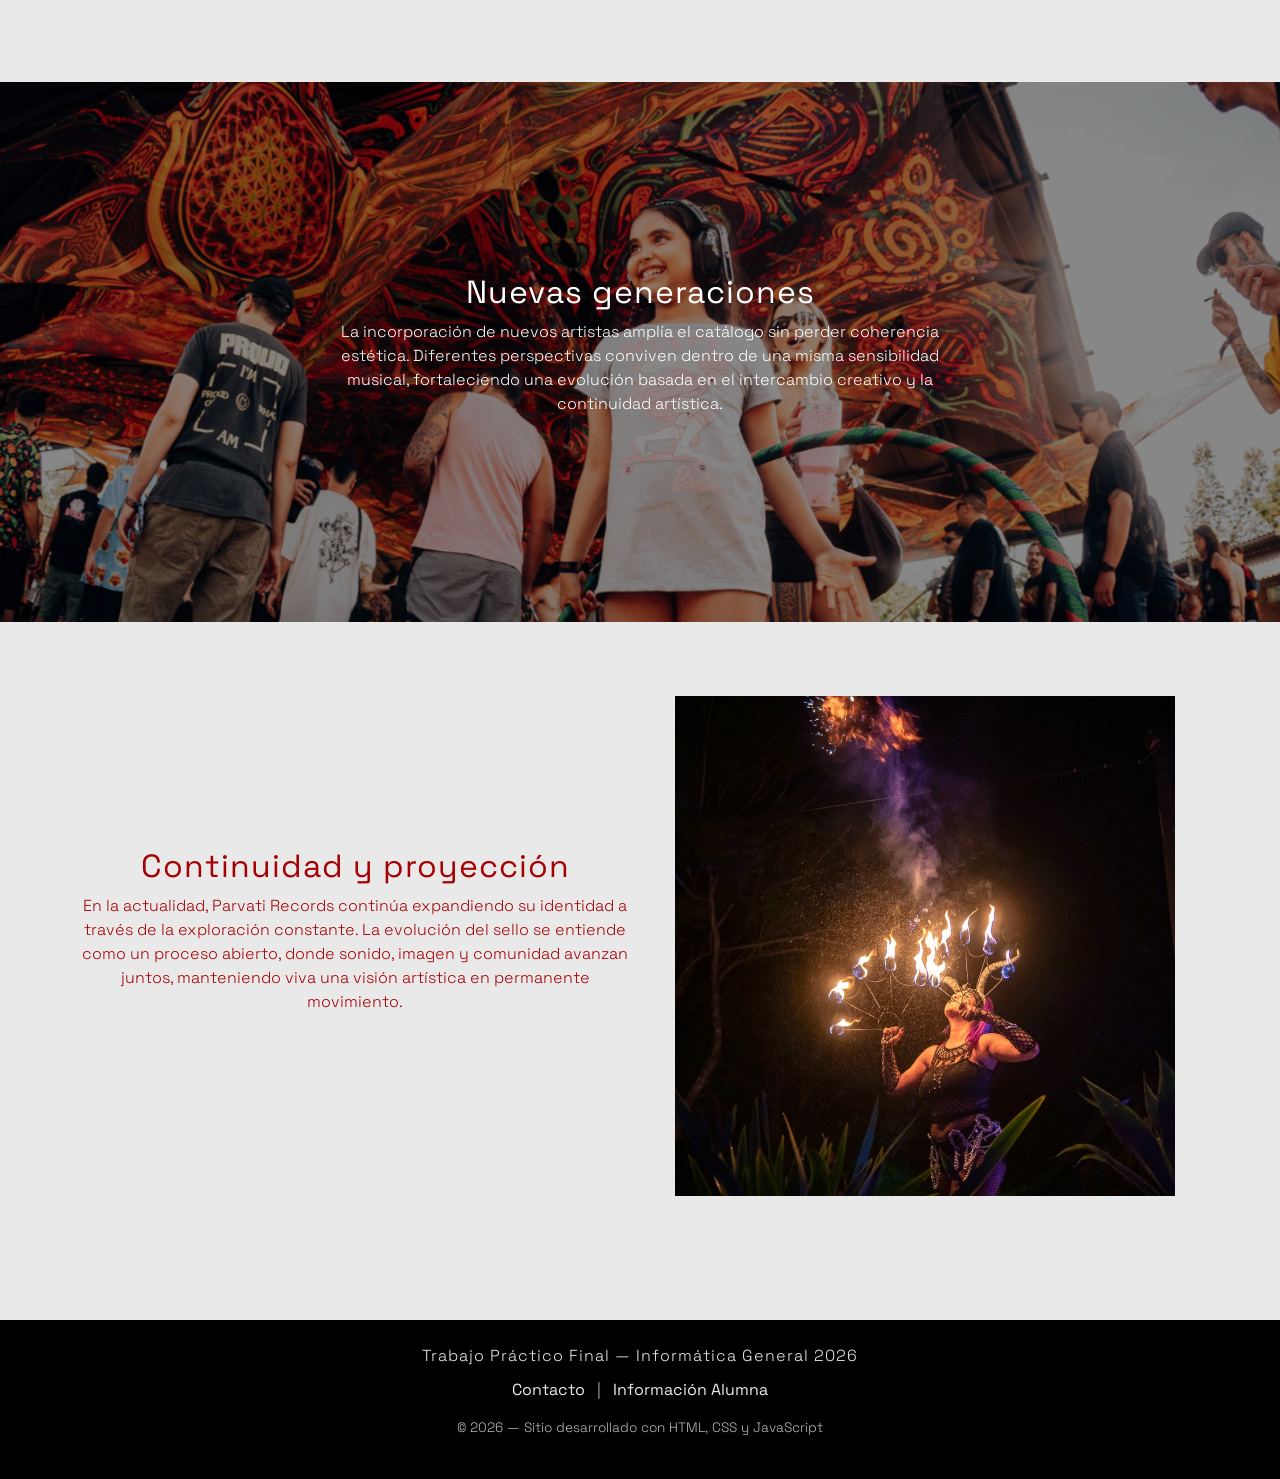
<file: paginas/propuesta.html>
<!DOCTYPE html>
<html lang="es">

<head>
    <meta charset="UTF-8" />
    <meta name="viewport" content="width=device-width, initial-scale=1.0" />
    <title>Parvati Records | Propuesta</title>
    <link rel="icon" type="image/png" href="../img/parvati-records-logo.png">
    <!-- Fuentes -->
    <link rel="preconnect" href="https://fonts.googleapis.com">
    <link rel="preconnect" href="https://fonts.gstatic.com" crossorigin>
    <link href="https://fonts.googleapis.com/css2?family=Space+Grotesk:wght@300..700&display=swap" rel="stylesheet">

    <!-- Bootstrap CSS -->
    <link href="https://cdn.jsdelivr.net/npm/bootstrap@5.3.3/dist/css/bootstrap.min.css" rel="stylesheet">

    <!-- estilos -->
    <link rel="stylesheet" href="../styles/styles.css">
</head>

<body>

    <!-- NAV  -->
    <nav class="navbar navbar-expand-lg navbar-dark bg-black">
        <div class="container">

            <a class="navbar-brand" href="../index.html">
                <img src="../img/parvati-records-logo.gif" alt="Parvati Logo" height="60">
            </a>

            <button class="navbar-toggler" type="button" data-bs-toggle="collapse" data-bs-target="#menuNav">
                <span class="navbar-toggler-icon"></span>
            </button>

            <div class="collapse navbar-collapse justify-content-end" id="menuNav">
                <ul class="navbar-nav">

                    <!-- desplegable -->
                    <li class="nav-item dropdown d-flex align-items-center">

                        <a class="nav-link" href="./origen.html">ORIGEN</a>

                        <a class="nav-link dropdown-toggle dropdown-toggle-split" href="#" role="button"
                            data-bs-toggle="dropdown" aria-expanded="false">
                            <span class="visually-hidden">Toggle Dropdown</span>
                        </a>

                        <ul class="dropdown-menu dropdown-menu-dark">
                            <li><a class="dropdown-item" href="./historia.html">Historia</a></li>
                            <li><a class="dropdown-item" href="./evolucion.html">Evolución</a></li>
                        </ul>

                    </li>

                    <li class="nav-item dropdown">
                        <a class="nav-link dropdown-toggle" href="./propuesta.html" role="button"
                            data-bs-toggle="dropdown" aria-expanded="false">
                            PROPUESTA
                        </a>

                        <ul class="dropdown-menu dropdown-menu-dark">

                            <li><a class="dropdown-item" href="./filosofia.html">Filosofía</a></li>
                            <li><a class="dropdown-item" href="./comunidad.html">Comunidad</a></li>
                        </ul>
                    </li>

                    <li class="nav-item"><a class="nav-link" href="./gathering.html">GATHERING</a></li>

                    <li class="nav-item dropdown d-flex align-items-center">

                        <a class="nav-link" href="./musica.html">MÚSICA</a>

                        <a class="nav-link dropdown-toggle dropdown-toggle-split" href="#" role="button"
                            data-bs-toggle="dropdown" aria-expanded="false">
                            <span class="visually-hidden">Toggle Dropdown</span>
                        </a>

                        <ul class="dropdown-menu dropdown-menu-dark">
                            <li><a class="dropdown-item" href="./artistas.html">Artistas</a></li>
                            <li><a class="dropdown-item" href="./estetica-sonora.html">Estética Sonora</a></li>
                        </ul>

                    </li>

                    <li class="nav-item"><a class="nav-link" href="./galeria.html">GALERÍA</a></li>
                    <li class="nav-item"><a class="nav-link" href="./experiencia.html">EXPERIENCIA</a></li>
                    <li class="nav-item"><a class="nav-link" href="./contacto.html">CONTACTO</a></li>

                </ul>
            </div>

        </div>
    </nav>

    <script src="https://cdn.jsdelivr.net/npm/bootstrap@5.3.3/dist/js/bootstrap.bundle.min.js"></script>


    <!-- banner propuesta -->
<div class="banner banner-propuesta1">
    <div class="banner-caption text-white text-center">
    </div>
</div>



    <div class="container mt-5 mb-5 py-5"> <!-- Añadir mb-5 para margen abajo -->
        <!-- Introducción -->
        <div class="row">
            <div class="col-12 text-center">
                <h1 class="h2">Propuesta artística</h1>
                <p class="lead">
                    A lo largo del tiempo, Parvati Records atraviesa una transformación progresiva donde el cambio surge
                    desde la
                    exploración artística y la experiencia acumulada. La evolución del sello se manifiesta en la madurez
                    del sonido,
                    en una identidad estética cada vez más definida y en la forma en que cada lanzamiento se integra
                    dentro de un
                    universo común.

                    Lejos de responder a tendencias externas, el proyecto desarrolla un crecimiento propio basado en la
                    coherencia y
                    la búsqueda sonora constante. Esta evolución no implica ruptura, sino refinamiento: nuevas capas
                    creativas se
                    incorporan mientras la esencia del sello permanece reconocible, consolidando una experiencia musical
                    cada vez
                    más inmersiva.
                </p>
            </div>
        </div>
    </div>





    <div class="segundo">
        <div class="container">
            <!-- Imagen izquierda, texto derecha -->
            <div class="row text-center align-items-center">
                <div class="col-md-6 mb-3 mb-md-0"> <!-- Ajuste para margen en dispositivos móviles -->
                    <img src="../img/parvati19.gif" alt="parvati19" class="img-fluid">
                </div>
                <div class="col-md-6 d-flex flex-column align-items-center">
                    <h2>Transformación del sonido</h2>
                    <p>Con los años, las producciones adquieren mayor profundidad y precisión. Las composiciones
                        priorizan la atmósfera
                        y la progresión, construyendo viajes sonoros donde el groove y el detalle generan una
                        experiencia hipnótica y
                        envolvente.</p>

                </div>
            </div>
        </div>
    </div>

    <section class="cta-banner banner-propuesta">
        <div class="cta-contenido">
            <h2>Nuevas generaciones</h2>
            <p>La incorporación de nuevos artistas amplía el catálogo sin perder coherencia estética. Diferentes
                perspectivas
                conviven dentro de una misma sensibilidad musical, fortaleciendo una evolución basada en el intercambio
                creativo
                y la continuidad artística.</p>

        </div>
    </section>


    <div class="cuarto">
        <div class="container">
            <div class="row text-center align-items-center mt-5 mb-5">
                <div class="col-md-6 mb-3"> <!-- Ajuste para margen -->
                    <h2>Continuidad y proyección</h2>
                    <p>En la actualidad, Parvati Records continúa expandiendo su identidad a través de la exploración
                        constante.
                        La evolución del sello se entiende como un proceso abierto, donde sonido, imagen y comunidad
                        avanzan juntos,
                        manteniendo viva una visión artística en permanente movimiento.
                    </p>
                </div>
                <div class="col-md-6">
                    <img src="../img/parvati20.gif" alt="Parvati20" class="img-fluid">
                </div>
            </div>

        </div>
    </div>


    <!-- FOOTER -->
    <footer class="pie-sitio">
        <div class="container text-center py-4">
            <p class="texto-footer">Trabajo Práctico Final — Informática General 2026</p>
            <div class="enlaces-footer">
                <a href="./contacto.html">Contacto</a>
                <span class="separador">|</span>
                <a href="./datos.html">Información Alumna</a>
            </div>
            <p class="texto-pequeno mt-3">© 2026 — Sitio desarrollado con HTML, CSS y JavaScript</p>
        </div>
    </footer>

</body>

</html>
</file>
<file: styles/styles.css>
/* Defino los estilos generales del sitio, establezco el color de fondo,
el color de la tipografia principal y la tipografía base. */
body {
    background-color: #eae9e9;
    color: #a50104;
    font-family: "Space Grotesk", sans-serif;
}


/* Personalizo los enlaces del menú de navegación sobre el navbar. */
.navbar-nav .nav-link {
    color: #eae9e9; /* Color de navegación */
    font-weight: 400;
    letter-spacing: 2px;
}


/* Color al pasar el cursor. */
.navbar-nav .nav-link:hover {
    color: #a50104;
}


/* Ajusto la tipografía de los elementos del menú desplegable. */
.dropdown-item {
    font-family: "Space Grotesk", sans-serif;
    letter-spacing: 1px;
}


/* Dejo establecida una jerarquía visual para los títulos principales. */
h1, h2, h3 {
    font-weight: 400;
    letter-spacing: 1px;
}


/* Defino un peso tipográfico más liviano para los párrafos para mejorar la legibilidad
y generar contraste con los títulos. */
p {
    font-weight: 300;
}


/* Configuro la sección hero como contenedor relativo para permitir posicionar
elementos internos y controlar el recorte visual tipo banner. */
.hero-banner {
    position: relative;
    width: 100%;
    height: 70vh; /* altura tipo banner */
    overflow: hidden;
}



/* Defino el estilo de las miniaturas de la galería para que la proporcion sea uniforme y bordes suavizados. */
.gallery-thumb {
  width: 100%;
  height: 220px;
  object-fit: cover;
  border-radius: 8px;
  transition: transform 0.2s ease, opacity 0.2s ease;
}


/* agrego una animacion sutil escalo un poco la imagen y reduzco opacidad */

.gallery-thumb:hover {
  transform: scale(1.02);
  opacity: 0.9;
}


/* primer conteiner texto + imagen */
.segundo, .cuarto {
  padding: 16px 16px;
}


/* Separación vertical cuando las columnas se apilan (mobile) */
.segundo .row,
.cuarto .row{
  row-gap: 20px;
}

/* En mobile no bajo imágenes */
.segundo img,
.cuarto img{
  margin-top: 0;
}

.segundo h2{
    margin-top: 25px;
}

.segundo p, .cuarto p {
    margin-bottom: 16px;
}




/* Botón del sitio */
.btn-parvati {
    border: 2px solid #a50104;
    color: #a50104;
    background-color: transparent;
    padding: 10px 26px;
    letter-spacing: 1px;
    transition: all 0.3s ease;
}


/* Interacción al pasar el cursor */
.btn-parvati:hover {
    background-color: #a50104;
    color: #ffffff;
}



/* Banner con imagen de fondo */

.cta-banner {
    position: relative;
    width: 100%;
    height: 60vh;
    margin: 100px 0 10px 0;

    background-size: cover;
    background-position: center;
    background-repeat: no-repeat;

    display: flex;
    justify-content: center;
    align-items: center;
    text-align: center;

    overflow: hidden;
}

.banner{
  height: 500px;
  background-size: cover;
  background-position: center;
  background-repeat: no-repeat;
}


/* Banner Home */
.banner-inicial {
    background-image: url("../img/bannerinicio.webp")
}

.banner-propuesta1 {
    background-image: url("../img/bannerpropuesta.gif")
}
.banner-inicio {
    background-image: url("../img/parvati9.gif");
}

/* Banner Origen */
.banner-origen {
    background-image: url("../img/parvati13.gif");
}

/* Banner propuesta */
.banner-propuesta {
    background-image: url("../img/nuevasgeneraciones.gif");
}

/* Banner gathering */
.banner-gathering {
    background-image: url("../img/bannergathering2.gif");
}


.banner-musica {
    background-image: url("../img/bannermusica2.gif");
}




/* Overlay oscuro */
.cta-banner::after {
    content: "";
    position: absolute;
    inset: 0;
    background: rgba(0,0,0,0.45);
    z-index: 1;
}




/* Texto y botón por encima del overlay */
.cta-contenido {
    position: relative;
    z-index: 2;
    color: white;
    max-width: 600px;
}










/* Defino el pie del sitio como cierre visual con fondo oscuro y contraste alto */
.pie-sitio{
    background-color: #000;
    color: #eae9e9;
    margin-top: 60px;
}

/* Texto principal del footer */
.texto-footer{
    margin: 0;
    letter-spacing: 1px;
}

/* Contenedor de enlaces complementarios solicitados por la consigna */
.enlaces-footer{
    margin-top: 10px;
}

.enlaces-footer a{
    color: #eae9e9;
    text-decoration: none;
    margin: 0 8px;
    transition: color 0.2s ease;
}

.enlaces-footer a:hover{
    color: #a50104;
}

/* Separador visual entre enlaces */
.separador{
    opacity: 0.6;
}

/* Texto secundario inferior */
.texto-pequeno{
    font-size: 0.85rem;
    opacity: 0.8;
}



.bloque-info{
  background-color: #a50104;
  color: #eae9e9;
  padding: 80px 20px;
}


/* Bloques claros solo texto (h2 + p) */
.bloque-texto{
  padding: 120px 20px;   /* aire vertical */
}

/* Ajustes finos dentro del bloque */
.bloque-texto h1,
.bloque-texto .h2{
  margin-bottom: 18px;
}

.bloque-texto p{
  margin-bottom: 0;
  line-height: 1.7;  /* mejora lectura y da aire */
  max-width: 900px;  /* opcional: mejor ritmo */
  margin-left: auto;
  margin-right: auto;
}




.btn-parvati2 {
    border: 2px solid #eae9e9;
    color: #eae9e9;
    background-color: transparent;
    padding: 10px 26px;
    letter-spacing: 1px;
    transition: all 0.3s ease;
    text-decoration: none;
}

.btn-parvati2:hover {
    background-color: #a50104;
    border-color: #a50104;
    color: white;
}



.img-dos {
margin-top: 30px;
    padding: 20px;

}




/* FORMULARIO CONTACTO */

.formulario-contacto {
  background-color: #e1e1e1; /* gris oscuro */
  padding: 2.5rem;
  border-radius: 18px;

  /* separación visual */
  box-shadow:
    0 20px 40px rgba(0,0,0,0.35),
    0 0 0 1px rgba(255,255,255,0.04);

  color: #6d2424;
}

/* inputs */
.formulario-contacto .form-control,
.formulario-contacto .form-select {
  background-color: #a0a0a0;
  border: 1px solid rgba(234,233,233,0.2);
  color: #a50104;
 
}

.formulario-contacto .form-control:focus,
.formulario-contacto .form-select:focus {
  background-color: #0b0b0b;
  border-color: rgba(234,233,233,0.45);
  box-shadow: none;
}

/* labels */
.formulario-contacto .form-label {
  letter-spacing: 1px;
}






/* =========================
   OPCIONES DEL JUEGO
========================= */

.opcion {
  padding: 12px 16px;
  border: 1px solid #a50104;
  border-radius: 6px;
  cursor: pointer;
  transition: all 0.25s ease;
}

/* hover */
.opcion:hover {
  background-color: #a50104;
  color: #fff;
  transform: translateY(-2px);
}


/* =========================
   SELECCION DE LA OPCION
========================= */
.seleccionada {
  outline: 2px solid #a50104;
  font-weight: 600;
}


/* =========================
   Respuesta correcta e incorrecta
=========================

a la clase correcta, que cree en js , le agrego un pseudo elemento :after para que una vez que l ususario haga click en la respuesta me agregue un elemento, en este caso el emoji*/


.correcta::after {
    content: "✅";
    margin-left: 16px;

}


.incorrecta::after {
    content: "❌";
    margin-left: 16px;

}


/*  Estilos para el fondo que contiene la imagen seleccionada en la galeria  */
.lightbox {
  position: fixed;
  top: 0;
  left: 0;
  width: 100%;
  height: 100%;
  background: rgba(0,0,0,0.9);
  display: none;
  justify-content: center;
  align-items: center;
  z-index: 9999;
}

.lightbox-img {
  max-width: 90%;
  max-height: 90%;
}
</file>
